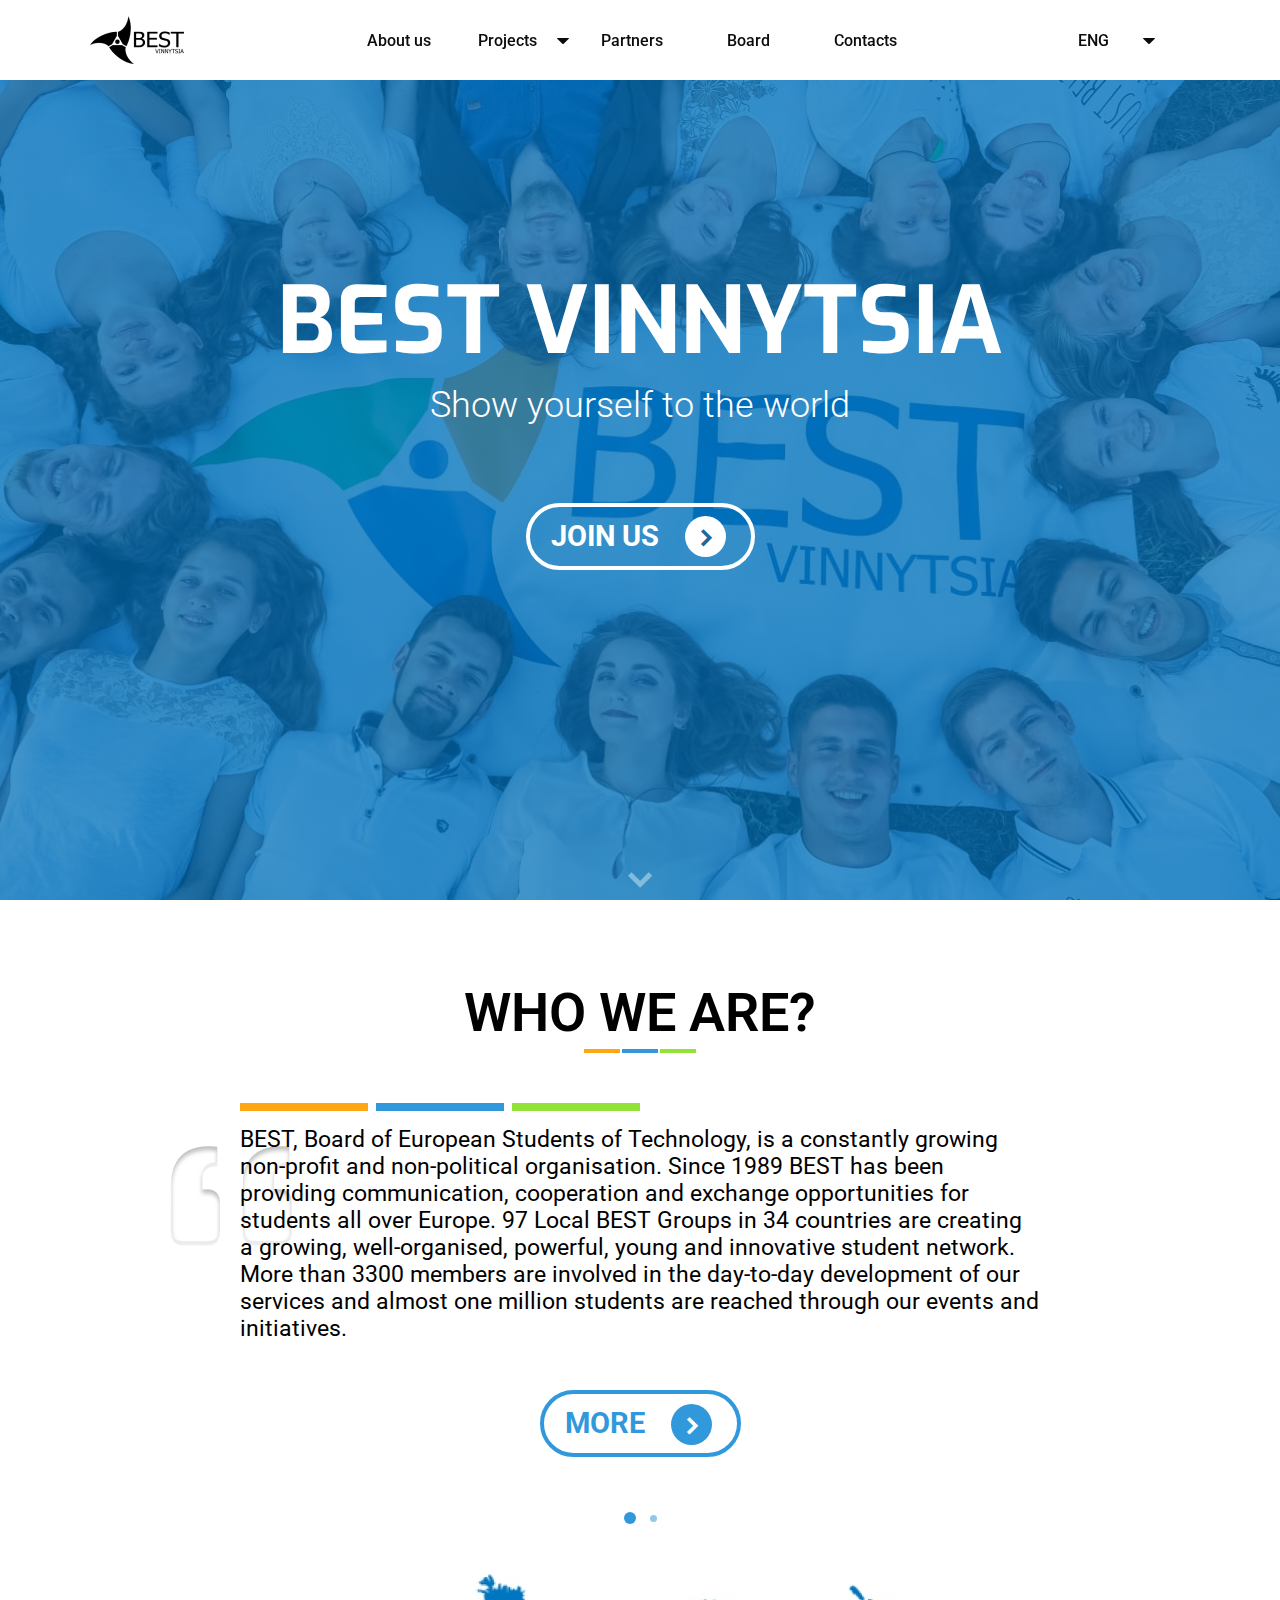
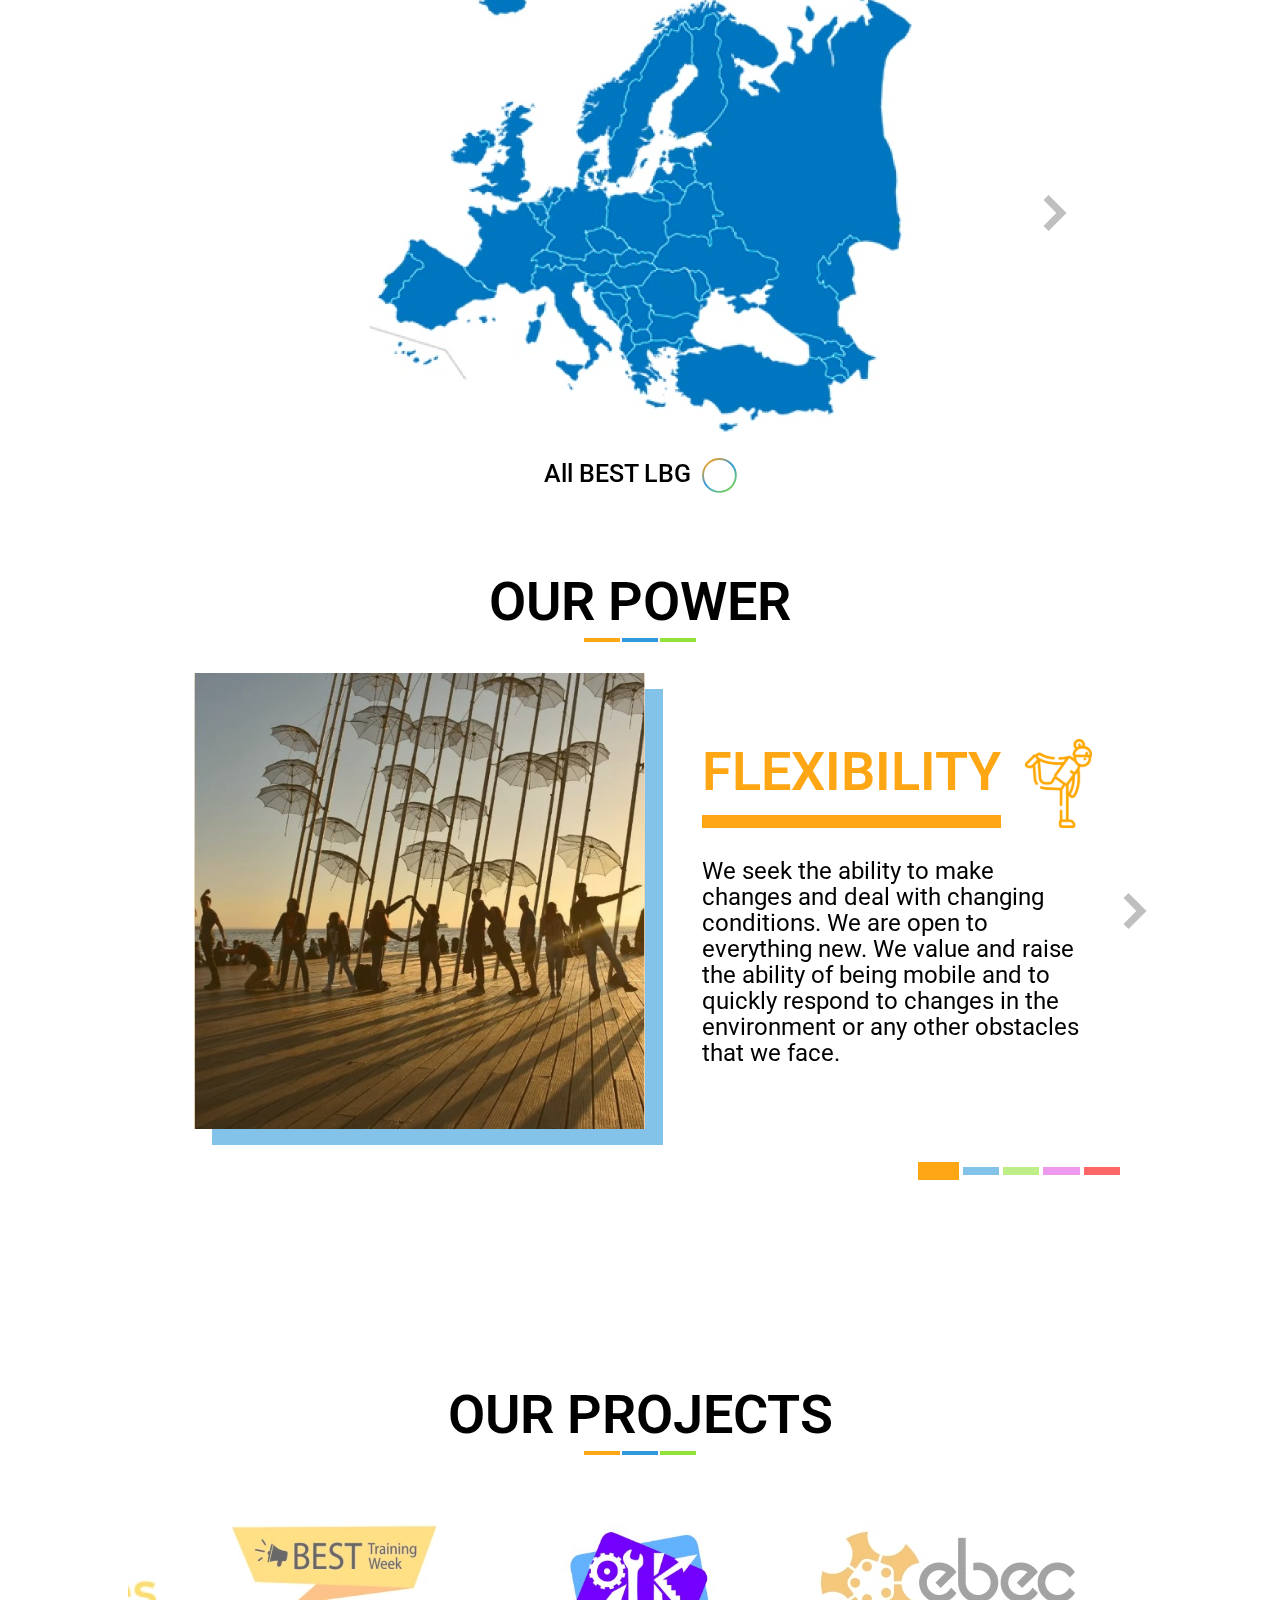
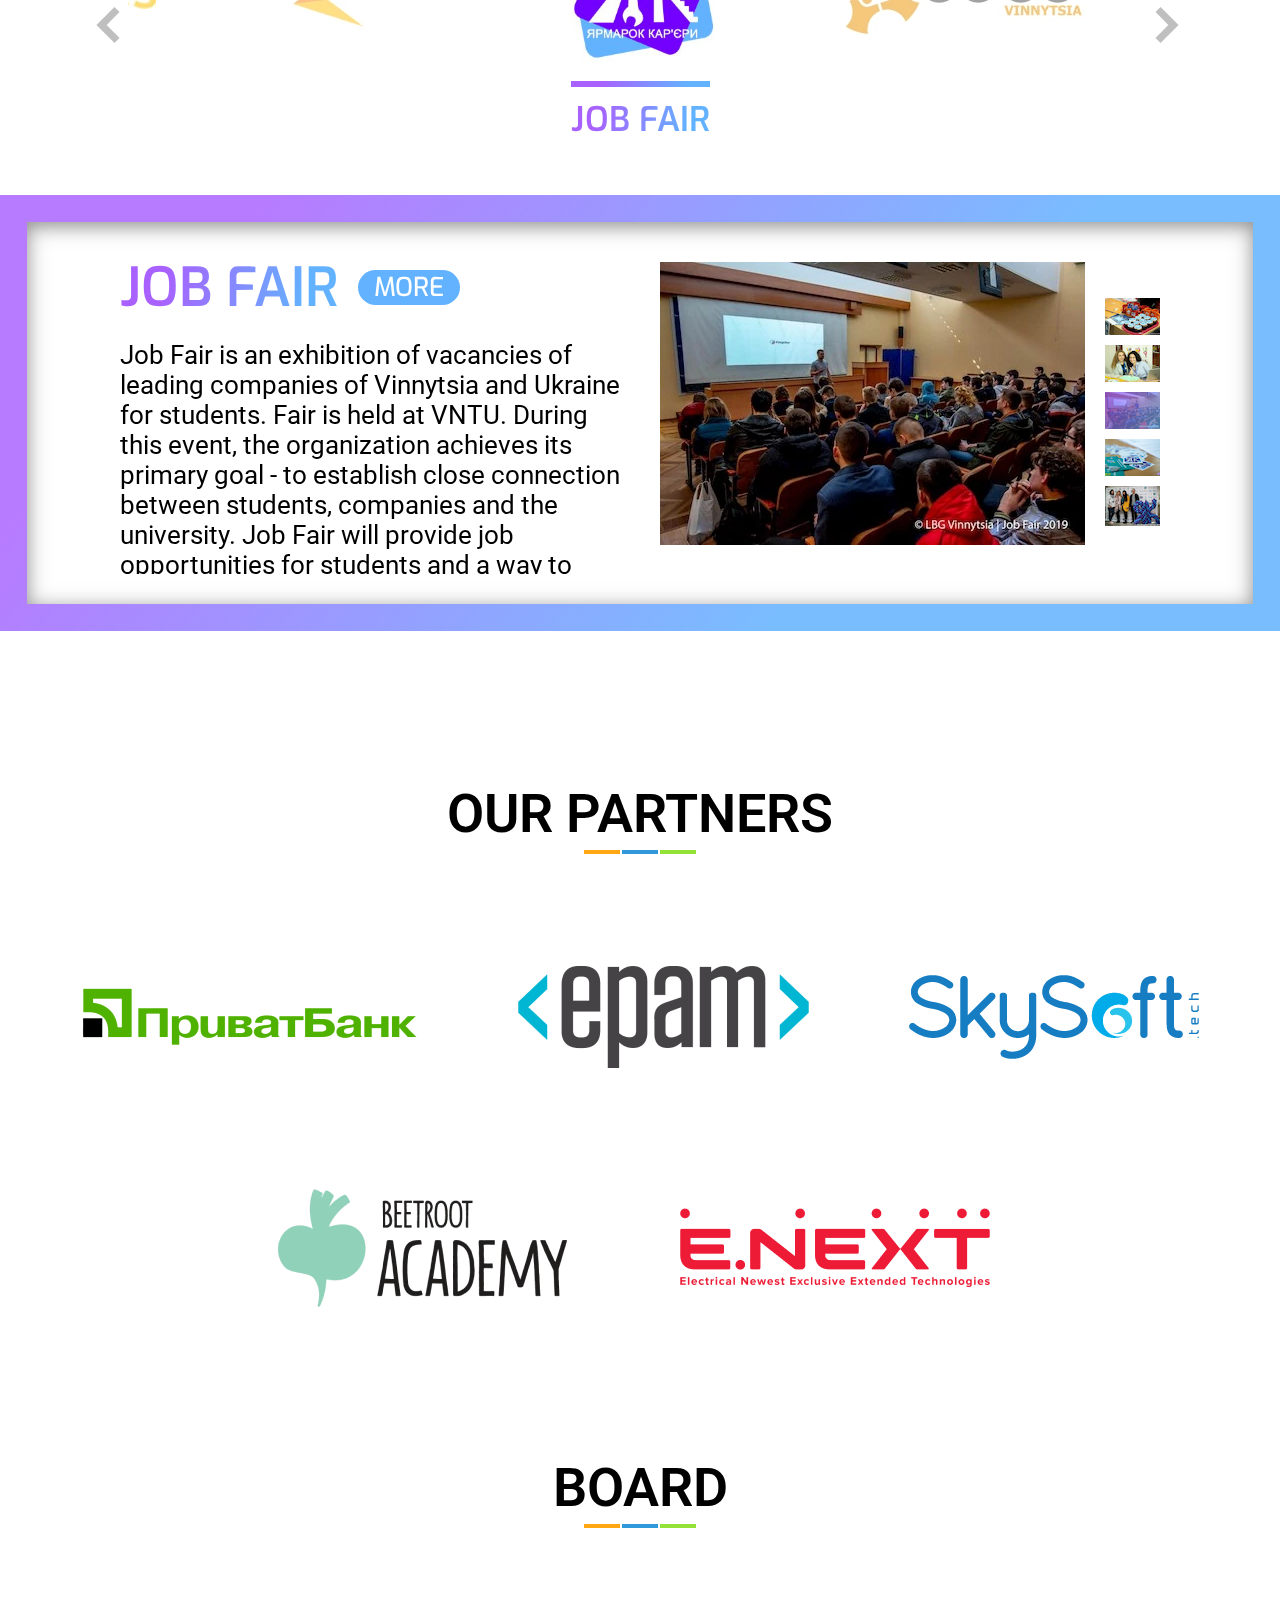
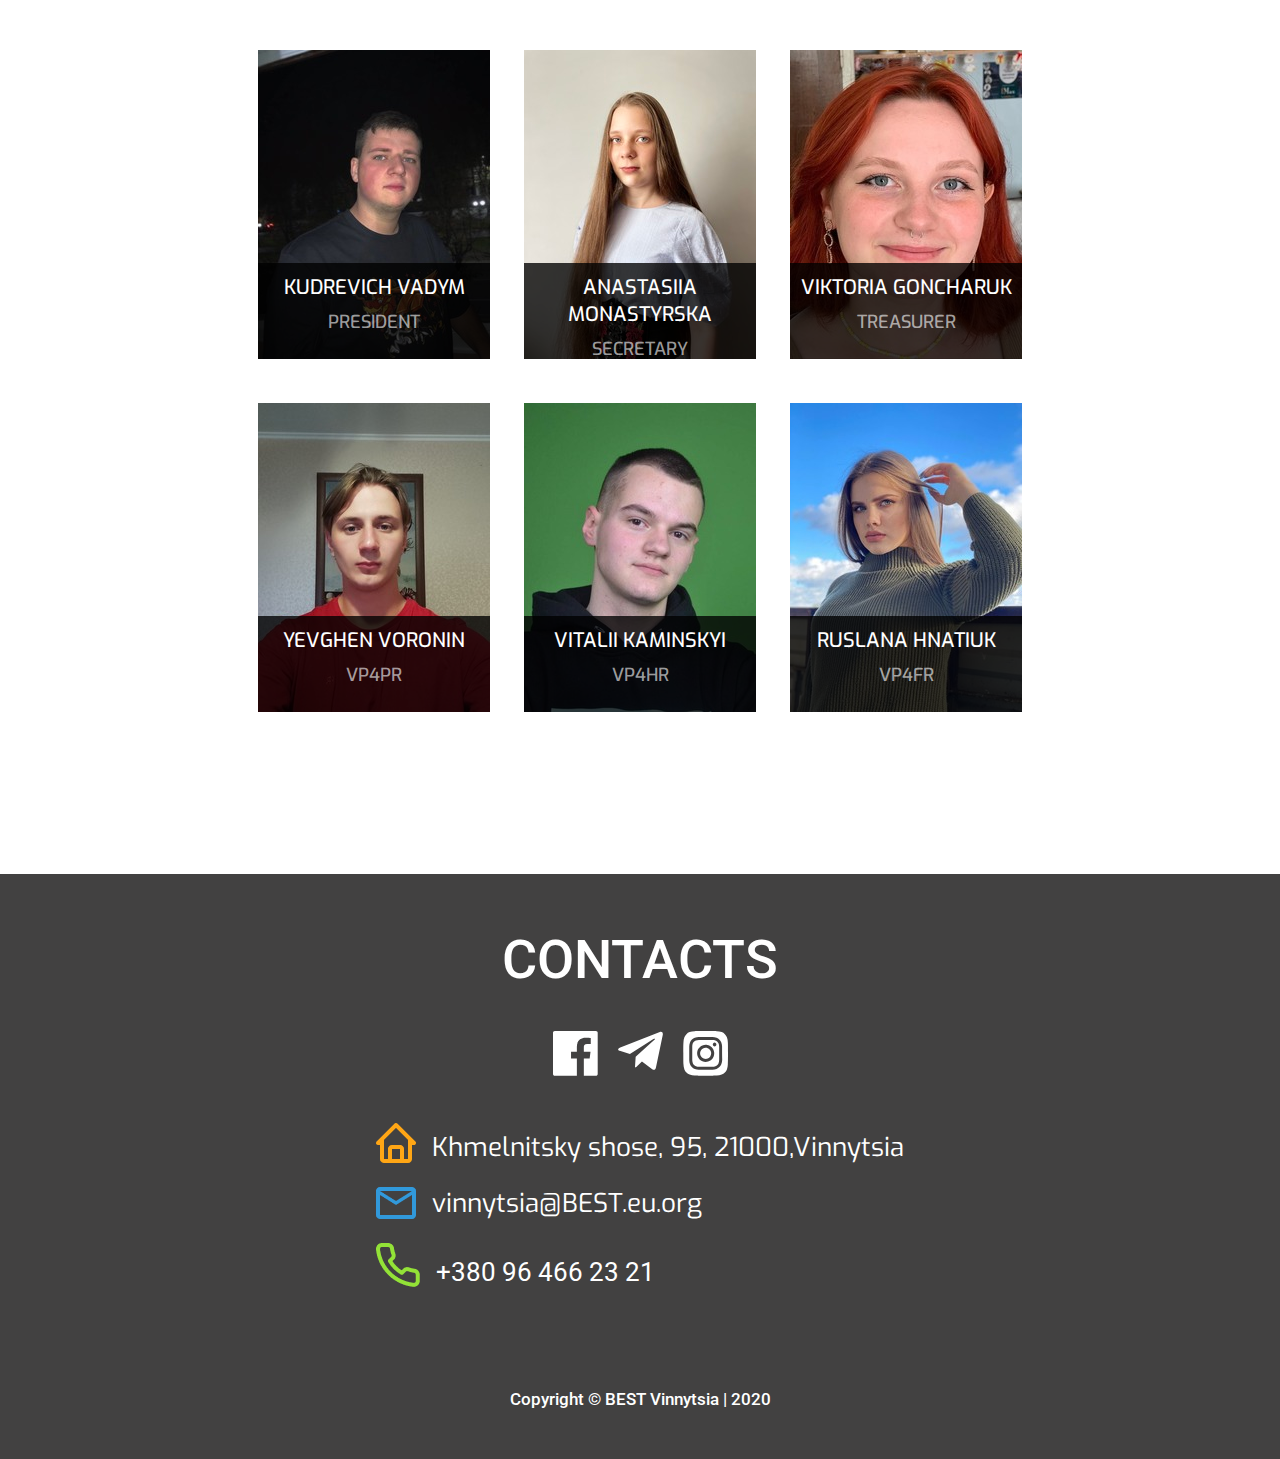
<file: index.html>
<!DOCTYPE html>
<html lang="en">
<head>
    <!-- Global site tag (gtag.js) - Google Analytics -->
    <script async src="https://www.googletagmanager.com/gtag/js?id=UA-169200606-1"></script>
    <script>
        window.dataLayer = window.dataLayer || [];

        function gtag() {
            dataLayer.push(arguments);
        }

        gtag('js', new Date());

        gtag('config', 'UA-169200606-1');
    </script>

    <meta charset="UTF-8">
    <title>Local Group BEST Vinnytsia</title>
    <meta name="viewport" content="width=device-width,minimum-scale=1,initial-scale=1">
    <link rel="shortcut icon" type="img/png" href="img/favicon.png">
    <link rel="stylesheet"
          href="https://fonts.googleapis.com/css?family=Exo:400,500|Roboto:300,400,500,700&display=swap">
    <link rel="stylesheet" href="icofont/icofont.min.css">
    <link rel="stylesheet" href="./style/zero.css">
    <link rel="stylesheet" href="style/sliders.css">
    <link rel="stylesheet" href="style/style.css">
    <link rel="stylesheet" href="style/adaptive.css">
    <!--    <meta name="description" content="Описание страницы сайта." />-->
    <meta name="google-site-verification" content="AdBxOo7-puYu2CfsikaD0Ww2wcF_Z2gr5C5wDrL-Y14"/>
    <meta name="viewport" content="width=device-width, initial-scale=1.0">
    <meta name="description" content="BEST Vinnytsia — the local group of international constantly growing non-profit non-political volunteer organization BEST (Board of European Students of Technology)" />
    <meta name="robots" content="index, follow">
    <meta name="keywords" content="BEST Vinnytsia, BEST Вінниця, студентська організація, ВНТУ">
</head>
<body>
<header class="header">
    <div class="container">
        <div class="header__top">
            <div class="logo">
                <a href="/">
                    <img class="logo-img" src="img/best-logo-bw.png" alt="BEST Vinnytsia logo"></a></div>
            <ul class="menu ">
                <!--                <li class="menu__item test"><a class="menu__link" href="#">Home</a></li>-->
                <li class="menu__item"><a class="menu__link" href="#aboutUs">About us</a></li>
                <li class="menu__item hover-dd">
                    <a class="menu__link " href="#projects">Projects</a>
                    <span class="mobile-dd hidden dd-btnDvn1 ">&#xea67;</span>
                    <span class="mobile-dd_active hidden dd-btnTop1">&#xea6a;</span>
                    <ul class="dd-menu projects close">
                        <li class="dd-menu__bridge"></li>
                        <li class="dd-menu__item"><a class="dd-menu__link" target="_blank"
                                                     href="sites/ebec">EBEC</a></li> <!--http://ebecvinnytsia.dx.am/-->
                        <li class="dd-menu__item"><a class="dd-menu__link" target="_blank" href="./sites/jobfair">JOB FAIR</a></li>
                        <li class="dd-menu__item"><a class="dd-menu__link" target="_blank"
                                                     href="sites/it-revolution">IT-REVOLUTION</a> <!--https://lessgrits.github.io/it-revolution/-->
                        </li>
                        <li class="dd-menu__item"><a class="dd-menu__link" target="_blank"
                                                     href="./sites/sc2020">BEST COURSES</a></li>  <!--https://lessgrits.github.io/sc2020/-->
                        <li class="dd-menu__item"><a class="dd-menu__link" target="_blank" href="#">BTW</a></li> <!--треба сайт-->
                    </ul>
                </li>
                <li class="menu__item"><a class="menu__link" href="#partners">Partners</a></li>
                <li class="menu__item"><a class="menu__link" href="#board">Board</a></li>
                <li class="menu__item"><a class="menu__link" href="#contacts">Contacts</a></li>
                <li class=" menu__btn">
                    <a class="menu__link" id="menu-icon" href="javascript:void(0)">
                        <div id="nav-icon1">
                            <span></span>
                            <span></span>
                            <span></span>
                        </div>
                    </a>
                </li>
                <li class="menu__item change-lang hover-dd">
                    <p class="lang menu__link ">eng
                        <span class="mobile-dd hidden dd-btnDvn2 ">&#xea67;</span>
                        <span class="mobile-dd_active hidden dd-btnTop2">&#xea6a;</span></p>

                    <ul class="dd-menu close languages">
                        <li class="dd-menu__bridge"></li>
                        <!--                        <li class="dd-menu__item"><a href="#" class="dd-menu__link">ENGLISH</a></li>-->
                        <!--                        <li class="dd-menu__item"><a href="ukr.html" class="dd-menu__link">УКРАЇНСЬКА</a></li>-->
                    </ul>
                </li>
            </ul>
        </div>
        <div class="header-body">
            <div class="header-overlay"></div>
            <h1 class="header-body__title">BEST Vinnytsia</h1>
            <p class="header-body__sub-title">Show yourself to the world</p>
            <a href="https://forms.gle/z7jNuXdatAYKn1cX7" target="_blank" class="main-btn">Join us</a>
            <div class="header-body__arrow"><a href="#aboutUs"><i class="icofont-simple-down"></i></a></div>
        </div>
    </div>
</header>
<main class="main">
    <div class="container">
        <section class="about-us" id="aboutUs">
            <div class="section-top">
                <p class="section-header">WHO WE ARE?</p>
                <div class="section-before">
                    <div class="section-before__orange"></div>
                    <div class="section-before__blue"></div>
                    <div class="section-before__green"></div>
                </div>
            </div>
            <div class="section-body">
                <div class="section-description">
                    <div class="section-before">
                        <div class="section-before__orange"></div>
                        <div class="section-before__blue"></div>
                        <div class="section-before__green"></div>
                    </div>
                    <p class="section-text">
                        BEST, Board of European Students of Technology, is a constantly growing non-profit and
                        non-political organisation. Since 1989 BEST has been providing communication, cooperation and
                        exchange opportunities for students all over Europe.
                        97 Local BEST Groups in 34 countries are creating a growing, well-organised, powerful, young and
                        innovative student network. More than 3300 members are involved in the day-to-day development of
                        our services and almost one million students are reached through our events and initiatives.
                    </p>
                    <a href="https://www.best.eu.org/index.jsp" target="_blank" class="main-btn">more</a>
                </div>
                <div class="two-slide-slider">
                    <div class="two-slide-slider__slide map-slide">
                        <div class="checkbox">
                            <input type="checkbox" id="all">
                            <label class="all" for="all">All BEST LBG</label>
                            <input type="checkbox" id="vinny">
                            <label class="vinny hidden" for="vinny">Vinnie LBG</label>
                        </div>
                        <img src="img/map1.jpg" alt="map BEST LBG" id="map" class="two-slide-slider__empty-map">
                    </div>
                    <div class="two-slide-slider__slide">
                        <div class="data-list">
                            <div class="data-list__item">
                                <div class="data-list__photo-overlay">
                                    <img src="img/about-us-icon1.svg" alt="countries icon" class="data-list__icon">
                                </div>
                                <p class="data-list__value">34 <br> Countries</p>
                            </div>
                            <div class="data-list__item">
                                <div class="data-list__photo-overlay">
                                    <img src="img/about-us-icon2.svg" alt="members icon" class="data-list__icon">
                                </div>
                                <p class="data-list__value">3,300 + <br> Active Members</p>
                            </div>
                            <div class="data-list__item">
                                <div class="data-list__photo-overlay">
                                    <img src="img/about-us-icon3.svg" alt="local groups icon" class="data-list__icon">
                                </div>
                                <p class="data-list__value">97 <br> Local Groups</p>
                            </div>
                        </div>
                    </div>
                </div>
            </div>
        </section>
        <section class="our-power">
            <div class="section-top">
                <p class="section-header">our power</p>
                <div class="section-before">
                    <div class="section-before__orange"></div>
                    <div class="section-before__blue"></div>
                    <div class="section-before__green"></div>
                </div>
            </div>
            <div class="section-body">
                <div class="power-slider">
                    <div class="power-slide">
                        <div class="power-slide__photo">
                            <picture>
                                <source type="image/webp" srcset="img/power1.webp">
                                <source type="image/jpg" srcset="img/power1.jpg">
                                <img src="img/power1.jpg" alt="flexibility photo">
                            </picture>
                            <div class="img-overlay"></div>
                        </div>
                        <div class="power-slide__content">
                            <p class="power-slide__title ">FLEXIBILITY</p>
                            <p class="power-slide__text "> We seek the ability to make changes and deal with changing
                                conditions.
                                We are open to everything new. We value and raise the ability of being mobile and to
                                quickly respond to changes in the environment or any other obstacles that we face.</p>
                        </div>
                    </div>
                    <div class="power-slide">
                        <div class="power-slide__photo">
                            <picture>
                                <source type="image/webp" srcset="img/power2.webp">
                                <source type="image/jpg" srcset="img/power2.jpg">
                                <img src="img/power2.jpg" alt="FRIENDSHIP photo">
                            </picture>
                            <div class="img-overlay"></div>
                        </div>
                        <div class="power-slide__content">
                            <p class="power-slide__title ">FRIENDSHIP </p>
                            <p class="power-slide__text ">We build good relationships in which people help, support and
                                care for one another.
                                We value good personal relations and teamwork. We focus on each person involved in our
                                activities and in this way we create synergy.</p>
                        </div>
                    </div>
                    <div class="power-slide">
                        <div class="power-slide__photo">
                            <picture>
                                <source type="image/webp" srcset="img/power3.webp">
                                <source type="image/jpg" srcset="img/power3.jpg">
                                <img src="img/power3.jpg" alt="FUN photo">
                            </picture>
                            <div class="img-overlay"></div>
                        </div>
                        <div class="power-slide__content">
                            <p class="power-slide__title ">FUN</p>
                            <p class="power-slide__text "> We enjoy everything we do.
                                We value positive emotions of the people involved in our actions. We strive to make our
                                activities enjoyable to everybody who is connected to them. We act with passion and
                                strive to share this passion with people around us.</p>
                        </div>
                    </div>
                    <div class="power-slide">
                        <div class="power-slide__photo">
                            <picture>
                                <source type="image/webp" srcset="img/power4.webp">
                                <source type="image/jpg" srcset="img/power4.jpg">
                                <img src="img/power4.jpg" alt="IMPROVEMENT photo">
                            </picture>
                            <div class="img-overlay"></div>
                        </div>
                        <div class="power-slide__content">
                            <p class="power-slide__title ">IMPROVEMENT </p>
                            <p class="power-slide__text ">We strive to continuously improve the standards in everything
                                we do.
                                We use all our creativity to enhance the way we work. This is to guarantee constant
                                development of our actions.</p>
                        </div>
                    </div>
                    <div class="power-slide">
                        <div class="power-slide__photo">
                            <picture>
                                <source type="image/webp" srcset="img/power5.webp">
                                <source type="image/jpg" srcset="img/power5.jpg">
                                <img src="img/power5.jpg" alt="LEARNING photo">
                            </picture>
                            <div class="img-overlay"></div>
                        </div>
                        <div class="power-slide__content">
                            <p class="power-slide__title ">LEARNING</p>
                            <p class="power-slide__text ">We gain skills and understanding through experience.
                                We value everything we learn through the experience of being involved in our activities
                                and we strive to learn as much as possible from every aspect of our work. We value
                                personal development and strive for an open learning community, where we have the
                                freedom to share and develop ideas.</p>
                        </div>
                    </div>
                </div>
            </div>
        </section>
        <section id="projects" class="projects">
            <div class="section-top">
                <p class="section-header">our projects</p>
                <div class="section-before">
                    <div class="section-before__orange"></div>
                    <div class="section-before__blue"></div>
                    <div class="section-before__green"></div>
                </div>
            </div>
            <div class="projects-logo-slider">
                <div class="project-logo-item jf">
                    <img src="img/project-logo2.jpg" alt="JOB FAIR logo " class="project-logo">
                    <h2 class="project-name">JOB FAIR </h2>
                </div>
                <div class="project-logo-item ebec">
                    <picture>
                        <source type="image/webp" srcset="img/project-logo1.webp">
                        <source type="image/jpg" srcset="img/project-logo1.jpg">
                        <img src="img/project-logo1.jpg" alt="EBEC logo" class="project-logo">
                    </picture>
                    <h2 class="project-name">EBEC VINNYTSIA</h2>
                </div>
                <div class="project-logo-item ir">
                    <picture>
                        <source type="image/webp" srcset="img/project-logo3.webp">
                        <source type="image/jpg" srcset="img/project-logo3.jpg">
                        <img src="img/project-logo3.jpg" alt="IT-REVOLUTION logo" class="project-logo">
                    </picture>
                    <h2 class="project-name">IT-REVOLUTION</h2>
                </div>
                <div class="project-logo-item sc">
                    <img src="img/project-logo4.jpg" alt="BEST COURSES logo" class="project-logo">
                    <h2 class="project-name">BEST COURSES </h2>
                </div>
                <div class="project-logo-item btw">
                    <picture>
                        <source type="image/webp" srcset="img/project-logo5.webp">
                        <source type="image/jpg" srcset="img/project-logo5.jpg">
                        <img src="img/project-logo5.jpg" alt="BEST TRAINING WEEK logo" class="project-logo">
                    </picture>
                    <h2 class="project-name">BEST TRAINING <br> WEEK</h2>
                </div>
            </div>
            <div class="current-projects-slider">
                <div class="current-project jf">
                    <div class="current-project__content">
                        <div class="project-data">
                            <div class="project-data__top">
                                <h3 class="project-title">JOB FAIR</h3>
                                <a href="#" target="_blank" class="project-btn">MORE</a>
                            </div>
                            <p class="project-data__text">
                                Job Fair is an exhibition of vacancies of leading companies of Vinnytsia and Ukraine for
                                students. Fair is held at VNTU. During this event, the organization achieves its primary
                                goal - to establish close connection between students, companies and the university. Job
                                Fair will provide job opportunities for students and a way to find young professionals
                                for companies.
                            </p>
                        </div>
                        <div class="project-photo-slider">
                            <div class="project-main-photo">
                                <div class="project-main-photo__item">
                                    <picture>
                                        <source type="image/webp" srcset="img/projects/jf1.webp">
                                        <source type="image/jpg" srcset="img/projects/jf1.jpg">
                                        <img src="img/projects/jf1.jpg" alt="JOB FAIR photo 1">
                                    </picture>
                                </div>
                                <div class="project-main-photo__item">
                                    <picture>
                                        <source type="image/webp" srcset="img/projects/jf2.webp">
                                        <source type="image/jpg" srcset="img/projects/jf2.jpg">
                                        <img src="img/projects/jf2.jpg" alt="JOB FAIR photo 2 ">
                                    </picture>
                                </div>
                                <div class="project-main-photo__item">
                                    <picture>
                                        <source type="image/webp" srcset="img/projects/jf3.webp">
                                        <source type="image/jpg" srcset="img/projects/jf3.jpg">
                                        <img src="img/projects/jf3.jpg" alt="JOB FAIR photo 3">
                                    </picture>
                                </div>
                                <div class="project-main-photo__item">
                                    <picture>
                                        <source type="image/webp" srcset="img/projects/jf4.webp">
                                        <source type="image/jpg" srcset="img/projects/jf4.jpg">
                                        <img src="img/projects/jf4.jpg" alt="JOB FAIR photo 4">
                                    </picture>
                                </div>
                                <div class="project-main-photo__item">
                                    <picture>
                                        <source type="image/webp" srcset="img/projects/jf5.webp">
                                        <source type="image/jpg" srcset="img/projects/jf5.jpg">
                                        <img src="img/projects/jf5.jpg" alt="JOB FAIR photo 5">
                                    </picture>
                                </div>
                                <div class="project-main-photo__item">
                                    <picture>
                                        <source type="image/webp" srcset="img/projects/jf6.webp">
                                        <source type="image/jpg" srcset="img/projects/jf6.jpg">
                                        <img src="img/projects/jf6.jpg" alt="JOB FAIR photo 6">
                                    </picture>
                                </div>
                            </div>
                            <div class="project-photo-nav">
                                <div class="project-photo-nav__item">
                                    <img src="img/projects/small/jf1.jpg" alt="JOB FAIR small photo 1">
                                    <div class="overlay-photo"></div>
                                </div>
                                <div class="project-photo-nav__item">
                                    <img src="img/projects/small/jf2.jpg" alt="JOB FAIR small photo 2">

                                    <div class="overlay-photo"></div>
                                </div>
                                <div class="project-photo-nav__item">
                                    <img src="img/projects/small/jf3.jpg" alt="JOB FAIR small photo 3">
                                    <div class="overlay-photo"></div>
                                </div>
                                <div class="project-photo-nav__item">
                                    <img src="img/projects/small/jf4.jpg" alt="JOB FAIR small photo 4">

                                    <div class="overlay-photo"></div>
                                </div>
                                <div class="project-photo-nav__item">
                                    <img src="img/projects/small/jf5.jpg" alt="JOB FAIR small photo 5">

                                    <div class="overlay-photo"></div>
                                </div>
                                <div class="project-photo-nav__item">
                                    <img src="img/projects/small/jf6.jpg" alt="JOB FAIR small photo 6">

                                    <div class="overlay-photo"></div>
                                </div>
                            </div>
                        </div>
                    </div>
                </div>
                <div class="current-project ebec">
                    <div class="current-project__content">
                        <div class="project-data">
                            <div class="project-data__top">
                                <h3 class="project-title">EBEC</h3>
                                <a href="http://ebecvinnytsia.dx.am/" target="_blank" class="project-btn">MORE</a>
                            </div>
                            <p class="project-data__text">
                                EBEC (European BEST Engineering Competition) is a competition between students of
                                European technical universities. The main purpose of the competition is to promote
                                engineering thought by creating favorable conditions for it to appear and develop. That
                                is why competitive atmosphere for participants' ideas is created. In such way efficient
                                and creative solutions of problems are born. In addition, the organization provides
                                students with the opportunity to develop and implement their ideas through collaboration
                                with companies and communication with the European educational community.</p>
                        </div>
                        <div class="project-photo-slider">
                            <div class="project-main-photo">
                                <div class="project-main-photo__item">
                                    <picture>
                                        <source type="image/webp" srcset="img/projects/ebec1.webp">
                                        <source type="image/jpg" srcset="img/projects/ebec1.jpg">
                                        <img src="img/projects/ebec1.jpg" alt="EBEC photo 1">
                                    </picture>
                                </div>
                                <div class="project-main-photo__item">
                                    <picture>
                                        <source type="image/webp" srcset="img/projects/ebec2.webp">
                                        <source type="image/jpg" srcset="img/projects/ebec2.jpg">
                                        <img src="img/projects/ebec2.jpg" alt="EBEC photo 2">
                                    </picture>
                                </div>
                                <div class="project-main-photo__item">
                                    <picture>
                                        <source type="image/webp" srcset="img/projects/ebec3.webp">
                                        <source type="image/jpg" srcset="img/projects/ebec3.jpg">
                                        <img src="img/projects/ebec3.jpg" alt="EBEC photo 3">
                                    </picture>
                                </div>
                                <div class="project-main-photo__item">
                                    <picture>
                                        <source type="image/webp" srcset="img/projects/ebec4.webp">
                                        <source type="image/jpg" srcset="img/projects/ebec4.jpg">
                                        <img src="img/projects/ebec4.jpg" alt="EBEC photo 4">
                                    </picture>
                                </div>
                                <div class="project-main-photo__item">
                                    <picture>
                                        <source type="image/webp" srcset="img/projects/ebec5.webp">
                                        <source type="image/jpg" srcset="img/projects/ebec5.jpg">
                                        <img src="img/projects/ebec5.jpg" alt="EBEC photo 5">
                                    </picture>
                                </div>
                                <div class="project-main-photo__item">
                                    <picture>
                                        <source type="image/webp" srcset="img/projects/ebec6.webp">
                                        <source type="image/jpg" srcset="img/projects/ebec6.jpg">
                                        <img src="img/projects/ebec6.jpg" alt="EBEC photo 6">
                                    </picture>
                                </div>
                            </div>
                            <div class="project-photo-nav">
                                <div class="project-photo-nav__item">
                                    <img data-lazy="img/projects/small/ebec1.jpg" alt="EBEC small photo 1">
                                    <div class="overlay-photo"></div>
                                </div>
                                <div class="project-photo-nav__item">
                                    <img data-lazy="img/projects/small/ebec2.jpg" alt="EBEC small photo 2">
                                    <div class="overlay-photo"></div>
                                </div>
                                <div class="project-photo-nav__item">
                                    <img data-lazy="img/projects/small/ebec3.jpg" alt="EBEC small photo 3">
                                    <div class="overlay-photo"></div>
                                </div>
                                <div class="project-photo-nav__item">
                                    <img data-lazy="img/projects/small/ebec4.jpg" alt="EBEC small photo 4">
                                    <div class="overlay-photo"></div>
                                </div>
                                <div class="project-photo-nav__item">
                                    <img data-lazy="img/projects/small/ebec5.jpg" alt="EBEC small photo 5">
                                    <div class="overlay-photo"></div>
                                </div>
                                <div class="project-photo-nav__item">
                                    <img data-lazy="img/projects/small/ebec6.jpg" alt="EBEC small photo 6">
                                    <div class="overlay-photo"></div>
                                </div>
                            </div>
                        </div>
                    </div>
                </div>
                <div class="current-project ir">
                    <div class="current-project__content">
                        <div class="project-data">
                            <div class="project-data__top">
                                <h3 class="project-title">IT-REVOLUTION</h3>
                                <a href="https://lessgrits.github.io/it-revolution/" target="_blank"
                                   class="project-btn">MORE</a>
                            </div>
                            <p class="project-data__text">
                                IT-Revolution is a free programming competition in a format of hackathon. The
                                competitions of this format are intended to unveil the skills of students, as well as to
                                show their potential not only to themselves, but also to the partners of the event -
                                leading IT companies, which are interested in employment of students, who will be able
                                to show themselves and their abilities. Participants also receive delicious lunches,
                                prizes and interesting lectures from companies.
                            </p>
                        </div>
                        <div class="project-photo-slider">
                            <div class="project-main-photo">
                                <div class="project-main-photo__item">
                                    <picture>
                                        <source type="image/webp" srcset="img/projects/ir1.webp">
                                        <source type="image/jpg" srcset="img/projects/ir1.jpg">
                                        <img src="img/projects/ir1.jpg" alt="IT-REVOLUTION photo 1">
                                    </picture>
                                </div>
                                <div class="project-main-photo__item">
                                    <picture>
                                        <source type="image/webp" srcset="img/projects/ir2.webp">
                                        <source type="image/jpg" srcset="img/projects/ir2.jpg">
                                        <img src="img/projects/ir2.jpg" alt="IT-REVOLUTION photo 2">
                                    </picture>
                                </div>
                                <div class="project-main-photo__item">
                                    <picture>
                                        <source type="image/webp" srcset="img/projects/ir3.webp">
                                        <source type="image/jpg" srcset="img/projects/ir3.jpg">
                                        <img src="img/projects/ir3.jpg" alt="IT-REVOLUTION photo 3">
                                    </picture>
                                </div>
                                <div class="project-main-photo__item">
                                    <picture>
                                        <source type="image/webp" srcset="img/projects/ir4.webp">
                                        <source type="image/jpg" srcset="img/projects/ir4.jpg">
                                        <img src="img/projects/ir4.jpg" alt="IT-REVOLUTION photo 4">
                                    </picture>
                                </div>
                                <div class="project-main-photo__item">
                                    <picture>
                                        <source type="image/webp" srcset="img/projects/ir5.webp">
                                        <source type="image/jpg" srcset="img/projects/ir5.jpg">
                                        <img src="img/projects/ir5.jpg" alt="IT-REVOLUTION photo 5">
                                    </picture>
                                </div>
                                <div class="project-main-photo__item">
                                    <picture>
                                        <source type="image/webp" srcset="img/projects/ir6.webp">
                                        <source type="image/jpg" srcset="img/projects/ir6.jpg">
                                        <img src="img/projects/ir6.jpg" alt="IT-REVOLUTION photo 6">
                                    </picture>
                                </div>
                            </div>
                            <div class="project-photo-nav">
                                <div class="project-photo-nav__item">
                                    <img data-lazy="img/projects/small/ir1.jpg" alt="IT-REVOLUTION small photo 1">
                                    <div class="overlay-photo"></div>
                                </div>
                                <div class="project-photo-nav__item">
                                    <img data-lazy="img/projects/small/ir2.jpg" alt="IT-REVOLUTION small photo 2">
                                    <div class="overlay-photo"></div>
                                </div>
                                <div class="project-photo-nav__item">
                                    <img data-lazy="img/projects/small/ir3.jpg" alt="IT-REVOLUTION small photo 3">
                                    <div class="overlay-photo"></div>
                                </div>
                                <div class="project-photo-nav__item">
                                    <img data-lazy="img/projects/small/ir4.jpg" alt="IT-REVOLUTION small photo 4">

                                    <div class="overlay-photo"></div>
                                </div>
                                <div class="project-photo-nav__item">
                                    <img data-lazy="img/projects/small/ir5.jpg" alt="IT-REVOLUTION small photo 5">
                                    <div class="overlay-photo"></div>
                                </div>
                                <div class="project-photo-nav__item">
                                    <img data-lazy="img/projects/small/ir6.jpg" alt="IT-REVOLUTION small photo 6">
                                    <div class="overlay-photo"></div>
                                </div>
                            </div>
                        </div>
                    </div>
                </div>
                <div class="current-project sc">
                    <div class="current-project__content">
                        <div class="project-data">
                            <div class="project-data__top">
                                <h3 class="project-title">BEST COURSES</h3>
                                <a href="https://lessgrits.github.io/sc2020/" target="_blank"
                                   class="project-btn">MORE</a>
                            </div>
                            <p class="project-data__text">
                                A BEST Course is an optimised event and should fulfill these general criteria: provide
                                new knowledge or skills for participants, being taught by professional people.Throughout
                                the whole year BEST organises different activities where students of technology from
                                member universities get the chance to complement their fields of study, discuss
                                educational matters, learn and take their first steps into an international career,
                                increase their international experience, set up contacts, improve their English level
                                and have fun. Each BEST event is attended by 20-30 engineering and technology students
                                like you, who have something in common: they want to live a unique experience, different
                                from day-to-day school life!
                            </p>
                        </div>
                        <div class="project-photo-slider">
                            <div class="project-main-photo">
                                <div class="project-main-photo__item">
                                    <picture>
                                        <source type="image/webp" srcset="img/projects/sc1.webp">
                                        <source type="image/jpg" srcset="img/projects/sc1.jpg">
                                        <img src="img/projects/sc1.jpg" alt="BEST COURSES photo 1">
                                    </picture>
                                </div>
                                <div class="project-main-photo__item">
                                    <picture>
                                        <source type="image/webp" srcset="img/projects/sc2.webp">
                                        <source type="image/jpg" srcset="img/projects/sc2.jpg">
                                        <img src="img/projects/sc2.jpg" alt="BEST COURSES photo 2">
                                    </picture>
                                </div>
                                <div class="project-main-photo__item">
                                    <picture>
                                        <source type="image/webp" srcset="img/projects/sc3.webp">
                                        <source type="image/jpg" srcset="img/projects/sc3.jpg">
                                        <img src="img/projects/sc3.jpg" alt="BEST COURSES photo 3">
                                    </picture>
                                </div>
                                <div class="project-main-photo__item">
                                    <picture>
                                        <source type="image/webp" srcset="img/projects/sc4.webp">
                                        <source type="image/jpg" srcset="img/projects/sc4.jpg">
                                        <img src="img/projects/sc4.jpg" alt="BEST COURSES photo 4">
                                    </picture>
                                </div>
                                <div class="project-main-photo__item">
                                    <picture>
                                        <source type="image/webp" srcset="img/projects/sc5.webp">
                                        <source type="image/jpg" srcset="img/projects/sc5.jpg">
                                        <img src="img/projects/sc5.jpg" alt="BEST COURSES photo 5">
                                    </picture>
                                </div>
                                <div class="project-main-photo__item">
                                    <picture>
                                        <source type="image/webp" srcset="img/projects/sc6.webp">
                                        <source type="image/jpg" srcset="img/projects/sc6.jpg">
                                        <img src="img/projects/sc6.jpg" alt="BEST COURSES photo 6">
                                    </picture>
                                </div>
                            </div>
                            <div class="project-photo-nav">
                                <div class="project-photo-nav__item">
                                    <img data-lazy="img/projects/small/sc1.jpg" alt="BEST COURSES small photo 1">
                                    <div class="overlay-photo"></div>
                                </div>
                                <div class="project-photo-nav__item">
                                    <img data-lazy="img/projects/small/sc2.jpg" alt="BEST COURSES small photo 2">
                                    <div class="overlay-photo"></div>
                                </div>
                                <div class="project-photo-nav__item">
                                    <img data-lazy="img/projects/small/sc3.jpg" alt="BEST COURSES small photo 3">
                                    <div class="overlay-photo"></div>
                                </div>
                                <div class="project-photo-nav__item">
                                    <img data-lazy="img/projects/small/sc4.jpg" alt="BEST COURSES small photo 4">
                                    <div class="overlay-photo"></div>
                                </div>
                                <div class="project-photo-nav__item">
                                    <img data-lazy="img/projects/small/sc5.jpg" alt="BEST COURSES small photo 5">
                                    <div class="overlay-photo"></div>
                                </div>
                                <div class="project-photo-nav__item">
                                    <img data-lazy="img/projects/small/sc6.jpg" alt="BEST COURSES small photo 6">
                                    <div class="overlay-photo"></div>
                                </div>
                            </div>
                        </div>
                    </div>
                </div>
                <div class="current-project btw">
                    <div class="current-project__content">
                        <div class="project-data">
                            <div class="project-data__top">
                                <h3 class="project-title">BEST TRAINING <br> WEEK</h3>
                                <a href="#" class="project-btn">MORE</a>
                            </div>
                            <p class="project-data__text">
                                BEST Training Week is an educational and training event that gives the opportunity to
                                experience a modern style of learning based on human experience. In addition to
                                receiving new information, participants can develop new skills by putting it into
                                practice.
                            </p>
                        </div>
                        <div class="project-photo-slider">
                            <div class="project-main-photo">
                                <div class="project-main-photo__item">
                                    <picture>
                                        <source type="image/webp" srcset="img/projects/btw1.webp">
                                        <source type="image/jpg" srcset="img/projects/btw1.jpg">
                                        <img src="img/projects/btw1.jpg" alt="BEST TRAINING WEEK photo 1">
                                    </picture>
                                </div>
                                <div class="project-main-photo__item">
                                    <picture>
                                        <source type="image/webp" srcset="img/projects/btw2.webp">
                                        <source type="image/jpg" srcset="img/projects/btw2.jpg">
                                        <img src="img/projects/btw2.jpg" alt="BEST TRAINING WEEK photo 2">
                                    </picture>
                                </div>
                                <div class="project-main-photo__item">
                                    <picture>
                                        <source type="image/webp" srcset="img/projects/btw3.webp">
                                        <source type="image/jpg" srcset="img/projects/btw3.jpg">
                                        <img src="img/projects/btw3.jpg" alt="BEST TRAINING WEEK photo 3">
                                    </picture>
                                </div>
                                <div class="project-main-photo__item">
                                    <picture>
                                        <source type="image/webp" srcset="img/projects/btw4.webp">
                                        <source type="image/jpg" srcset="img/projects/btw4.jpg">
                                        <img src="img/projects/btw4.jpg" alt="BEST TRAINING WEEK photo 4">
                                    </picture>
                                </div>
                                <div class="project-main-photo__item">
                                    <picture>
                                        <source type="image/webp" srcset="img/projects/btw5.webp">
                                        <source type="image/jpg" srcset="img/projects/btw5.jpg">
                                        <img src="img/projects/btw5.jpg" alt="BEST TRAINING WEEK photo 5">
                                    </picture>
                                </div>
                                <div class="project-main-photo__item">
                                    <picture>
                                        <source type="image/webp" srcset="img/projects/btw6.webp">
                                        <source type="image/jpg" srcset="img/projects/btw6.jpg">
                                        <img src="img/projects/btw6.jpg" alt="BEST TRAINING WEEK photo 6">
                                    </picture>
                                </div>
                            </div>
                            <div class="project-photo-nav">
                                <div class="project-photo-nav__item">
                                    <img data-lazy="img/projects/small/btw1.jpg" alt="BEST TRAINING WEEK small photo 1">
                                    <div class="overlay-photo"></div>
                                </div>
                                <div class="project-photo-nav__item">
                                    <img data-lazy="img/projects/small/btw2.jpg" alt="BEST TRAINING WEEK small photo 2">
                                    <div class="overlay-photo"></div>
                                </div>
                                <div class="project-photo-nav__item">
                                    <img data-lazy="img/projects/small/btw3.jpg" alt="BEST TRAINING WEEK small photo 3">
                                    <div class="overlay-photo"></div>
                                </div>
                                <div class="project-photo-nav__item">
                                    <img data-lazy="img/projects/small/btw4.jpg" alt="BEST TRAINING WEEK small photo 4">
                                    <div class="overlay-photo"></div>
                                </div>
                                <div class="project-photo-nav__item">
                                    <img data-lazy="img/projects/small/btw5.jpg" alt="BEST TRAINING WEEK small photo 5">
                                    <div class="overlay-photo"></div>
                                </div>
                                <div class="project-photo-nav__item">
                                    <img data-lazy="img/projects/small/btw6.jpg" alt="BEST TRAINING WEEK small photo 6">
                                    <div class="overlay-photo"></div>
                                </div>
                            </div>
                        </div>
                    </div>
                </div>
            </div>
        </section>
        <section id="partners" class="partners">
            <div class="section-top">
                <p class="section-header">OUR PARTNERS</p>
                <div class="section-before">
                    <div class="section-before__orange"></div>
                    <div class="section-before__blue"></div>
                    <div class="section-before__green"></div>
                </div>
            </div>
            <div class="section-body">
                <div class="partners-list">
                    <div class="partner-item">
                        <a target="_blank" href="https://privatbank.ua/"><img src="img/partner1.png"
                                                                              alt="privatbank partner"></a>
                    </div>
                    <div class="partner-item">
                        <a target="_blank" href="https://www.epam-group.ru/"><img src="img/partner2.png"
                                                                                  alt="epam partner"></a>
                    </div>
                    <div class="partner-item">
                        <a target="_blank" href="http://www.skysoft.tech/"> <img src="img/partner3.png"
                                                                                 alt="skysoft partner"></a>
                    </div>
                    <div class="partner-item">
                        <a target="_blank" href="https://beetroot.academy/">
                            <picture>
                                <source type="image/webp" srcset="img/partner4.webp">
                                <source type="image/png" srcset="img/partner4.png">
                                <img src="img/partner4.png" alt="beetroot partner">
                            </picture>
                        </a>
                    </div>
                    <div class="partner-item">
                        <a target="_blank" href="https://www.enext.ua/uk/"> <img src="img/partner5.png"
                                                                                 alt="enext partner"></a>
                    </div>
                </div>
            </div>
        </section>
        <section id="board" class="board">
            <div class="section-top">
                <p class="section-header">board</p>
                <div class="section-before">
                    <div class="section-before__orange"></div>
                    <div class="section-before__blue"></div>
                    <div class="section-before__green"></div>
                </div>
                <div class="section-body">
                    <div class="board-item">
                        <picture>
                            <img src="img/newboard1.jpg" alt="Kudrevich Vadym President">
                        </picture>
                        <div class="board-description">
                            <h4 class="board__name">Kudrevich Vadym</h4>
                            <h5 class="board__role">President</h5>
                            <a href="mailto:vadym.kudrevych@BEST-eu.org" target="_blank" class="board__mail">vadym.kudrevych@BEST-eu.org</a>
                        </div>
                    </div>
                    <div class="board-item">
                        <picture>
                            <img src="img/newboard2.jpg" alt="Anastasiia Monastyrska Secretary">
                        </picture>
                        <div class="board-description">
                            <h4 class="board__name">Anastasiia Monastyrska</h4>
                            <h5 class="board__role">Secretary</h5>
                            <a target="_blank" href="mailto:anastasiia.monastyrska@BEST-eu.org" class="board__mail">anastasiia.monastyrska@BEST-eu.org</a>
                        </div>
                    </div>
                    <div class="board-item">
                        <picture>
                            <img src="img/newboard3.jpg" alt="Viktoria Goncharuk Treasurer">
                        </picture>
                        <div class="board-description">
                            <h4 class="board__name">Viktoria Goncharuk</h4>
                            <h5 class="board__role">Treasurer</h5>
                            <a target="_blank" href="mailto:viktoria.goncharuk@BEST-eu.org" class="board__mail">viktoria.goncharuk@BEST-eu.org</a>
                        </div>
                    </div>
                    <div class="board-item">
                        <picture>
                            <img src="img/newboard4.jpg" alt="Yevghen Voronin VP4PR">
                        </picture>
                        <div class="board-description">
                            <h4 class="board__name">Yevghen Voronin</h4>
                            <h5 class="board__role">VP4PR</h5>
                            <a target="_blank" href="mailto:yevghen.voronin@BEST-eu.org" class="board__mail">yevghen.voronin@BEST-eu.org</a>
                        </div>
                    </div>
                    <div class="board-item">
                        <picture>
                            <img src="img/newboard5.jpg" alt="Vitalii Kaminskyi VP4HR">
                        </picture>
                        <div class="board-description">
                            <h4 class="board__name">Vitalii Kaminskyi</h4>
                             <h5 class="board__role">VP4HR</p>
                            <a target="_blank" href="mailto:vitalii.kaminskyi@BEST-eu.org" class="board__mail">vitalii.kaminskyi@BEST-eu.org</a>
                         </div>
                     </div>
                    <div class="board-item">
                        <img src="img/newboard6.jpg" alt="Ruslana Hnatiuk VP4FR">
                        <div class="board-description">
                            <h4 class="board__name">Ruslana Hnatiuk</h4>
                            <h5 class="board__role">VP4FR</h5>
                            <a target="_blank" href="mailto:ruslana.hnatiuk@BEST-eu.org" class="board__mail">ruslana.hnatiuk@BEST-eu.org</a>
                        </div>
                    </div>
                </div>
            </div>
        </section>
    </div>
</main>
<footer class="footer" id="contacts">
    <div class="section-top">
        <p class="section-header">CONTACTS</p>
        <div class="footer-social-icons">
            <a class="soc-icon" target="_blank" href="https://www.facebook.com/BestVinnytsia/">
                <svg width="45" height="45" viewBox="0 0 45 45" fill="none" xmlns="http://www.w3.org/2000/svg">
                    <path d="M42.9091 0H1.78788C0.798958 0 0 0.798958 0 1.78788V42.9091C0 43.898 0.798958 44.697 1.78788 44.697H42.9091C43.898 44.697 44.697 43.898 44.697 42.9091V1.78788C44.697 0.798958 43.898 0 42.9091 0ZM37.7466 13.0459H34.1764C31.3773 13.0459 30.8353 14.3757 30.8353 16.3312V20.6388H37.5175L36.6459 27.3825H30.8353V44.697H23.8682V27.3881H18.0408V20.6388H23.8682V15.6663C23.8682 9.89479 27.3937 6.74924 32.545 6.74924C35.0145 6.74924 37.132 6.93362 37.7522 7.01742V13.0459H37.7466Z"
                          fill="white"/>
                </svg>
            </a>
            <a class="soc-icon" target="_blank" href="https://t.me/best_vinnytsia/">
                <svg width="45" height="39" viewBox="0 0 45 39" fill="none" xmlns="http://www.w3.org/2000/svg">
                    <path d="M41.8314 1.06742L2.23844 16.4952C-0.463615 17.5919 -0.447983 19.115 1.74269 19.7942L11.9078 22.9985L35.4268 8.00394C36.5389 7.32021 37.555 7.68803 36.7198 8.43719L17.6647 25.8146H17.6602L17.6647 25.8168L16.9635 36.4044C17.9907 36.4044 18.4441 35.9283 19.0202 35.3664L23.9576 30.5149L34.2276 38.1803C36.1213 39.2341 37.4813 38.6925 37.9525 36.4089L44.6942 4.30326C45.3842 1.50744 43.6379 0.241538 41.8314 1.06742Z"
                          fill="white"/>
                </svg>
            </a>
            <a class="soc-icon" target="_blank" href="https://www.instagram.com/best_vinnytsia/">
                <svg width="45" height="45" viewBox="0 0 45 45" fill="none" xmlns="http://www.w3.org/2000/svg">
                    <path d="M22.6515 16.8061C21.5553 16.8061 20.4837 17.1311 19.5723 17.7401C18.6608 18.3491 17.9504 19.2147 17.5309 20.2275C17.1114 21.2402 17.0017 22.3546 17.2155 23.4298C17.4294 24.5049 17.9573 25.4924 18.7324 26.2676C19.5075 27.0427 20.4951 27.5706 21.5702 27.7844C22.6453 27.9983 23.7597 27.8885 24.7725 27.469C25.7852 27.0495 26.6508 26.3391 27.2598 25.4277C27.8688 24.5162 28.1939 23.4447 28.1939 22.3485C28.1939 21.6206 28.0505 20.8999 27.772 20.2275C27.4935 19.5551 27.0852 18.9441 26.5705 18.4294C26.0559 17.9147 25.4449 17.5065 24.7725 17.228C24.1 16.9494 23.3793 16.8061 22.6515 16.8061ZM44.8435 11.3307C44.8318 9.60484 44.514 7.89476 43.9049 6.27992C43.4563 5.09827 42.7622 4.02517 41.8685 3.13144C40.9748 2.2377 39.9017 1.54365 38.72 1.09508C37.1052 0.485999 35.3951 0.168197 33.6693 0.156439C30.7863 -1.49858e-07 29.9371 0 22.6515 0C15.3659 0 14.5166 -1.49858e-07 11.6337 0.156439C9.90782 0.168197 8.19774 0.485999 6.5829 1.09508C5.40125 1.54365 4.32815 2.2377 3.43442 3.13144C2.54068 4.02517 1.84663 5.09827 1.39805 6.27992C0.788977 7.89476 0.471175 9.60484 0.459418 11.3307C0.302978 14.2136 0.302979 15.0629 0.302979 22.3485C0.302979 29.6341 0.302978 30.4833 0.459418 33.3663C0.483474 35.0982 0.800845 36.8135 1.39805 38.4394C1.84464 39.6156 2.53811 40.6825 3.43177 41.5682C4.32167 42.4673 5.39707 43.1613 6.5829 43.6019C8.19774 44.211 9.90782 44.5288 11.6337 44.5405C14.5166 44.697 15.3659 44.697 22.6515 44.697C29.9371 44.697 30.7863 44.697 33.6693 44.5405C35.3951 44.5288 37.1052 44.211 38.72 43.6019C39.9059 43.1613 40.9813 42.4673 41.8712 41.5682C42.7648 40.6825 43.4583 39.6156 43.9049 38.4394C44.5134 36.8166 44.8311 35.0993 44.8435 33.3663C45 30.4833 44.9999 29.6341 44.9999 22.3485C44.9999 15.0629 45 14.2136 44.8435 11.3307ZM39.167 29.2095C39.0953 30.5886 38.8009 31.9471 38.2954 33.2322C37.8615 34.3042 37.2166 35.2781 36.3988 36.0958C35.581 36.9136 34.6072 37.5586 33.5352 37.9924C32.2379 38.4698 30.8718 38.7339 29.4901 38.7746H15.8128C14.4311 38.7339 13.0651 38.4698 11.7678 37.9924C10.6595 37.5806 9.65867 36.9236 8.8401 36.0705C8.03034 35.2687 7.40498 34.3002 7.00752 33.2322C6.52828 31.9362 6.27138 30.5686 6.24768 29.1871V22.3485V15.5098C6.27138 14.1283 6.52828 12.7607 7.00752 11.4648C7.41936 10.3565 8.07639 9.35569 8.92949 8.53712C9.73478 7.73173 10.7023 7.10703 11.7678 6.70455C13.0651 6.22719 14.4311 5.96304 15.8128 5.92235H29.4901C30.8718 5.96304 32.2379 6.22719 33.5352 6.70455C34.6434 7.11639 35.6443 7.77342 36.4628 8.62652C37.2726 9.42826 37.8979 10.3968 38.2954 11.4648C38.7728 12.7621 39.0369 14.1281 39.0776 15.5098V22.3485C39.0776 26.9523 39.234 27.4216 39.167 29.1871V29.2095ZM35.5912 12.5822C35.3251 11.8603 34.9056 11.2047 34.3616 10.6607C33.8176 10.1167 33.162 9.69715 32.4401 9.43106C31.4489 9.08747 30.4049 8.92105 29.356 8.93939H15.9469C14.8927 8.9497 13.8485 9.14642 12.8628 9.52046C12.152 9.77446 11.5034 10.1769 10.96 10.7009C10.4167 11.2249 9.99118 11.8586 9.71169 12.5598C9.38714 13.5552 9.22858 14.5971 9.24237 15.6439V29.053C9.26453 30.1061 9.46087 31.1482 9.82343 32.1371C10.0895 32.859 10.5091 33.5146 11.0531 34.0586C11.5971 34.6026 12.2527 35.0222 12.9746 35.2883C13.9281 35.6389 14.9315 35.8351 15.9469 35.8693H29.356C30.4103 35.859 31.4544 35.6623 32.4401 35.2883C33.162 35.0222 33.8176 34.6026 34.3616 34.0586C34.9056 33.5146 35.3251 32.859 35.5912 32.1371C35.9653 31.1514 36.162 30.1073 36.1723 29.053V22.3485V15.6439C36.1729 14.5886 35.9759 13.5426 35.5912 12.5598V12.5822ZM22.6515 30.8856C21.5314 30.8856 20.4223 30.6646 19.3878 30.2353C18.3533 29.806 17.4137 29.1768 16.6227 28.3838C15.8317 27.5908 15.205 26.6495 14.7784 25.6138C14.3518 24.5782 14.1337 23.4685 14.1367 22.3485C14.1367 20.6591 14.638 19.0076 15.577 17.6032C16.5161 16.1988 17.8507 15.1046 19.412 14.4591C20.9732 13.8136 22.6909 13.6459 24.3476 13.9771C26.0042 14.3083 27.5253 15.1236 28.7184 16.3198C29.9114 17.5159 30.7227 19.0392 31.0496 20.6967C31.3765 22.3542 31.2042 24.0715 30.5547 25.631C29.9051 27.1906 28.8074 28.5223 27.4005 29.4577C25.9936 30.3931 24.3409 30.89 22.6515 30.8856ZM31.5909 15.4875C31.0968 15.4352 30.6396 15.2019 30.3073 14.8326C29.9751 14.4633 29.7912 13.9841 29.7912 13.4873C29.7912 12.9905 29.9751 12.5113 30.3073 12.142C30.6396 11.7727 31.0968 11.5394 31.5909 11.4871C32.0849 11.5394 32.5421 11.7727 32.8744 12.142C33.2066 12.5113 33.3905 12.9905 33.3905 13.4873C33.3905 13.9841 33.2066 14.4633 32.8744 14.8326C32.5421 15.2019 32.0849 15.4352 31.5909 15.4875Z"
                          fill="white"/>
                </svg>
            </a>
        </div>
    </div>
    <div class="footer-data">
        <div class="footer-data__line">
            <img src="img/footer-icon1.png" alt="adress icon" class="footer-data-icon">
            <h6 class="footer-data__text">Khmelnitsky shose, 95, 21000,Vinnytsia</h6>
        </div>
        <div class="footer-data__line">
            <img src="img/footer-icon2.png" alt="mail icon" class="footer-data-icon">
            <a target="_blank" href="mailto:vinnytsia@BEST.eu.org" class="footer-data__text">
                <h6>vinnytsia@BEST.eu.org</h6></a>
        </div>
        <div class="footer-data__line">
            <img src="img/footer-icon3.png" alt="phone icon" class="footer-data-icon">
            <a href="tel:+380964662321" class="footer-data__text">+380 96 466 23 21</a>
        </div>
    </div>
    <p class="footer-copywriter-line">
        Copyright © BEST Vinnytsia | 2020
    </p>

</footer>


<a href="#" class="arrow hidden">
    <div class="colors">
        <div class=" line"></div>
        <div class=" line"></div>
        <div class=" line"></div>
    </div>
    <svg xmlns="http://www.w3.org/2000/svg" width="50" height="46" viewBox="0 0 50 46" fill="none">
        <path d="M49.4565 40.9191H0.543478C0.244565 40.9191 0 41.1598 0 41.4539V45.4652C0 45.7593 0.244565 46 0.543478 46H49.4565C49.7554 46 50 45.7593 50 45.4652V41.4539C50 41.1598 49.7554 40.9191 49.4565 40.9191ZM16.5082 10.5475H21.5285V33.1641C21.5285 33.4582 21.7731 33.6989 22.072 33.6989H26.1481C26.447 33.6989 26.6916 33.4582 26.6916 33.1641V10.5475H31.7255C32.1807 10.5475 32.4321 10.0327 32.1535 9.68506L24.5448 0.205207C24.494 0.141283 24.429 0.0895848 24.3549 0.054031C24.2807 0.0184772 24.1993 0 24.1168 0C24.0344 0 23.953 0.0184772 23.8788 0.054031C23.8047 0.0895848 23.7397 0.141283 23.6889 0.205207L16.0802 9.67838C15.8016 10.0327 16.053 10.5475 16.5082 10.5475Z"
              fill="#3199DB"/>
    </svg>
</a>


<script src="https://code.jquery.com/jquery-3.4.1.min.js"></script>
<script src="scripts/slick/slick.min.js"></script>
<script src="scripts/script.js"></script>
</body>
</html>
</file>
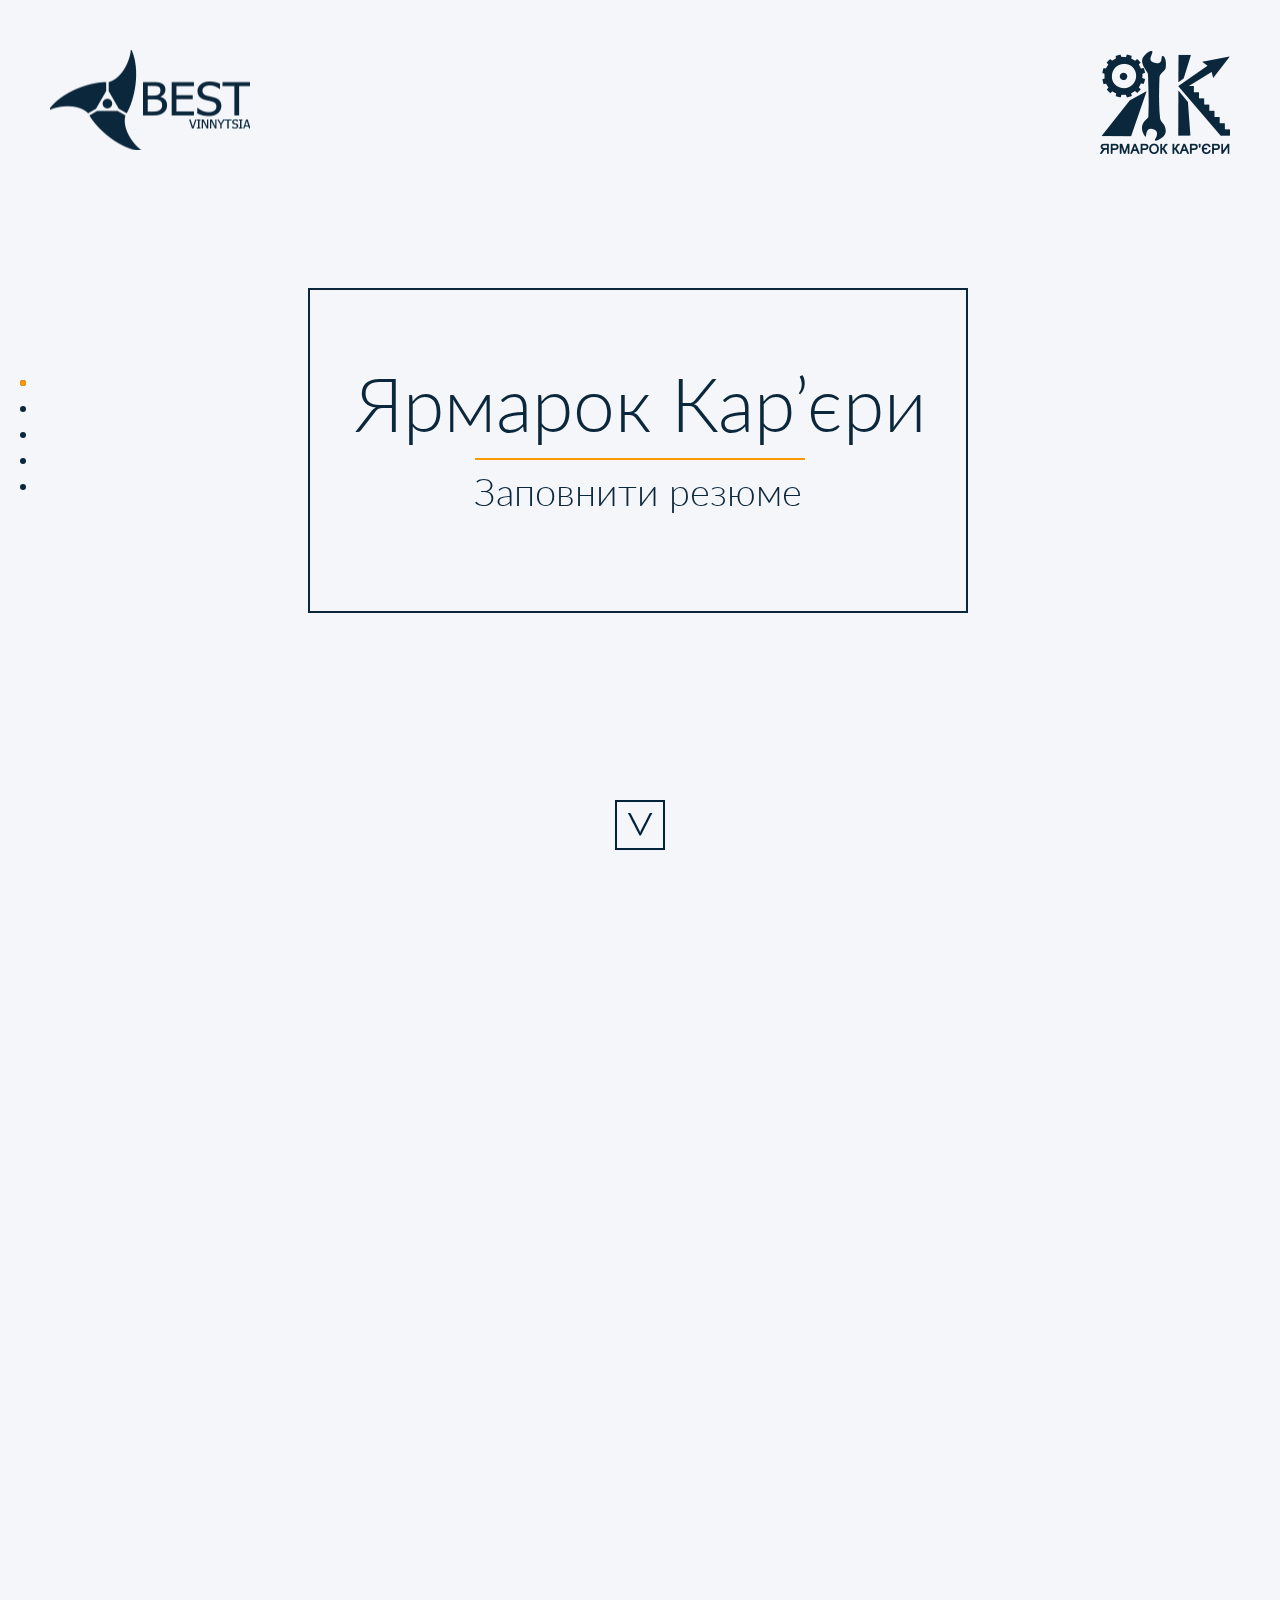
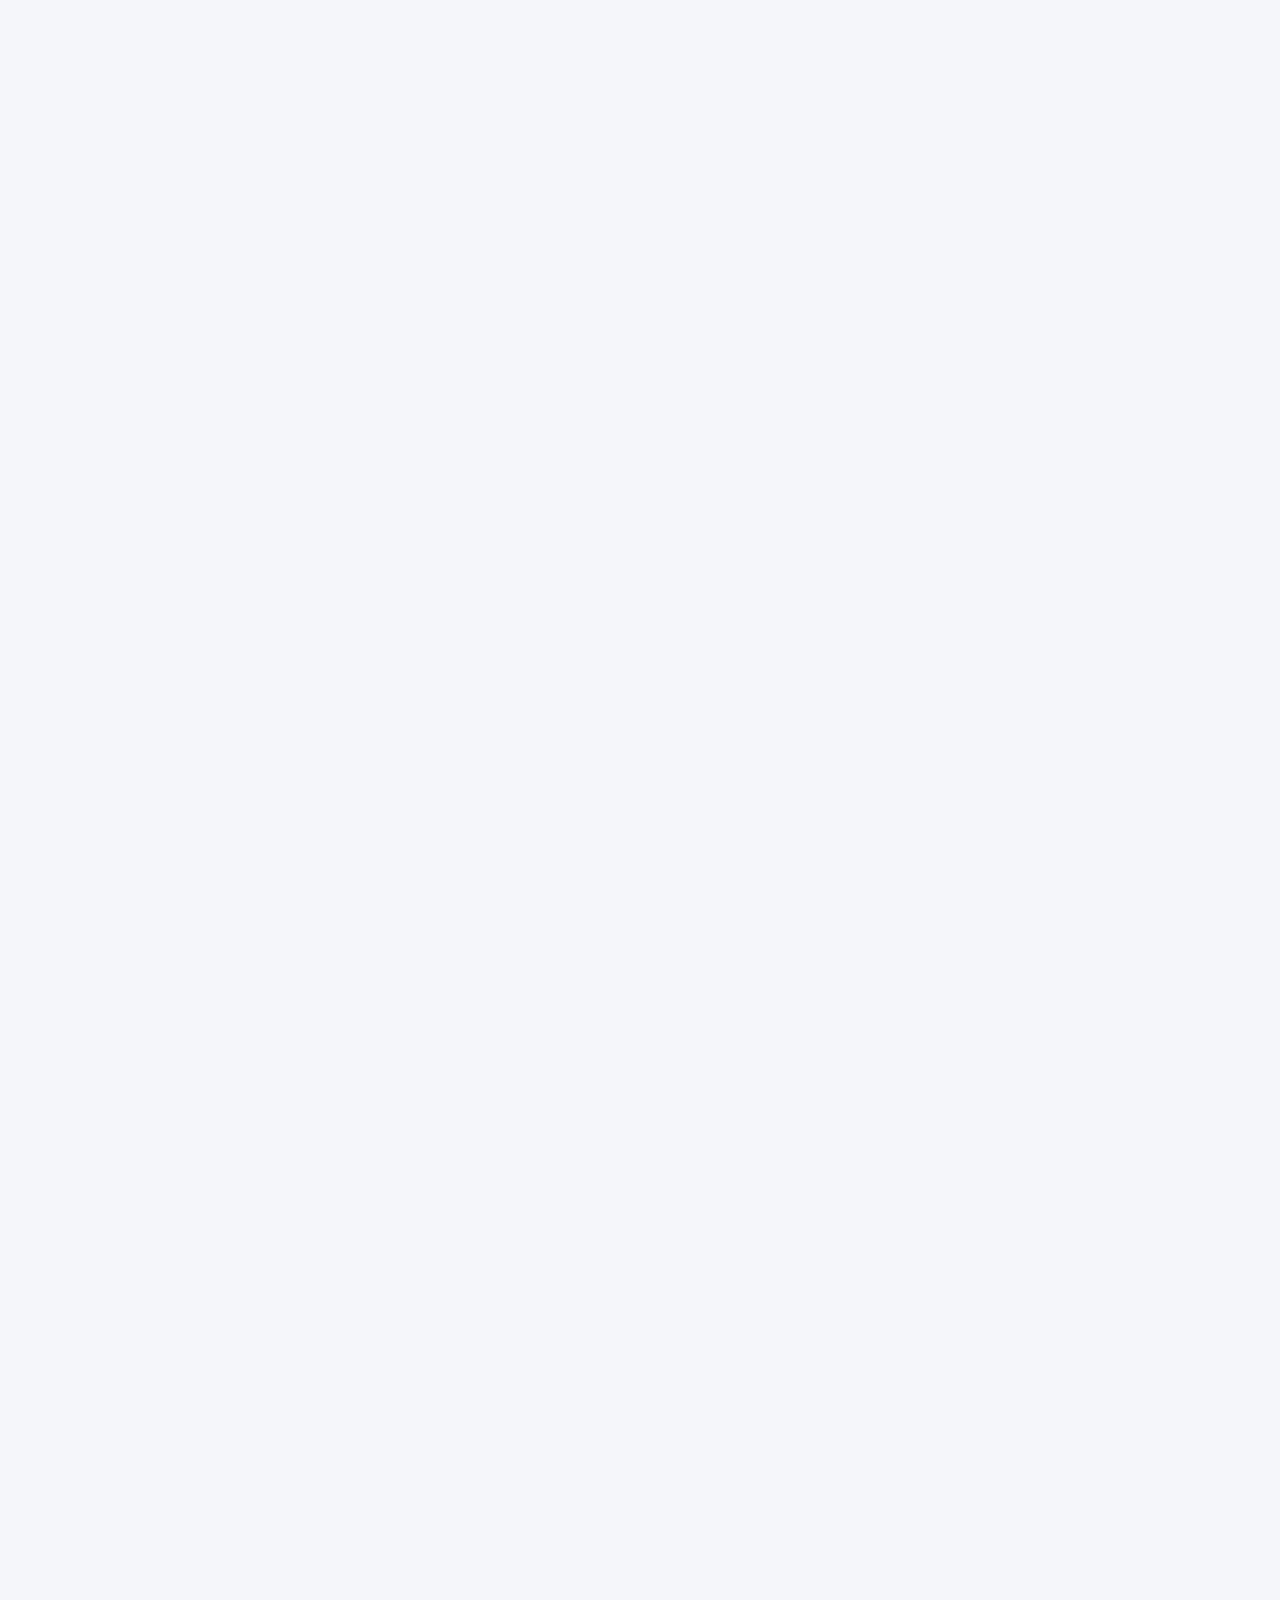
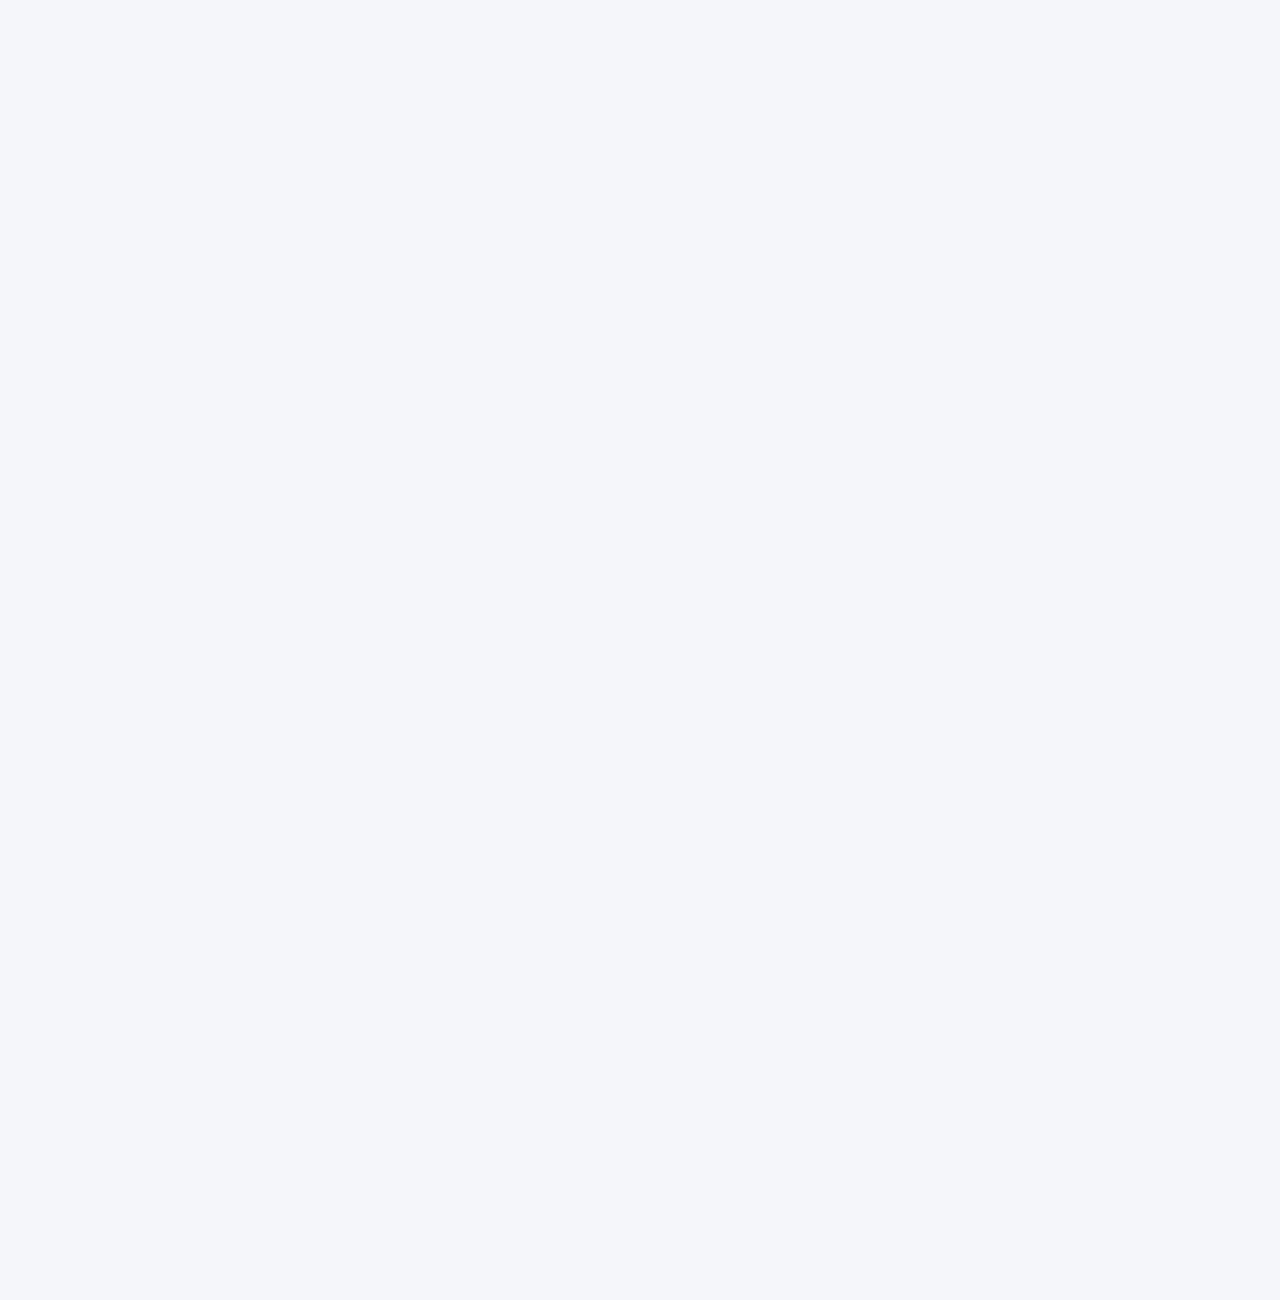
<file: sites/jobfair/index.html>
<!DOCTYPE html>
<html>
<head>
	<title>[BEST]JF'18</title>
	<meta charset="utf-8">
	<link rel="stylesheet" type="text/css" href="css/style.css">
	<link rel="stylesheet" type="text/css" href="css/onepage-scroll.css">
</head>
<body>
	<div class="main">
		<section class="first-section">
			<header class="wrapper">
				<a href="https://www.facebook.com/BestVinnytsia/">
					<div class="best-logo"></div>
				</a>
				<a href="https://www.facebook.com/BestVinnytsia/">
					<div class="jf-logo"></div>
				</a>
			</header>
			<div class="first-section-content-block">
				<div class="first-section-content-block-title">Ярмарок Кар’єри</div>
				<div class="first-section-content-block-subtitle"><a href="https://docs.google.com/forms/d/e/1FAIpQLSfF_XSvppRwYmnAKPbyef_ALDodArO80KPZzMcbSKXJKvubng/viewform">Заповнити резюме</a></div>
			</div>
			<div class="helper"></div>
			<div class="slide-button" id="slide-button-1"></div>
		</section>
		<!-- first-section	END -->
		<section class="second-section">
			<div class="second-section-content-block">
				<div class="second-section-content-block-title">Про Ярмарок Кар’єри</div>	
				<div class="second-section-content-block-text">
					<p>
						Ярмарок Кар’єри – це виставка вакансій провідних компаній Вінниці та України для студентів та випускників, що вже вшосте буде проведена в стінах Вінницького національного технічного університету. Метою проекту є надання студентам можливості для працевлаштування, а компаніям - для пошуку молодих спеціалістів.
					</p>
					<p>
						ЯК для студентів – це виняткова можливість поспілкуватись безпосередньо з потенційним роботодавцем та влаштуватись на роботу чи стажування в перспективній компанії.
					</p>
					<p>
						ЯК для компаній – це унікальна нагода для пошуку молодих та ініціативних працівників, висококваліфікованих співробітників, а також найкращий спосіб представити компанію для студентів у той момент, коли вони планують свою майбутню кар’єру.
					</p>
				</div>
			</div>
			<div class="helper"></div>
			<div class="slide-button" id="slide-button-2"></div>
		</section>
		<section class="third-section">
			<div class="third-section-content-block">
				<div class="third-section-content-block-title">Ярмарок Кар’єри 2018</div>
				<div class="third-section-content-block-text">
					<p>
						Цьогорічний Ярмарок Кар’єри буде проводитись <span>17 квітня в Вінницькому національному технічному університеті</span>, де всі бажаючі зможуть зустрітись із представниками компаній. Крім того, кожен матиме змогу відвідати цікаві тренінги та дізнатись більше про діяльність BESTу.
					</p>
				</div>
				<iframe src="https://www.google.com/maps/embed?pb=!1m18!1m12!1m3!1d2605.2475847701207!2d28.409108315464714!3d49.23379497932603!2m3!1f0!2f0!3f0!3m2!1i1024!2i768!4f13.1!3m3!1m2!1s0x472d5c594d04ac1f%3A0xa3a58accd05123e8!2z0KXQvNC10LvRjNC90LjRhtGM0LrQtSDRiC4sIDk1LCDQktGW0L3QvdC40YbRjywg0JLRltC90L3QuNGG0YzQutCwINC-0LHQu9Cw0YHRgtGMLCDQo9C60YDQsNC40L3QsA!5e0!3m2!1sru!2sua!4v1459622107944" frameborder="0" style="border:0" allowfullscreen></iframe>
			</div>
			
			<div class="helper"></div>
			<div class="slide-button" id="slide-button-3"></div>
		</section>
		<section class="fourth-section">
			<div class="fourth-section-content-block">
				<div class="fourth-section-content-block-title">Організатори</div>
				<div class="fourth-section-content-block-text">
					<p>
						BEST (Board of European Student of Technology) – це міжнародна студентська організація, що процвітає в провідних технічних університетах по всій Європі з 1989 року.
					</p>
					<p>
						Ми політично нейтральні та не переслідуємо жодних комерційних цілей.
					</p>
					<p>
						Метою нашого існування є надання студентам можливості отримання додаткової освіти, розвивати професійні якості, розширювати світогляд.
					</p>
					<p>
						Ми це мережа з 94 осередків в 32 країнах Європи. Це понад 25 років досвіду, близько 3300 активних членів, більше 1000 компаній партнерів.
					</p>
					<p>
						Наші проекти направлені на розвиток студентів саме технічних спеціальностей, що нам вдається робити дуже успішно, адже ми самі навчаємося у технічних університетах та знаємо, що потрібно студентам.
					</p>
				</div>
			</div>
			<div class="helper"></div>
			<div class="slide-button" id="slide-button-4"></div>
		</section>
		<section class="fifth-section">
			<div class="fifth-section-content-block">
				<div class="fifth-section-content-block-title">Контакти</div>
				<div class="contacts">
					<div class="case">
						<div class="user-image"></div>
						<div class="user-name">Богдан<br>Доманський</div>
						<div class="user-title">Відповідальний за<br> людські ресурси</div>
						<div class="user-mail">E-Mail: bogdan.domanskiy<br>@BEST.eu.org</div>
					</div>
					<div class="case">
						<div class="user-image"></div>
						<div class="user-name">Яна<br>Горовенко</div>
						<div class="user-title">Головний організатор</div>
						<div class="user-mail">E-Mail: yana.gorovenko<br>@BEST.eu.org</div>
					</div>
					<div class="case">
						<div class="user-image"></div>
						<div class="user-name">Ольга<br>Гнатюк</div>
						<div class="user-title">Відповідальний за корпоративні зв’язки</div>
						<div class="user-mail">E-Mail: olha.hnatiuk<br>@BEST.eu.org</div>
					</div>
				</div>
				
			</div>
			<div class="helper"></div>
			<div class="social-networks">
					<a href="https://vk.com/jobfair_vinnytsia">
						<div class="social-networks-vk">
							VK
						</div>
					</a>
					<a href="https://www.facebook.com/BestVinnytsia/">
						<div class="social-networks-fb">
							FB 
						</div>
					</a>
					<a href="https://web.telegram.org/#/im?p=@best_vinnytsia">
						<div class="social-networks-te">
							TE 
						</div>
					</a>
			</div>

										
			
			</div>
		</section>
	</div>
	<script src="https://ajax.googleapis.com/ajax/libs/jquery/2.2.2/jquery.min.js"></script>
	<script src="js/jquery.onepage-scroll.js" type="text/javascript"></script>
	<script type="text/javascript">
		$(".main").onepage_scroll({});
	</script>
</body>
</html>
</file>
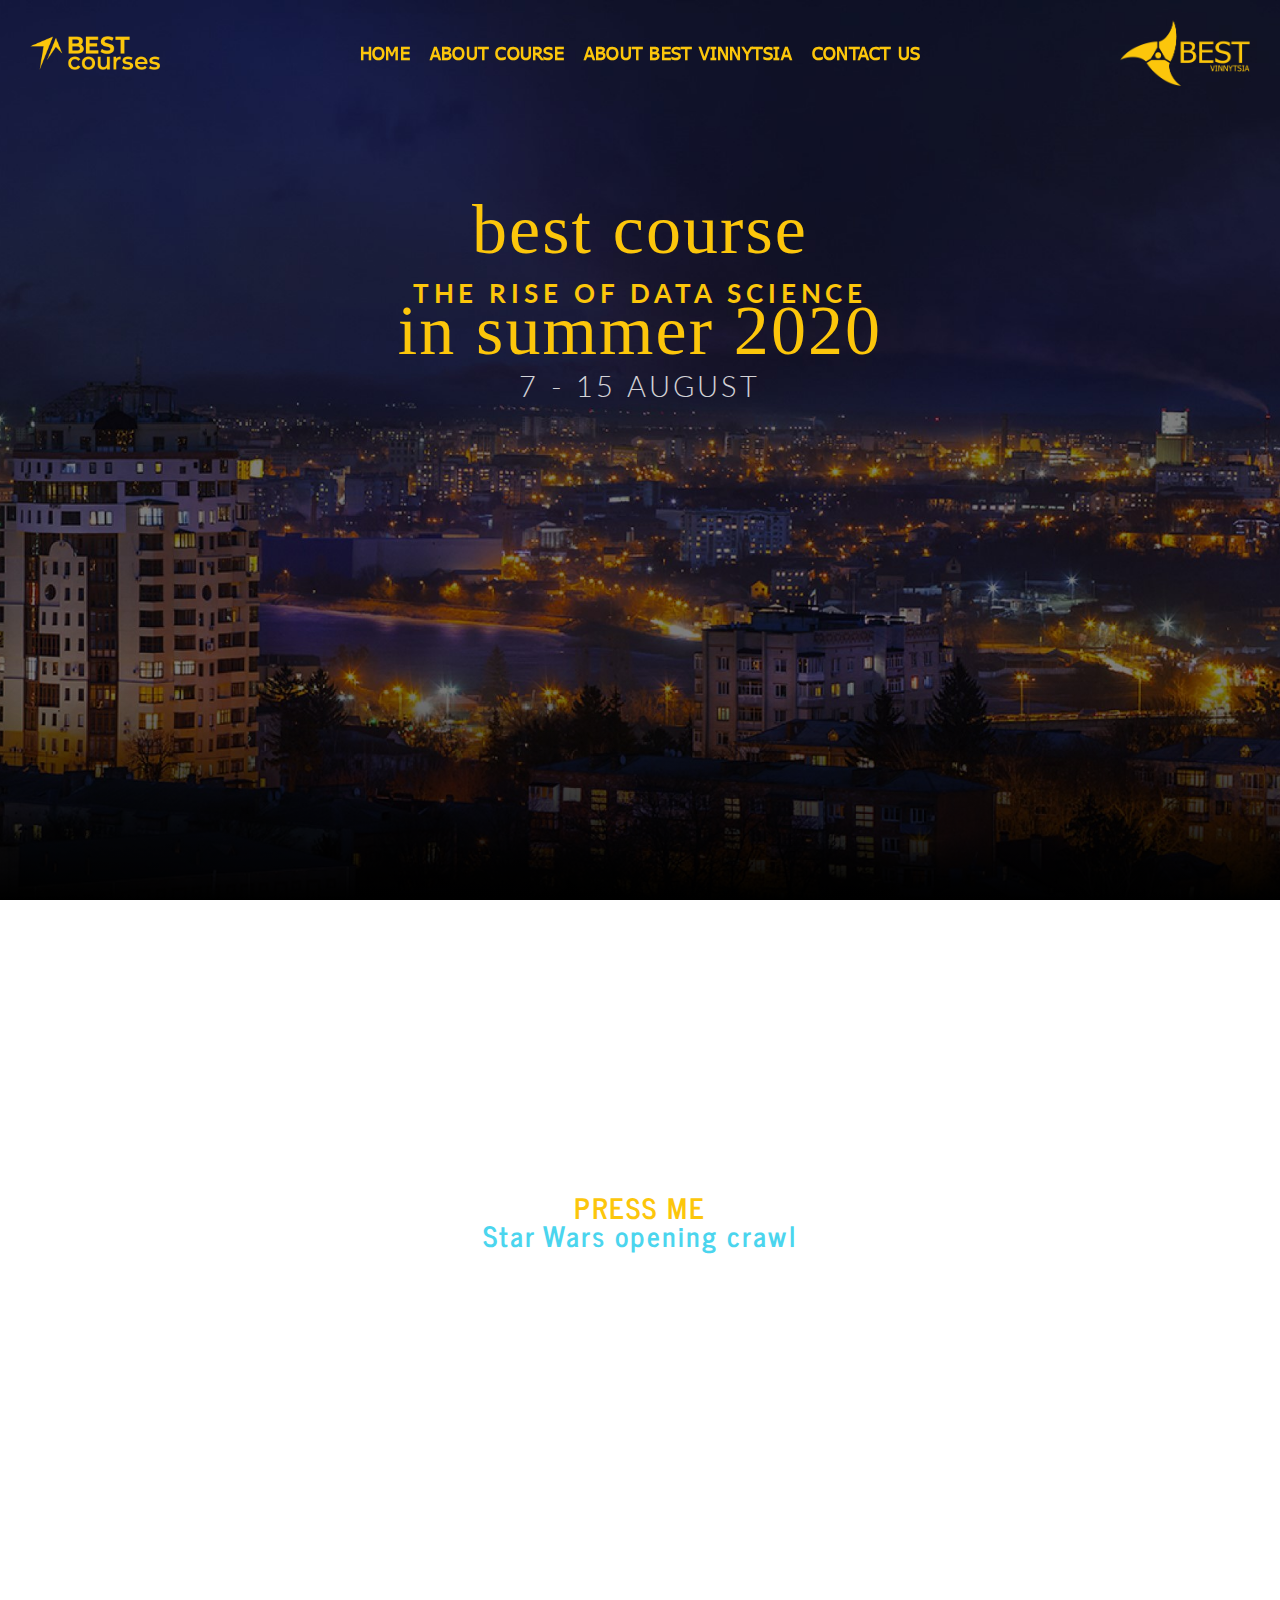
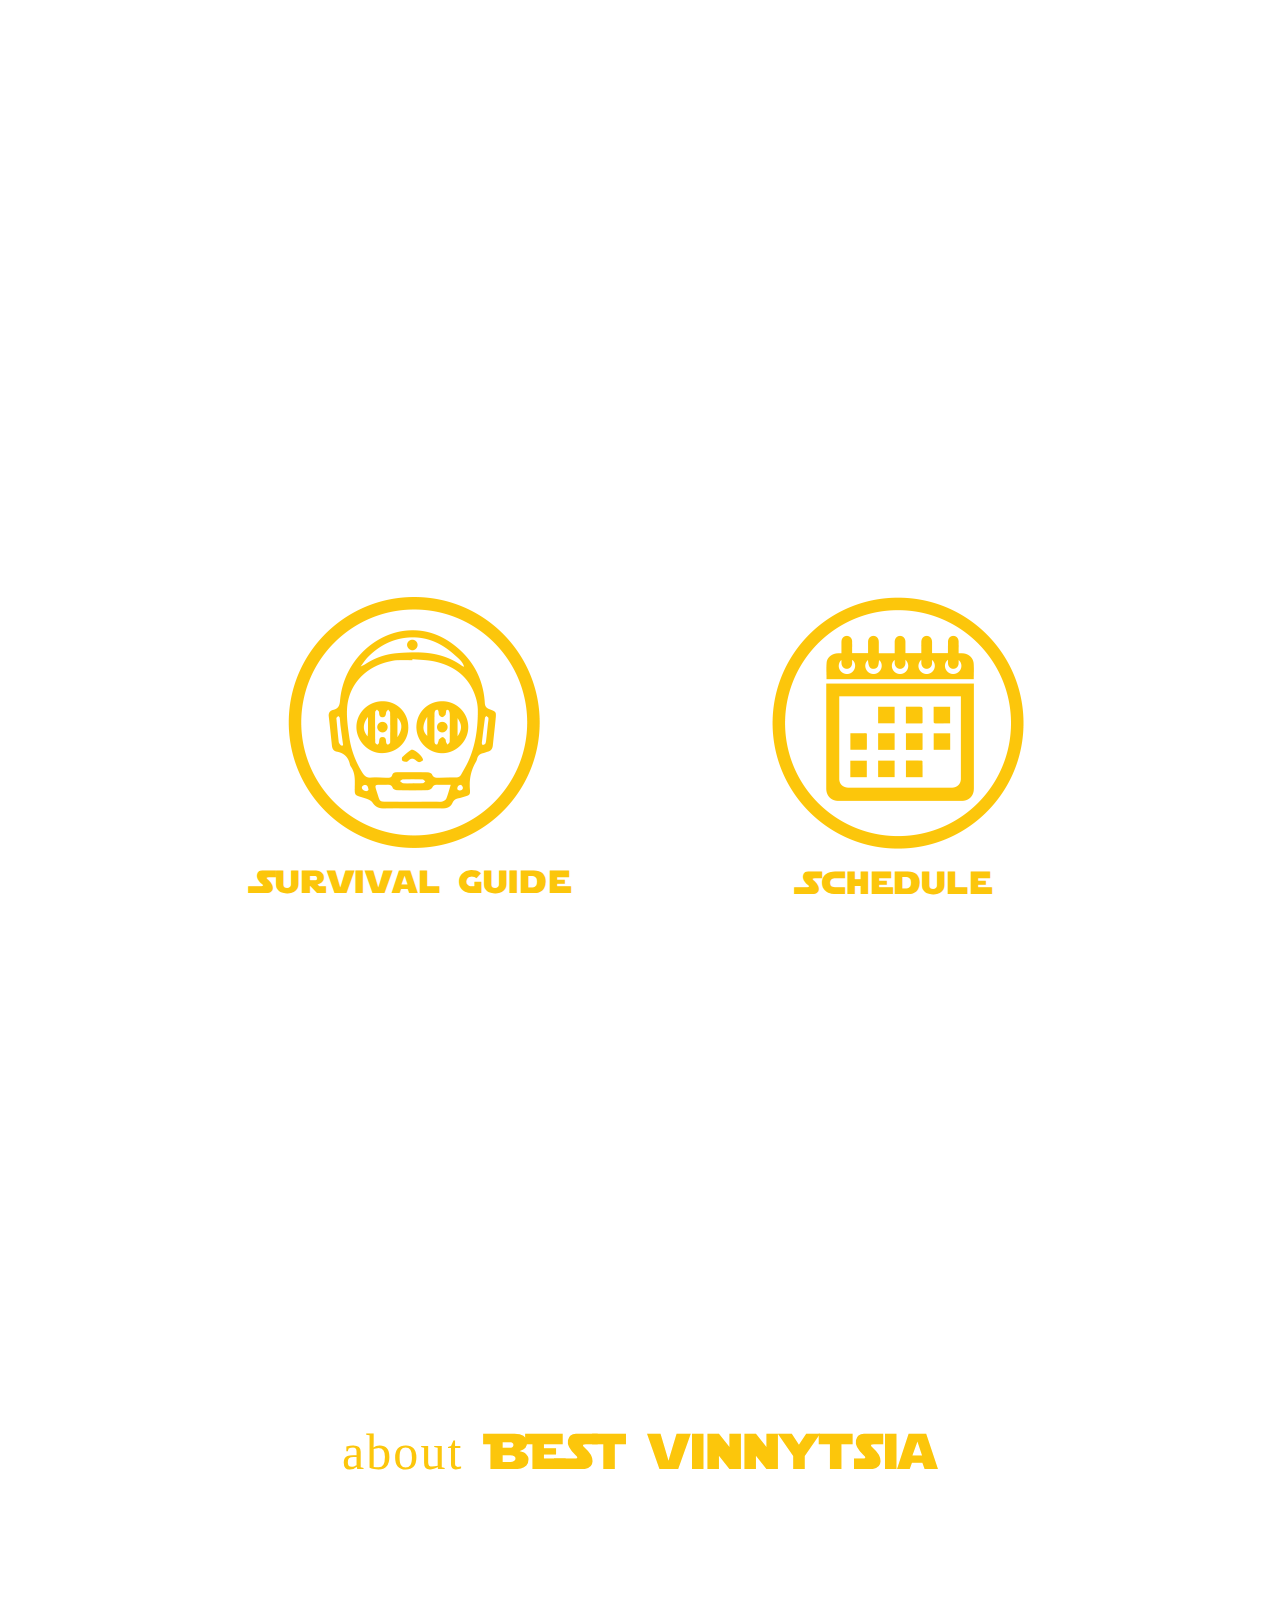
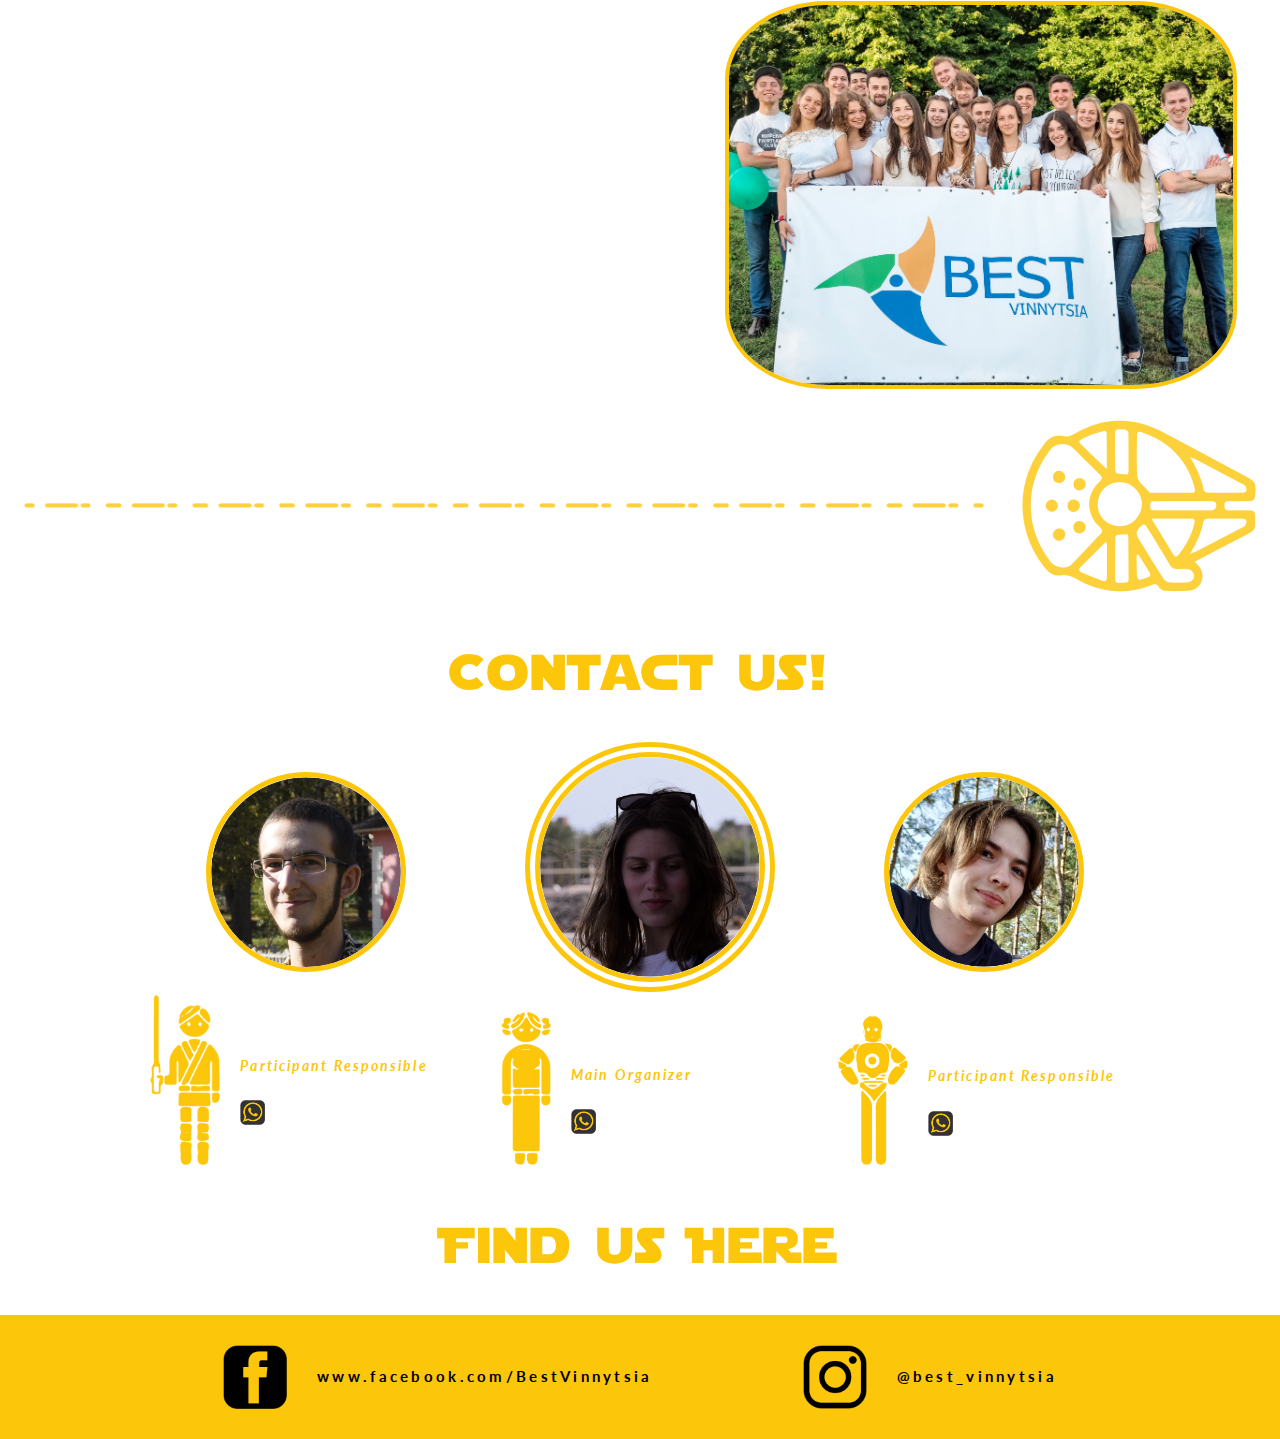
<file: sites/sc2020/index.html>
<!doctype html>
<html lang="en">
<head>
    <meta charset="UTF-8">
    <meta name="viewport"
          content="width=device-width,  user-scalable=no, initial-scale=1.0, maximum-scale=1.0, minimum-scale=1.0">
    <meta http-equiv="X-UA-Compatible" content="ie=edge">
    <title>SC20</title>
    <link rel="stylesheet" href="https://cdnjs.cloudflare.com/ajax/libs/font-awesome/5.11.2/css/all.css">
    <link href="https://fonts.googleapis.com/css?family=Lato:300,400,700&display=swap" rel="stylesheet">
    <link rel="stylesheet" href="style/starwarsintro.css">
    <link rel="stylesheet" href="style/zero.css">
    <link rel="stylesheet" href="style/style.css">
    <link rel="icon" type="image/png" sizes="16x16" href="img/fav.png">
</head>
<body>
<header class="header" id="header">
    <div class="container">
        <div class="header__top ">
            <div class="logo">
                <img src="img/sc_logo.png" alt="">
            </div>
            <nav class="menu">
                <ul class="menu__items close">
                    <li class="menu__item_icon">
                        <a href="javascript:void(0)" id="menu-icon">
                            <i class="fa fa-bars"></i>
                        </a>
                    </li>
                    <li class="menu__item "><a href="#header">HOME</a></li>
                    <li class="menu__item "><a href="#aboutCourse">ABOUT COURSE</a></li>
                    <li class="menu__item "><a href="#aboutBest">ABOUT BEST VINNYTSIA</a></li>
                    <li class="menu__item "><a href="#contactUs">CONTACT US</a></li>

                </ul>
            </nav>
            <div>
                <img src="img/logo-header.png" alt="">
            </div>
        </div>
        <div class="header-title">
            <h2 class="header-title__around">best course</h2>
            <p class="header-title__name">THE RISE OF DATA SCIENCE</p>
            <h2 class="header-title__around down">in summer 2020</h2>
            <p class="header-title__date">7 - 15 AUGUST</p>
        </div>
    </div>
</header>
<main class="main">
    <div class="container">
        <section class="animate-section" id="aboutCourse">
            <article class="starwars">
                <audio preload="auto">
                    <source src="https://s.cdpn.io/1202/Star_Wars_original_opening_crawl_1977.ogg" type="audio/ogg"/>
                    <source src="https://s.cdpn.io/1202/Star_Wars_original_opening_crawl_1977.mp3" type="audio/mpeg"/>
                </audio>
                <section class="start">
                    <p>
                        PRESS ME <br> <span>Star Wars opening crawl</span>
                        <br>

                    </p>
                </section>
                <div class="animation">
                    <section class="intro">
                        A long time ago, in a galaxy far,<br> far away....
                    </section>
                    <section class="titles">
                        <div contenteditable="true" spellcheck="false">
                            <p class="center-title">Episode IX </p>
                            <p class="center-title">THE RISE OF DATA SCIENCE</p>
                            <br>
                            <br>
                            <p>In our rapidly progressing world we need to catch up with technologies quickly. There is a lovely galaxy called BEST Vinnytsia, which has great power in Data Science and wants to share it with 22 happy students from all over Europe.</p>
                            <p>Are you the one that course team needs for learning Data Science? Are you up for this challenge? Do you want to spend a week with people from all over the Universe?  Well, actually only from all over the Europe, but whose also as enthusiastic, funny and crazy as you are?</p>
                            <p>Our team is sure that Vinnytsia will be a perfect summer place for you. Where new friends, new cultures and knowledge are waiting for you. We need YOU to discover Data Science with us. We know you are the one!</p>
                        </div>
                    </section>

                    <section class="logo">
                        <svg version="1.0" id="Layer_1" xmlns="http://www.w3.org/2000/svg"
                             xmlns:xlink="http://www.w3.org/1999/xlink" x="0px" y="0px"
                             width="693.615px" height="419.375px" viewBox="0 0 693.615 419.375"
                             enable-background="new 0 0 693.615 419.375"
                             xml:space="preserve">
<g id="Layer_2">
	<g>
		<path fill="#FFE81F" d="M148.718,221.207l8.67,25.461c4.691,13.768,8.879,24.779,9.425,24.779c0.009,0,0.017-0.004,0.024-0.01
			c0.6-0.53,17.57-49.811,17.57-49.811h32.89l-39.68,115.619h-22.86c0,0-24.4-70.471-24.3-70.739l-25.47,69.851h-22.63
			l-39.18-115.15l32.73,0.021c0,0,17.929,50.821,18.168,50.821c0.001,0,0.001-0.001,0.002-0.002l17.89-50.841H148.718 M32.003,213.2
			l3.601,10.584l39.18,115.149l1.845,5.424h5.729h22.63h5.598l1.918-5.26l17.685-48.5c1.524,4.434,3.171,9.213,4.818,13.988
			c6.089,17.655,12.191,35.277,12.191,35.277l1.864,5.383h5.696h22.86h5.712l1.854-5.403l39.68-115.618l3.637-10.598h-11.204h-32.89
			h-5.706l-1.858,5.396c-2.974,8.635-6.921,20.031-10.296,29.676c-0.509-1.463-1.039-3.001-1.587-4.611l-8.669-25.46l-1.846-5.421
			h-5.727h-36.75h-5.666l-1.881,5.345l-10.453,29.706c-3.453-9.706-7.456-21.017-10.516-29.691l-1.882-5.334l-5.657-0.004
			l-32.73-0.021L32.003,213.2L32.003,213.2z"/>
	</g>
    <g>
		<path fill="#FFE81F" d="M655.258,220.758l-0.075,30.305c0,0-32.643-0.109-49.239-0.109c-5.521,0-9.266,0.013-9.444,0.045
			c-2.86,0.521-4.681,6.602-3.87,9.271c0.399,1.35,3.391,5.76,6.63,9.81c3.229,4.051,8.54,10.681,11.78,14.729
			c8.319,10.381,9.46,12.43,10.229,18.391c1.25,9.681-3.329,20.16-11.829,27.07c-8.518,6.93-8.145,6.979-71.383,6.979
			c-0.916,0-1.835,0-2.777,0c-38.46-0.01-58.8-0.329-61.761-0.989c-5.26-1.19-13.64-8.03-35.79-29.28
			c-7.967-7.636-15.309-14.322-15.686-14.324c-0.01,0-0.015,0.006-0.015,0.016l-0.261,44.579l-35.899-0.159l-0.221-114.98h45.271
			h34.79c24.13,0.871,40.46,24.91,37.21,40.24c-0.74,3.479-2.62,8.521-4.181,11.2c-3.21,5.5-11.38,12.56-18.011,15.591
			c-2.449,1.108-4.449,2.398-4.449,2.858c0,1.71,8.061,9.649,11.08,10.91c2.579,1.079,10.09,1.319,43.21,1.319
			c3.882,0,7.408,0.002,10.608,0.002c33.293,0,31.618-0.24,34.19-5.741c1.801-3.83,0.431-6.12-12.239-20.39
			c-16.051-15.971-14.37-23.621-14.48-29.271c-0.229-6.77,5.102-28.069,32.812-28.069L655.258,220.758 M440.188,273.878
			c15.37,0,18.49-0.239,21.761-1.66c11.04-4.8,11.63-18.979,1.04-25.271c-2.319-1.381-5.3-1.609-21.96-1.7l-19.279-0.101
			c0.159,0.15-0.061,27.57-0.061,27.57S426.518,273.878,440.188,273.878 M663.277,212.758h-8.021h-73.8
			c-16.032,0-25.515,6.328-30.646,11.637c-8.347,8.633-10.313,19.504-10.162,24.629c0.008,0.427,0.003,0.865-0.002,1.322
			c-0.073,8.329,1.154,17.758,16.659,33.246c3.065,3.452,8.193,9.239,10.131,12.115c-4.238,0.521-14.98,0.521-26.262,0.521h-4.792
			l-5.816-0.002c-19.904,0-36.688-0.057-40.128-0.736c-0.481-0.314-1.156-0.854-1.898-1.498c6.877-4.235,13.83-10.799,17.104-16.412
			c1.987-3.413,4.178-9.243,5.098-13.568c2.04-9.625-1.325-21.236-9.001-31.068c-8.956-11.471-21.985-18.334-35.746-18.83
			l-0.145-0.006h-0.145h-34.79h-45.271h-8.016l0.016,8.017l0.221,114.979l0.016,7.949l7.949,0.035l35.899,0.159l7.988,0.035
			l0.047-7.988l0.155-26.706c0.733,0.696,1.491,1.419,2.269,2.165c24.227,23.24,32.359,29.679,39.562,31.308
			c1.979,0.441,5.253,1.172,63.523,1.188h2.779c31.546,0,47.38,0,56.799-0.91c10.789-1.043,14.259-3.49,19.461-7.725l0.173-0.141
			c10.685-8.687,16.323-21.83,14.715-34.3c-1.048-8.11-3.194-11.479-11.922-22.368l-2.594-3.24
			c-3.04-3.799-6.713-8.387-9.175-11.475c-1.986-2.484-3.546-4.689-4.487-6.133c1.236-0.003,2.841-0.005,4.918-0.005
			c16.395,0,48.887,0.108,49.213,0.11l8.008,0.026l0.02-8.008l0.075-30.306L663.277,212.758L663.277,212.758z M429.739,265.586
			c0.013-2.021,0.025-4.287,0.038-6.557c0.01-2,0.019-4.004,0.022-5.84l11.187,0.058c6.429,0.035,16.103,0.088,17.989,0.623
			c2.407,1.461,3.75,3.72,3.604,6.06c-0.08,1.264-0.682,3.588-3.821,4.951c-1.75,0.76-4.54,0.997-18.57,0.997
			C435.738,265.878,432.305,265.749,429.739,265.586L429.739,265.586z"/>
	</g>
    <g>
		<path fill="#FFE81F" d="M312.908,220.287l40.29,115.92l-32.83,0.15l-5.45-17.41l-58.7-0.471l-5.18,17.431l-32.5-0.341
			l39.78-115.229L312.908,220.287 M286.507,237.283c-0.083,0.333-5.144,14.219-10.222,28.104c-5.12,14-10.257,28-10.328,28.109
			c0,0.001-0.001,0.001,0,0.001l0,0c0,0,0,0,0-0.001c0.136-0.04,18.316-0.08,29.968-0.08c5.453,0,9.475,0.009,9.55,0.029
			c0.001,0.004,0.001,0.005,0.001,0.005s0-0.001,0-0.003c0,0,0,0-0.001-0.002C305.271,292.916,286.566,237.959,286.507,237.283
			c0.001-0.004,0.001-0.006,0.001-0.006l0,0C286.507,237.277,286.507,237.279,286.507,237.283 M318.595,212.282l-5.693,0.005
			l-54.59,0.051l-5.696,0.005l-1.859,5.386l-39.78,115.229l-3.623,10.494l11.102,0.115l32.5,0.341l6.033,0.063l1.719-5.782
			l3.466-11.662l46.854,0.375l3.708,11.848l1.765,5.638l5.907-0.026l32.829-0.15l11.195-0.052l-3.676-10.574l-40.29-115.92
			L318.595,212.282L318.595,212.282z M277.472,285.424c1.515-4.129,3.556-9.71,6.327-17.289c0.869-2.376,1.664-4.551,2.393-6.545
			c0.663,1.956,1.385,4.084,2.169,6.398c0.646,1.906,3.485,10.27,5.92,17.428C287.041,285.416,281.591,285.417,277.472,285.424
			L277.472,285.424z"/>
	</g>
    <g>
		<path fill="#FFE81F" d="M326.488,81.928v28.6h-57.28v87.47h-34.15v-87.54l-66.86,0.19c-8.06,0-9.14,6.42-9.14,8.88
			c0,3.02,1.97,6.04,12.79,19.74c7.02,8.9,13.47,17.78,14.32,19.72c4.64,10.68-1.36,27.32-12.29,34.08
			c-7.79,4.813-6.459,4.931-64.308,4.931c-2.974,0-6.096,0-9.392,0h-62.27v-32.13h97.9l2.89-2.01c1.95-1.36,3.08-3.23,3.51-5.79
			c0.6-3.68,0.29-4.16-11.8-17.78c-14.29-16.1-15.8-19.04-15.06-29.32c0.84-11.73,11.3-28.77,29.58-28.77L326.488,81.928
			 M334.488,73.916l-8.013,0.012l-181.56,0.27c-10.458,0-20.171,4.518-27.342,12.722c-5.814,6.652-9.63,15.429-10.206,23.477
			c-0.973,13.511,2.137,18.393,17.056,35.202c4.33,4.877,8.447,9.516,9.821,11.486c-0.022,0.079-0.042,0.13-0.054,0.159
			c-0.015,0.012-0.038,0.03-0.07,0.052l-0.822,0.572H37.908h-8v8v32.13v8h8h62.27h4.937h4.455c28.522,0,42.6-0.027,50.894-0.635
			c9.49-0.695,12.518-2.323,17.054-5.14l0.566-0.351c14.262-8.821,21.612-29.827,15.422-44.074
			c-1.91-4.358-14.003-19.746-15.376-21.486c-3.796-4.807-10.062-12.74-11.054-15.036c0.024-0.193,0.071-0.393,0.121-0.532
			c0.165-0.042,0.481-0.098,1.001-0.098l58.86-0.167v79.517v8h8h34.15h8v-8v-79.47h49.28h8v-8v-28.6V73.916L334.488,73.916z"/>
	</g>
    <g>
		<path fill="#FFE81F" d="M419.548,82.857l40.18,116.22l-32.77-0.18l-5.32-17.41l-58.439-0.26l-5.221,16.77h-33.369l39.739-115.14
			H419.548 M372.737,156.478l39.801-0.05c0.001,0,0.001,0.001,0.001,0.001c0.136,0-19.342-57.201-19.472-57.241l0,0
			C392.925,99.183,372.288,156.478,372.737,156.478 M425.247,74.857h-5.699h-55.2h-5.701l-1.86,5.39l-39.74,115.141l-3.662,10.61
			h11.225h33.37h5.889l1.75-5.623l3.461-11.121l46.632,0.207l3.599,11.774l1.721,5.629l5.887,0.033l32.77,0.18l11.297,0.062
			l-3.691-10.676l-40.18-116.22L425.247,74.857L425.247,74.857z M383.851,148.464c2.468-7.027,5.904-16.657,9.014-25.312
			c2.948,8.644,6.209,18.245,8.588,25.29L383.851,148.464L383.851,148.464z"/>
	</g>
    <g>
		<path fill="#FFE81F" d="M532.396,82.857c25.921,0,43.91,0.37,47.37,0.97c8,1.39,15.23,5.66,20.65,12.22
			c5.67,6.86,6.97,10.14,7.71,19.54c1.061,13.27-5.25,24.72-17.7,32.15c-3.63,2.17-7.359,4.28-8.29,4.7
			c-1.43,0.65-1.239,1.27,1.32,4.27c1.649,1.93,4.51,4.68,6.35,6.11l3.36,2.61l62.08,0.89l0.609,31.68h-38.061
			c-29.439,0-38.86-0.27-41.62-1.2c-4.13-1.4-14.069-9.82-34.271-29.04l-14.42-13.72l0.152,43.96h-37.043V82.857H532.396
			 M526.938,134.627h19.671c19.141,0,19.739-0.06,22.47-2.11c4.881-3.66,6.609-7.43,6.091-13.22c-0.53-5.97-2.83-9.08-8.601-11.58
			c-3.25-1.42-6.381-1.65-21.721-1.65h-17.91V134.627 M532.396,74.857h-41.8h-8v8v115.14v8h8h37.043h8.028l-0.028-8.028
			l-0.088-25.216l0.84,0.799c24.986,23.773,32.356,29.173,37.218,30.821c3.733,1.259,9.982,1.624,44.188,1.624h38.061h8.154
			l-0.156-8.154l-0.609-31.68l-0.148-7.734l-7.734-0.111l-59.402-0.851l-1.245-0.967c-0.396-0.309-0.876-0.717-1.389-1.179
			c0.446-0.264,0.854-0.507,1.207-0.717c15.003-8.953,22.866-23.407,21.569-39.653c-0.863-10.959-2.82-15.896-9.52-24
			c-6.584-7.969-15.621-13.298-25.447-15.005C575.678,74.999,548.257,74.857,532.396,74.857L532.396,74.857z M534.938,114.067h9.91
			c14.027,0,16.806,0.233,18.518,0.981c3.25,1.408,3.58,2.091,3.835,4.957c0.256,2.848-0.097,3.994-2.922,6.112
			c-0.093,0.069-0.164,0.123-0.223,0.166c-1.865,0.345-8.786,0.345-17.447,0.345h-11.67L534.938,114.067L534.938,114.067z"/>
	</g>
</g>
</svg>
                    </section>
                </div>
            </article>
        </section>
        <section class="course-info">
            <div class="course-info__dates">
                <div class="course-info__data">
                    <a href="https://drive.google.com/file/d/1S1U0XPv0FmS7KiKquTIoHpvZVshcA7qD/view?usp=sharing" target="_blank">
                        <img src="img/survival-gide.png" alt="guide">
                        <h3 class="course-info__title">Survival Guide</h3>
                    </a>
                </div>
                <div class="course-info__data">
                    <a href="https://drive.google.com/file/d/1_3WiyAs-6uAv08cmQg_lc_sPS41p9mlJ/view?usp=sharing" target="_blank">
                        <img src="img/calendar.png" alt="guide">
                        <h3 class="course-info__title">Schedule</h3>
                    </a>
                </div>
            </div>

        </section>
        <section class="main-section" id="aboutBest">
            <h2 class="main-section__header">
                <span class="about">about</span> BEST vinnytsia
            </h2>
            <div class="main-section__body">
                <p class="main-section__text">
                    <span >BEST Vinnytsia joined BEST in 2010 at the base of Vinnytsia National Technical University, since that time we have been providing student development on local and European level. We are to showing students their opportunities and potential, helping become more internationally minded, through a better understanding of European culture and the ability to help and work in the world around them.</span>
                    <br>
                    <br>
                    <span > Members of our local group are very active and open-minded to improvement, we like learning new things and ﬂexible in unexpected situations. We value friendship, as it’s the one of the most important things in BEST working process. And we are trying to stay fun no matter what. We really want to share our spirit with YOU.</span>
                    <br>
                    <br>
                    <span >In nine years BEST Vinnytsia have done 8 seasonal courses and this is Episode IX – The Rise of Data Science.</span>
                </p>
                <img src="img/about-best-img.jpg" class="main-section_img" alt="">
            </div>
        </section>
        <div class="course-info__design-line">
            <img src="img/hr-line.png" alt="" class="line">
            <img src="img/socol.png" alt="" class="ship">
        </div>
        <section class="contact-us" id="contactUs">
            <h2 class="contact-us__title">Contact us!</h2>
            <div class="contact-us__contacts_top">
                <div class="contact">
                    <div class="cover-img">
                        <img class="contact__img" src="img/contact2.png" alt="">
                    </div>
                    <div class="contact__data">
                        <img class="contact-icon2" src="img/contact-icon2.png" alt="">
                        <div class="contact__description">
                            <h3 class="contact__name">Daryna</h3>
                            <p class="contact__role">Main Organizer</p>
                            <p class="contact__mail">dasha.kravchenko@BEST.eu.org</p>
                            <p class="contact__phone">+380 63 278 54 20 </p>
                        </div>
                    </div>
                </div>
            </div>
            <div class="contact-us__contacts">
                <div class="contact">
                    <img class="contact__img_min" src="img/contact1.png" alt="">
                    <div class="contact__data">
                        <img class="contact-icon1" src="img/contact-icon1.png" alt="">
                        <div class="contact__description">
                            <h3 class="contact__name">Artur</h3>
                            <p class="contact__role">Participant Responsible</p>
                            <p class="contact__mail">artur.borusevych@BEST.eu.org</p>
                            <p class="contact__phone">+380 95 875 54 80</p>
                        </div>
                    </div>
                </div>
                <div class="contact">
                    <div class="cover-img">
                        <img class="contact__img" src="img/contact2.png" alt="">
                    </div>
                    <div class="contact__data">
                        <img class="contact-icon2" src="img/contact-icon2.png" alt="">
                        <div class="contact__description">
                            <h3 class="contact__name">Daryna</h3>
                            <p class="contact__role">Main Organizer</p>
                            <p class="contact__mail">dasha.kravchenko@BEST.eu.org</p>
                            <p class="contact__phone">+380 63 278 54 20 </p>
                        </div>
                    </div>
                </div>
                <div class="contact">
                    <img class="contact__img_min" src="img/contact3.png" alt="">
                    <div class="contact__data">
                        <img class="contact-icon3" src="img/contact-icon3.png" alt="">
                        <div class="contact__description">
                            <h3 class="contact__name">Artem</h3>
                            <p class="contact__role">Participant Responsible</p>
                            <p class="contact__mail">artem.kyryliuk@BEST.eu.org</p>
                            <p class="contact__phone">+380 67 875 36 94</p>
                        </div>
                    </div>
                </div>
            </div>
        </section>
        <h2 class="contact-us__title">Find us Here</h2>
    </div>
</main>
<footer class="footer">
    <div class="container">
        <div class="social">
            <a href="https://www.facebook.com/BestVinnytsia" target="_blank">
                <img class="social__img" src="img/facebook-icon.png" alt="facebook">
                <p class="social__text">www.facebook.com/BestVinnytsia</p>
            </a>
        </div>
        <div class="social">
            <a href="https://www.instagram.com/best_vinnytsia/" target="_blank">
                <img class="social__img" src="img/instagram-icon.png" alt="instagram">
                <p class="social__text">@best_vinnytsia </p>
            </a>
        </div>
    </div>
</footer>
<script src="https://ajax.googleapis.com/ajax/libs/jquery/3.4.1/jquery.min.js"></script>
<script src="script.js"></script>
</body>
</html>
</file>
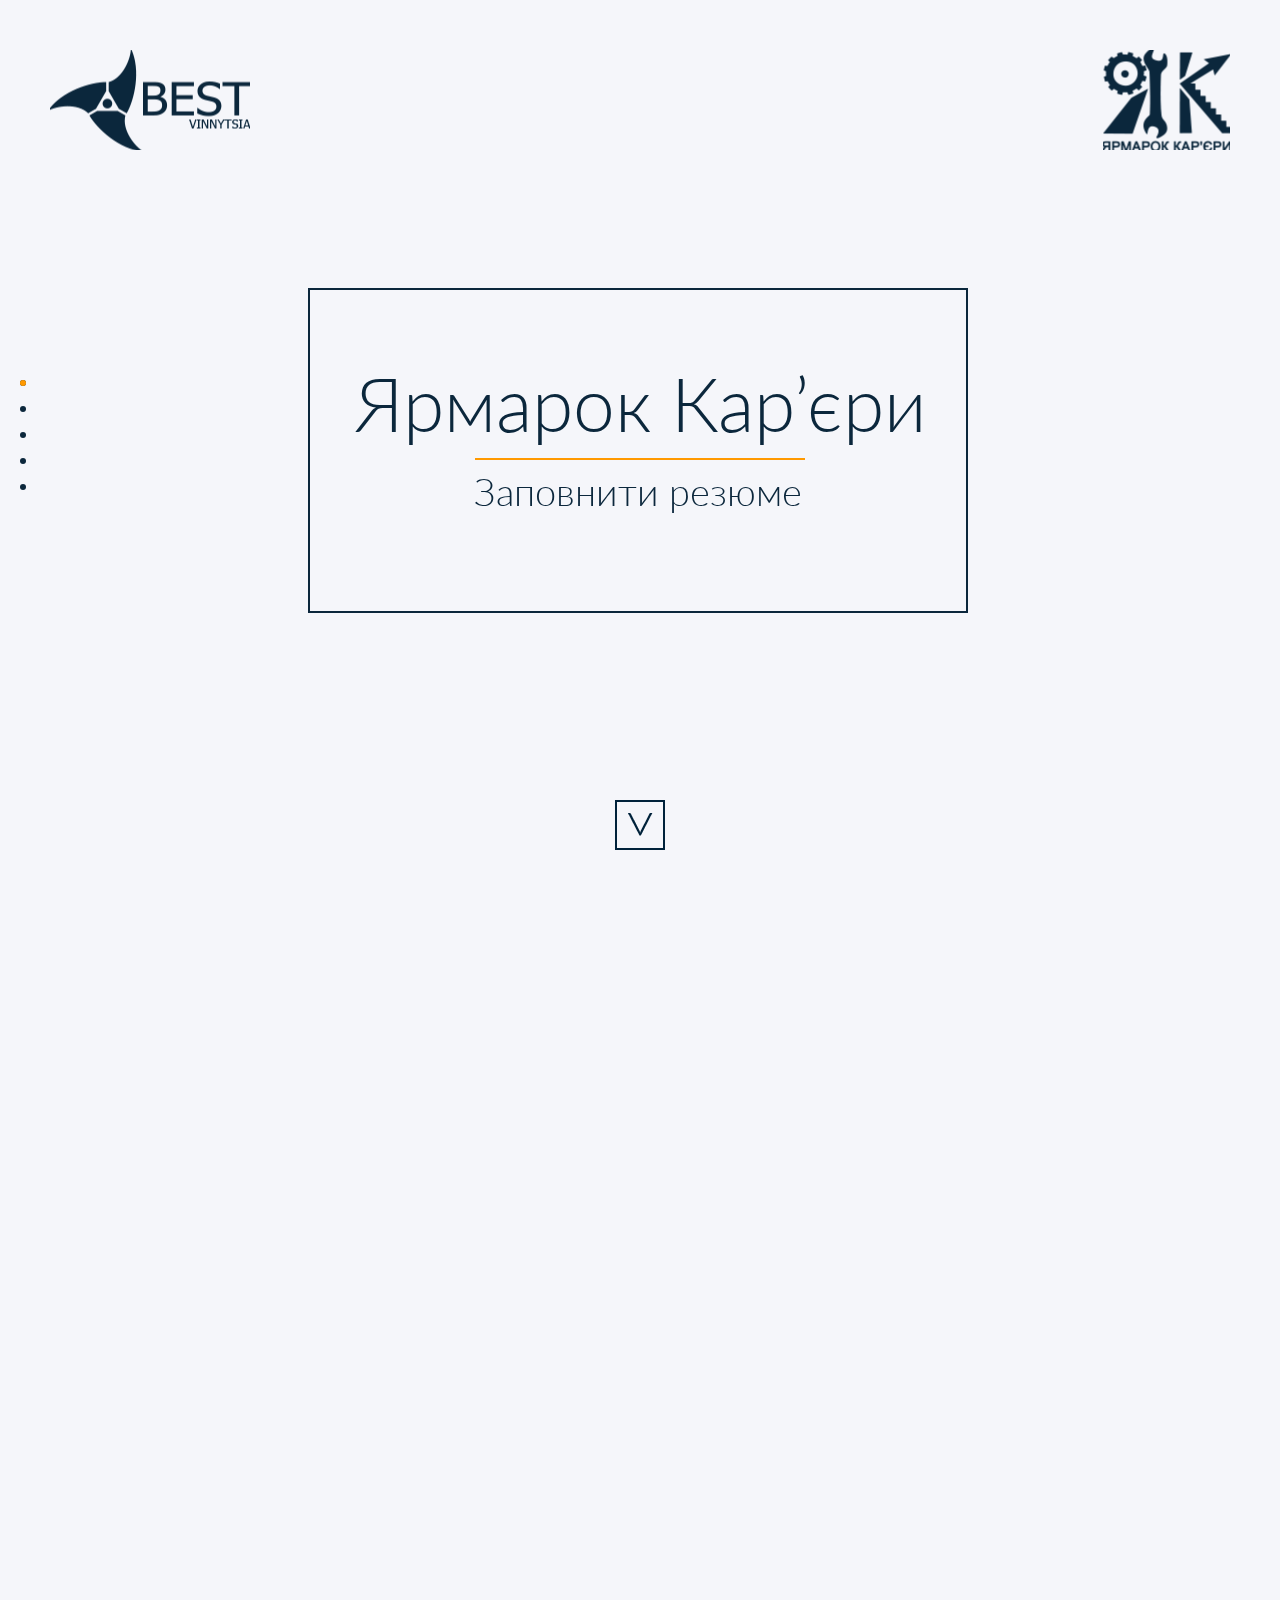
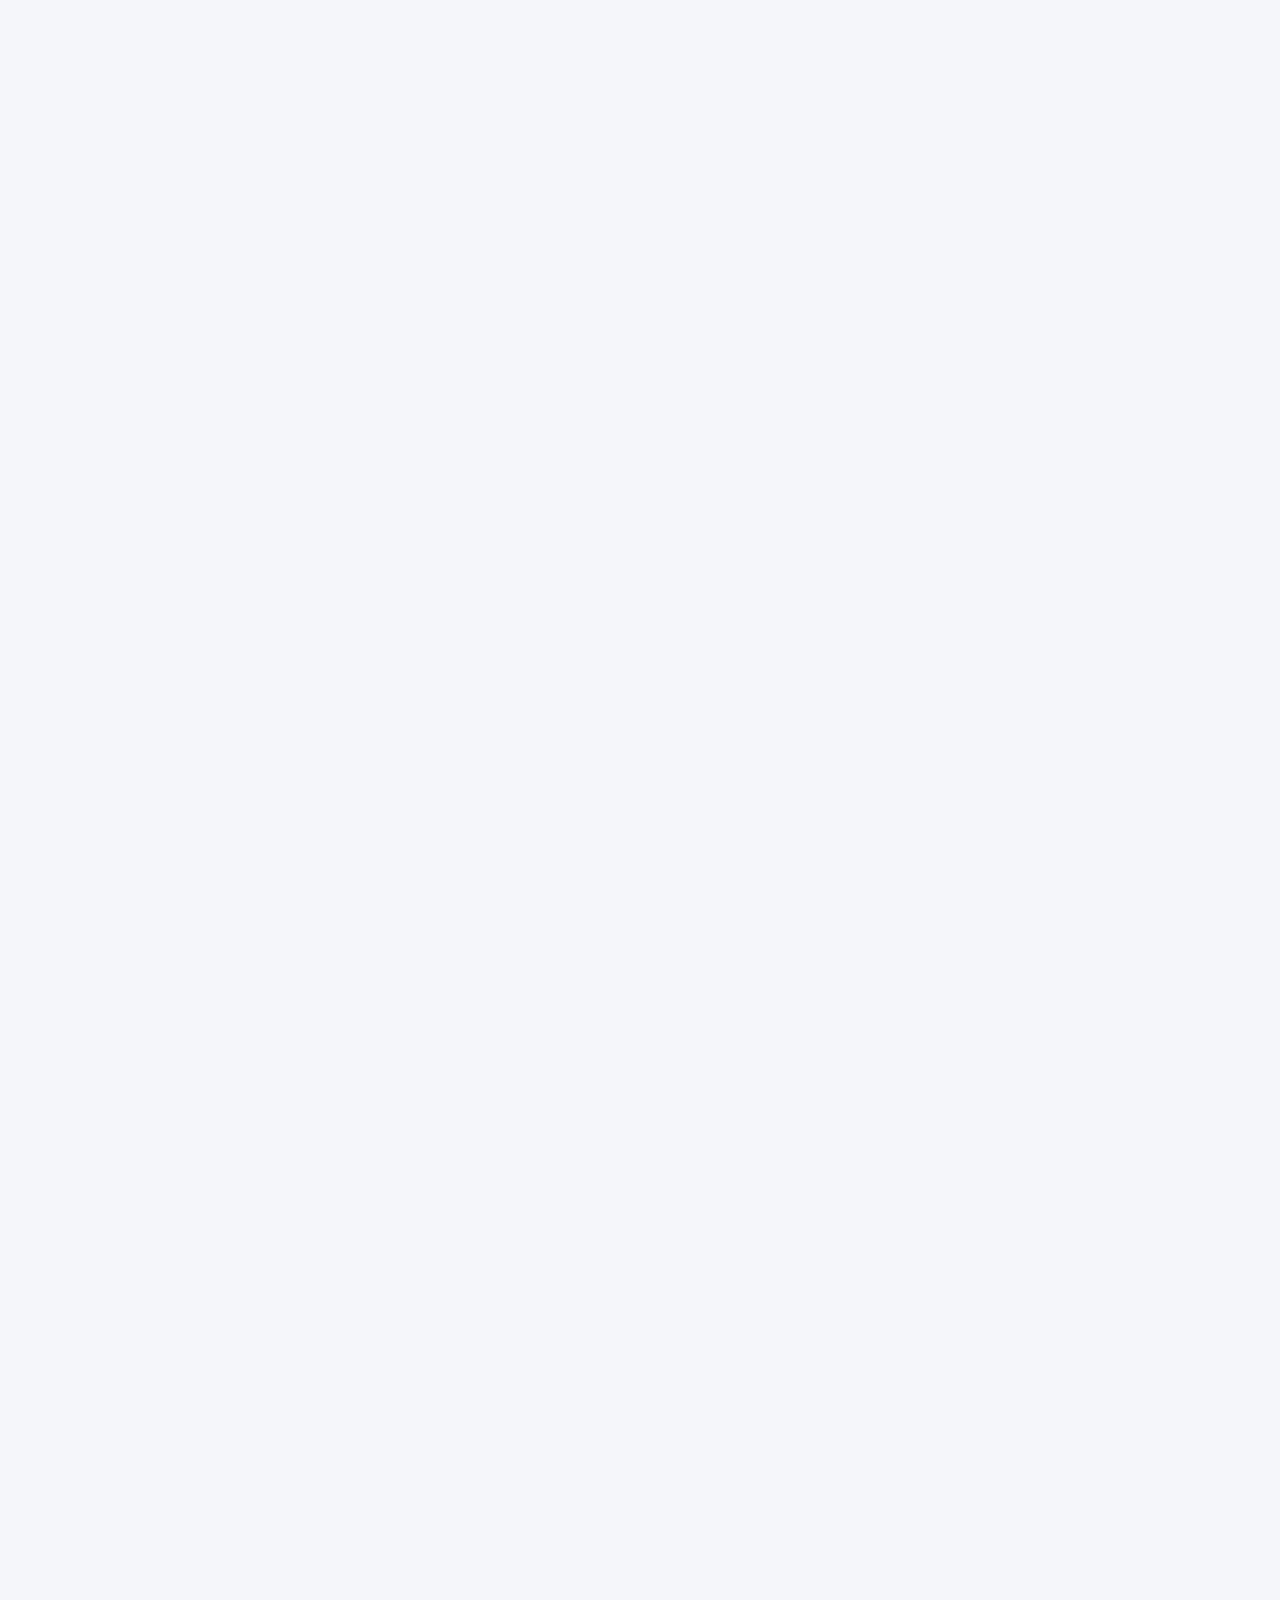
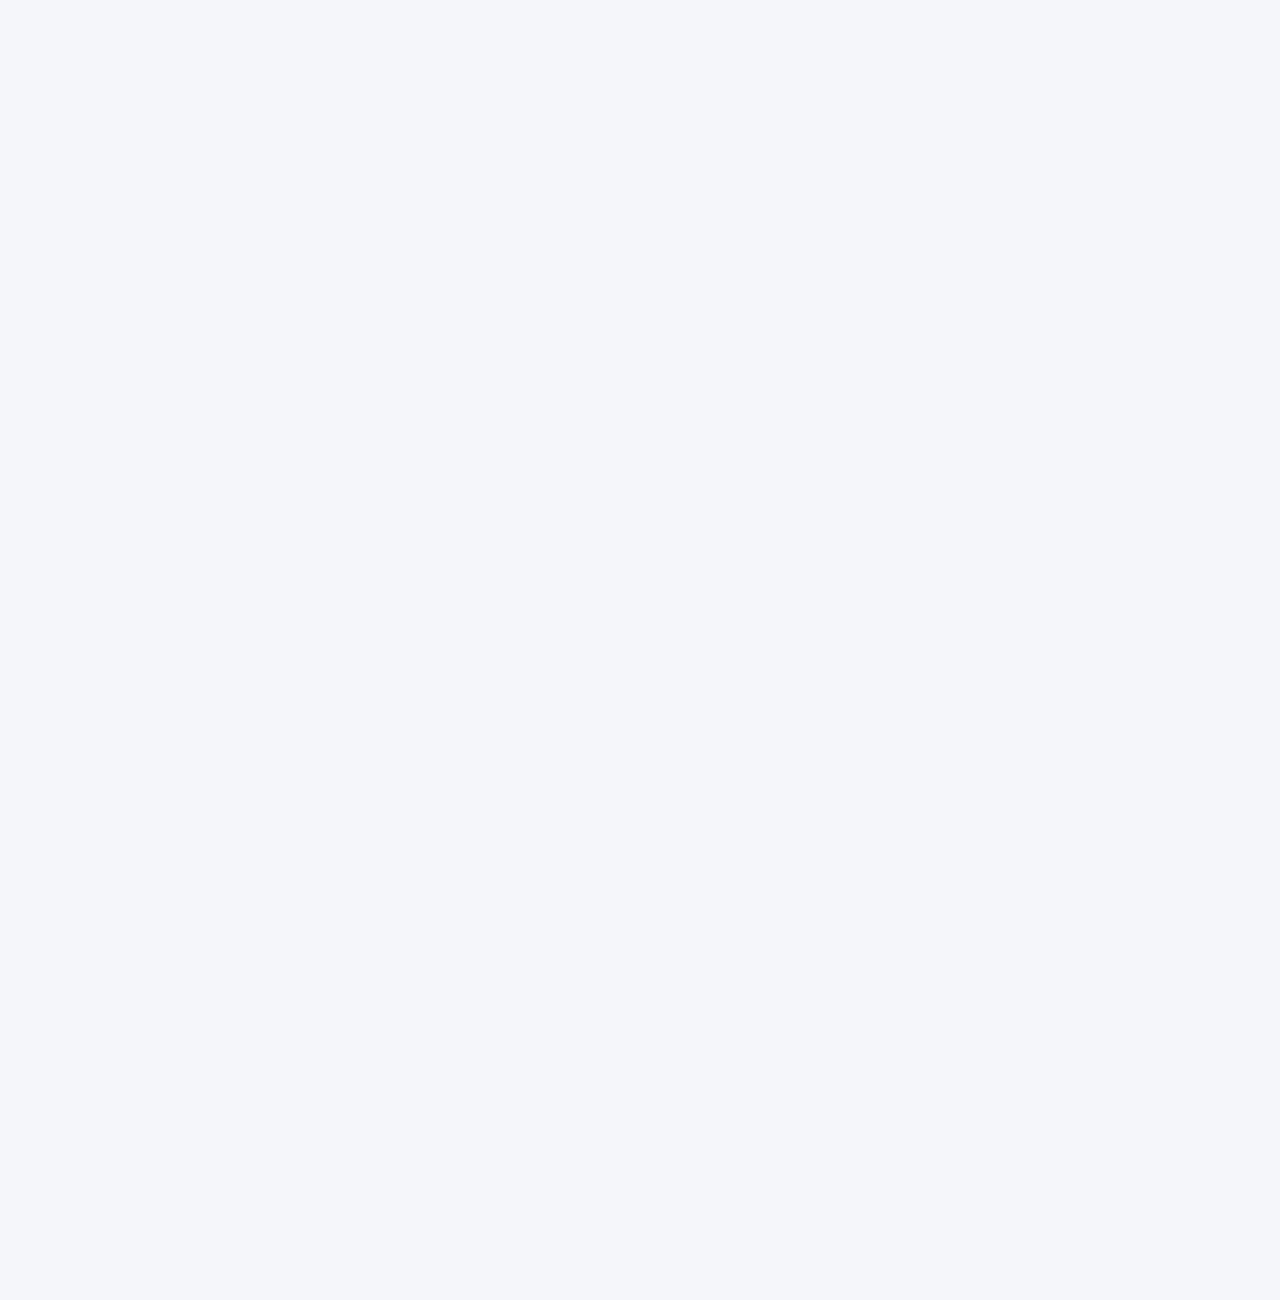
<file: sites/jobfair/JF16/index.html>
<!DOCTYPE html>
<html>
<head>
	<title>[BEST]JF'16</title>
	<meta charset="utf-8">
	<link rel="stylesheet" type="text/css" href="css/style.css">
	<link rel="stylesheet" type="text/css" href="css/onepage-scroll.css">
</head>
<body>
	<div class="main">
		<section class="first-section">
			<header class="wrapper">
				<div class="best-logo"></div>
				<div class="jf-logo"></div>
			</header>
			<div class="first-section-content-block">
				<div class="first-section-content-block-title">Ярмарок Кар’єри</div>
				<div class="first-section-content-block-subtitle"><a href="http://vk.com/away.php?to=http%3A%2F%2Fgoo.gl%2Fforms%2FA9KO8I7XOU">Заповнити резюме</a></div>
			</div>
			<div class="helper"></div>
			<div class="slide-button" id="slide-button-1"></div>
		</section>
		<!-- first-section	END -->
		<section class="second-section">
			<div class="second-section-content-block">
				<div class="second-section-content-block-title">Про Ярмарок Кар’єри</div>	
				<div class="second-section-content-block-text">
					<p>
						Ярмарок Кар’єри – це виставка вакансій провідних компаній Вінниці та України для студентів та випускників, що вже вп’яте буде проведена в стінах Вінницького національного технічного університету. Метою проекту є надання студентам можливості для працевлаштування, а компаніям - для пошуку молодих спеціалістів.
					</p>
					<p>
						ЯК для студентів – це виняткова можливість поспілкуватись безпосередньо з потенційним роботодавцем та влаштуватись на роботу чи стажування в перспективній компанії.
					</p>
					<p>
						ЯК для компаній – це унікальна нагода для пошуку молодих та ініціативних працівників, висококваліфікованих співробітників, а також найкращий спосіб представити компанію для студентів у той момент, коли вони планують свою майбутню кар’єру.
					</p>
				</div>
			</div>
			<div class="helper"></div>
			<div class="slide-button" id="slide-button-2"></div>
		</section>
		<section class="third-section">
			<div class="third-section-content-block">
				<div class="third-section-content-block-title">Ярмарок Кар’єри 2016</div>
				<div class="third-section-content-block-text">
					<p>
						Цьогорічний Ярмарок Кар’єри буде проводитись <span>11 травня в Вінницькому національному технічному університеті</span>, де всі бажаючі зможуть зустрітись із представниками компаній. Крім того, кожен матиме змогу відвідати цікаві тренінги та дізнатись більше про діяльність BESTу.
					</p>
				</div>
				<iframe src="https://www.google.com/maps/embed?pb=!1m18!1m12!1m3!1d2605.2475847701207!2d28.409108315464714!3d49.23379497932603!2m3!1f0!2f0!3f0!3m2!1i1024!2i768!4f13.1!3m3!1m2!1s0x472d5c594d04ac1f%3A0xa3a58accd05123e8!2z0KXQvNC10LvRjNC90LjRhtGM0LrQtSDRiC4sIDk1LCDQktGW0L3QvdC40YbRjywg0JLRltC90L3QuNGG0YzQutCwINC-0LHQu9Cw0YHRgtGMLCDQo9C60YDQsNC40L3QsA!5e0!3m2!1sru!2sua!4v1459622107944" frameborder="0" style="border:0" allowfullscreen></iframe>
			</div>
			
			<div class="helper"></div>
			<div class="slide-button" id="slide-button-3"></div>
		</section>
		<section class="fourth-section">
			<div class="fourth-section-content-block">
				<div class="fourth-section-content-block-title">Організатори</div>
				<div class="fourth-section-content-block-text">
					<p>
						BEST (Board of European Student of Technology) – це міжнародна студентська організація, що процвітає в провідних технічних університетах по всій Європі з 1989 року.
					</p>
					<p>
						Ми політично нейтральні та не переслідуємо жодних комерційних цілей.
					</p>
					<p>
						Метою нашого існування є надання студентам можливості отримання додаткової освіти, розвивати професійні якості, розширювати світогляд.
					</p>
					<p>
						Ми це мережа з 96 осередків в 33 країнах Європи. Це понад 25 років досвіду, близько 3500 активних членів, більше 1000 компаній партнерів.
					</p>
					<p>
						Наші проекти направлені на розвиток студентів саме технічних спеціальностей, що нам вдається робити дуже успішно, адже ми самі навчаємося у технічних університетах та знаємо, що потрібно студентам.
					</p>
				</div>
			</div>
			<div class="helper"></div>
			<div class="slide-button" id="slide-button-4"></div>
		</section>
		<section class="fifth-section">
			<div class="fifth-section-content-block">
				<div class="fifth-section-content-block-title">Контакти</div>
				<div class="contacts">
					<div class="case">
						<div class="user-image"></div>
						<div class="user-name">Каріна<br>Закревська</div>
						<div class="user-title">Відповідальна за<br> людські ресурси</div>
						<div class="user-mail">E-Mail: Karina.Zakrevska<br>@BEST.eu.org</div>
					</div>
					<div class="case">
						<div class="user-image"></div>
						<div class="user-name">Олена<br>Дажура</div>
						<div class="user-title">Головний організатор</div>
						<div class="user-mail">E-Mail: Olena.Dazhura<br>@BEST.eu.org</div>
					</div>
					<div class="case">
						<div class="user-image"></div>
						<div class="user-name">Cтанiслав<br>Ткач</div>
						<div class="user-title">Відповідальний за корпоративні зв’язки</div>
						<div class="user-mail">E-Mail: Stanislav.Tkach<br>@BEST.eu.org</div>
					</div>
				</div>
				
			</div>
			<div class="helper"></div>
			<div class="social-networks">
					<a href="http://vk.com/best_vinnytsia">
						<div class="social-networks-vk">
							VK
						</div>
					</a>
					<a href="https://www.facebook.com/BestVinnytsia/">
						<div class="social-networks-fb">
							FB 
						</div>
					</a>
				</div>
			</div>
		</section>
	</div>
	<script src="https://ajax.googleapis.com/ajax/libs/jquery/2.2.2/jquery.min.js"></script>
	<script src="js/jquery.onepage-scroll.js" type="text/javascript"></script>
	<script type="text/javascript">
		$(".main").onepage_scroll({});
	</script>
</body>
</html>
</file>
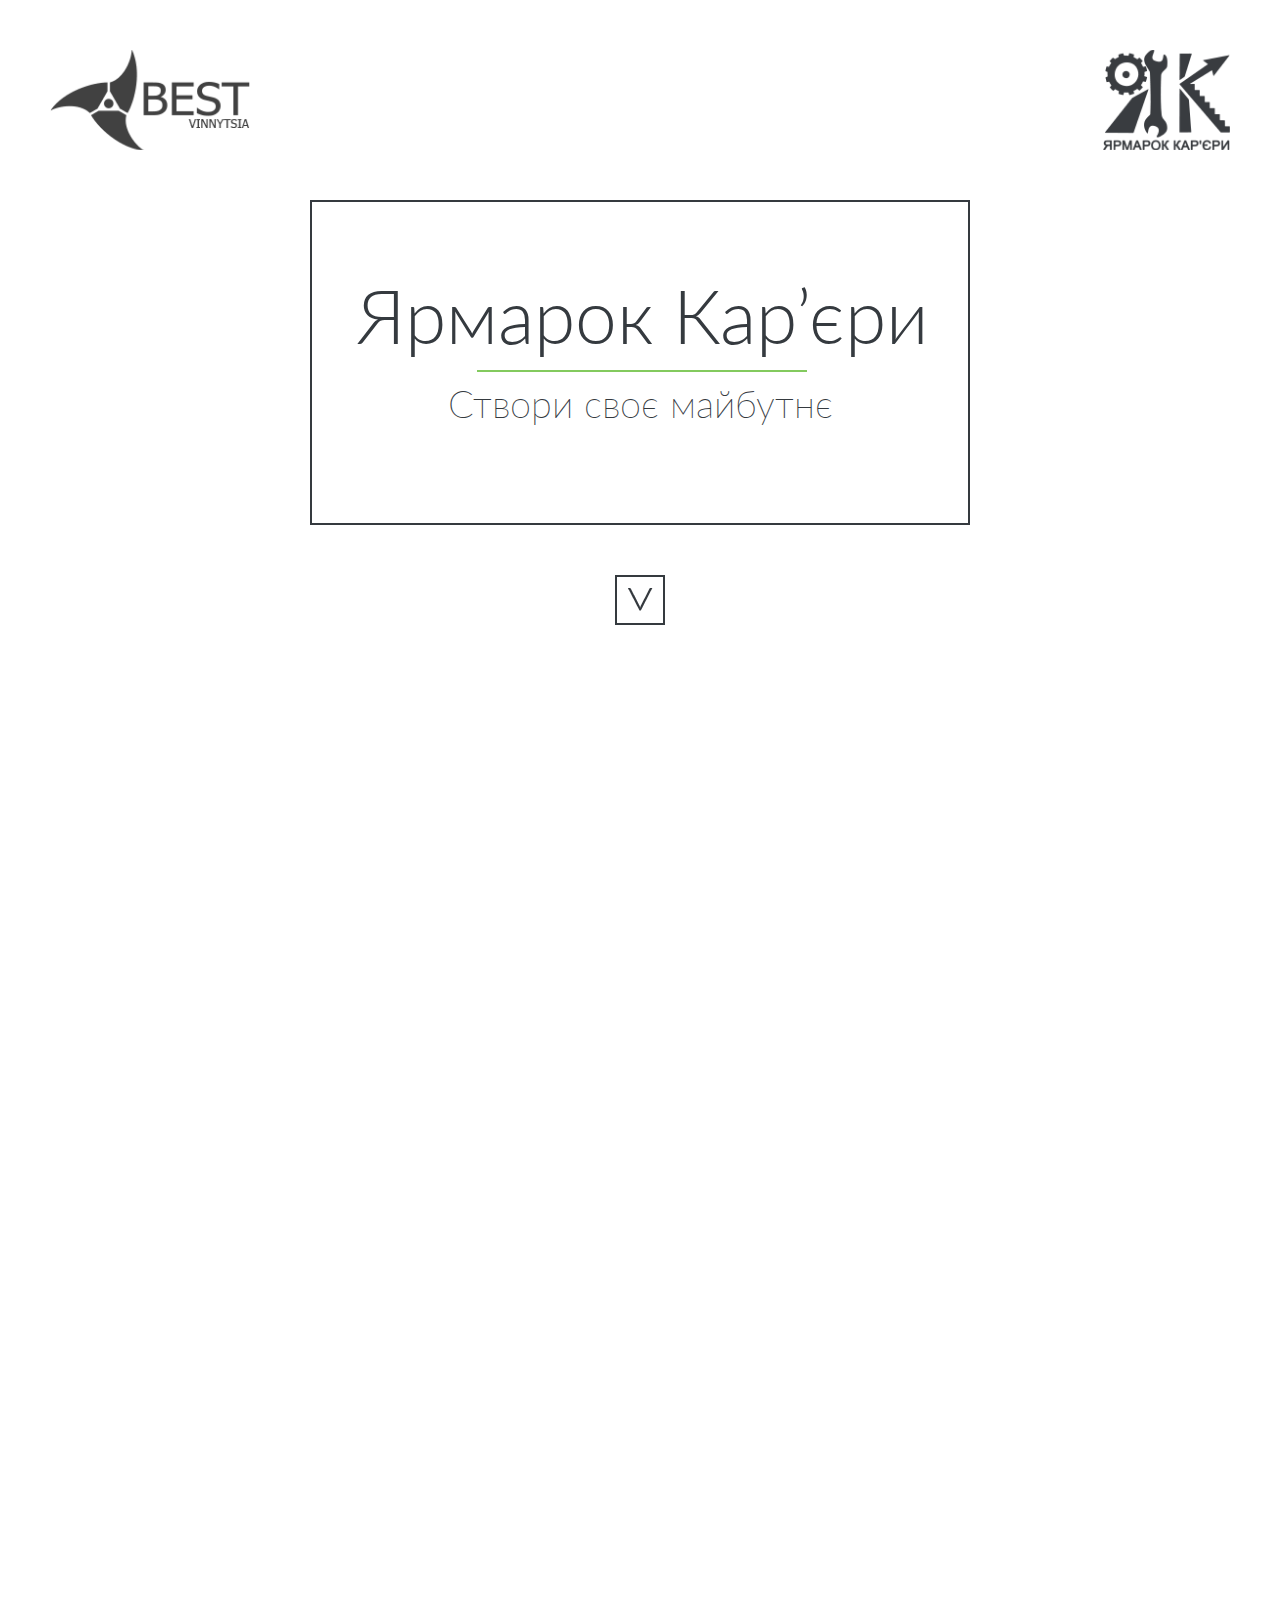
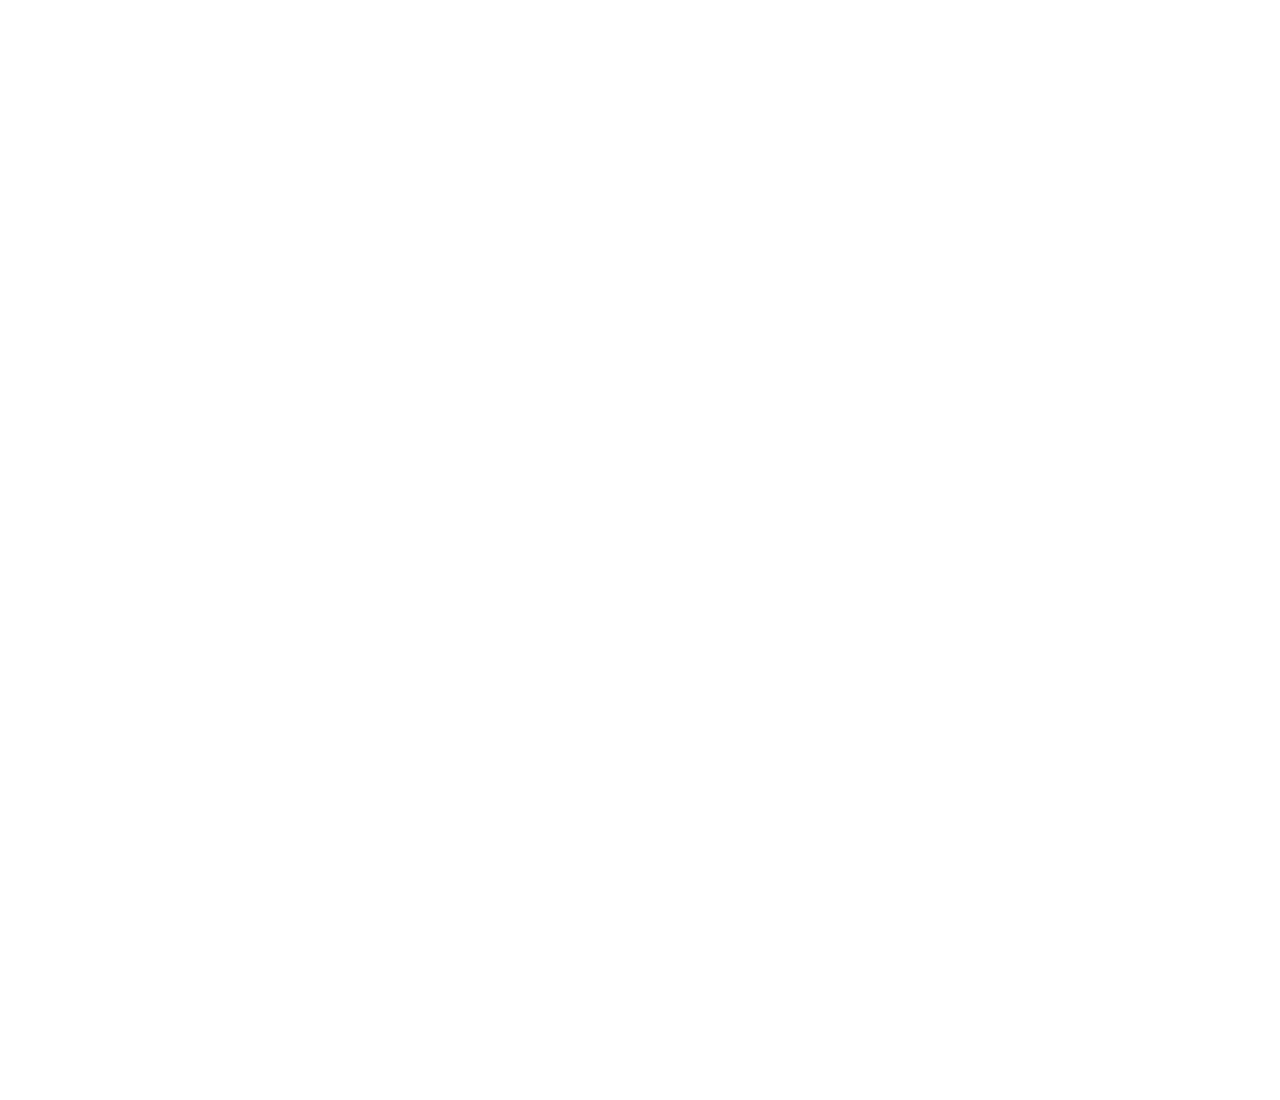
<file: sites/jobfair/old/index.html>
<!DOCTYPE html>
<html>
<head>
	<title>[BEST]JF'16</title>
	<meta charset="utf-8">
	<link rel="stylesheet" type="text/css" href="css/style.css">
</head>
<body>
	<section class="first-section">
		<header class="wrapper">
			<div class="best-logo"></div>
			<div class="jf-logo"></div>
		</header><!-- /header -->
		<div class="first-section-content-block">
			<div class="first-section-content-block-title">Ярмарок Кар’єри</div>
			<div class="first-section-content-block-subtitle">Створи своє майбутнє</div>
		</div>
		<div class="slide-button"></div>
	</section>
	<section class="second-section">
		<div class="title"></div>
		<div class="content"></div>
	</section>
	<section class="third-section">
		<div class="title"></div>
		<div class="content"></div>
	</section>
</body>
</html>
</file>
<file: style/zero.css>
/*Обнуление*/
*{
	padding: 0;
	margin: 0;
	border: 0;
}
*,*:before,*:after{
	-moz-box-sizing: border-box;
	-webkit-box-sizing: border-box;
	box-sizing: border-box;
}
:focus,:active{outline: none;}
a:focus,a:active{outline: none;}

nav,footer,header,aside{display: block;}

html,body{

	width: 100%;
	font-size: 100%;
	line-height: 1;
	font-size: 14px;
	-ms-text-size-adjust: 100%;
	-moz-text-size-adjust: 100%;
	-webkit-text-size-adjust: 100%;
}
input,button,textarea{font-family:inherit;}

input::-ms-clear{display: none;}
button{cursor: pointer;}
button::-moz-focus-inner {padding:0;border:0;}
a, a:visited{text-decoration: none;}
a:hover{text-decoration: none;}
ul li{list-style: none;}
img{vertical-align: top;}

h1,h2,h3,h4,h5,h6{font-size:inherit;font-weight: 400;}
/*--------------------*/
</file>
<file: style/style.css>
p,
span,
a,
label {
  font-family: "Roboto", sans-serif;
}

h1,
h2,
h3,
h4,
h5,
h6,
button {
  font-family: "Exo", sans-serif;
}

* {
  scroll-behavior: smooth;
}

.green {
  color: #93e237;
}

.orange {
  color: #ffa615;
}

.blue {
  color: #3199db;
}

.pink {
  color: #e156e3;
}

.red {
  color: #ff0000;
}

.container {
  max-width: 1740px;
  margin: 0 auto;
}

.hidden {
  opacity: 0;
  -webkit-transition: 0.5s;
  -o-transition: 0.5s;
  transition: 0.5s;
  display: none;
  visibility: hidden;
}

.main-btn {
  display: inline-block;
  position: relative;
  background: initial;
  border: 4px solid #ffffff;
  -webkit-box-sizing: border-box;
  box-sizing: border-box;
  border-radius: 36px;
  color: #fff;
  font-weight: bold;
  font-size: 29px;
  line-height: 39px;
  text-align: center;
  padding: 10px 92px 10px 21px;
  margin: 6% auto 0;
  text-transform: uppercase;
  -webkit-transition: padding 1s;
  -o-transition: padding 1s;
  transition: padding 1s;
}
.main-btn:after {
  content: "\eab8";
  font-family: IcoFont;
  display: block;
  position: absolute;
  right: 25px;
  top: calc(50% - 20px);
  width: 41px;
  height: 41px;
  border-radius: 50%;
  background: #fff;
  color: #1b689b;
  font-weight: normal;
  text-align: center;
  padding-top: 2px;
  padding-left: 2px;
  -webkit-transition: right 1s;
  -o-transition: right 1s;
  transition: right 1s;
}
.main-btn:hover {
  padding: 10px 123px 10px 21px;
  -webkit-transition: padding 1s;
  -o-transition: padding 1s;
  transition: padding 1s;
}

.header .container {
  max-width: 1920px;
}

.header__top {
  display: -webkit-box;
  display: -ms-flexbox;
  display: flex;
  -webkit-box-pack: justify;
  -ms-flex-pack: justify;
  justify-content: space-between;
  -webkit-box-align: center;
  -ms-flex-align: center;
  align-items: center;
  position: fixed;
  padding: 16px 4% 16px 7%;
  z-index: 99999999999;
  width: 100%;
  background: #fff;
  left: 0;
  top: 0;
  height: 80px;
  -webkit-transition: 0.5s;
  -o-transition: 0.5s;
  transition: 0.5s;
}
.header__top .logo-img {
  max-width: 100%;
}
.header__top .dd-menu {
  position: absolute;
  z-index: -1;
  left: 50%;
  -webkit-transform: translateX(-50%);
  -ms-transform: translateX(-50%);
  transform: translateX(-50%);
  width: 150px;
  -webkit-box-shadow: 0 29px 21px rgba(0, 0, 0, 0.25);
  box-shadow: 0 29px 21px rgba(0, 0, 0, 0.25);
  opacity: 0;
  -webkit-transition: 0.5s;
  -o-transition: 0.5s;
  transition: 0.5s;
}
.header__top .dd-menu__bridge {
  background: initial;
}
.header__top .dd-menu__item {
  text-align: center;
  padding: 0;
  background: #ffffff;
  height: 1px;
  -webkit-transition: 0.5s;
  -o-transition: 0.5s;
  transition: 0.5s;
}
.header__top .dd-menu__item:hover {
  background-color: rgba(255, 255, 255, 0.5);
  cursor: pointer;
}
.header__top .dd-menu__item:hover .dd-menu__link {
  color: #1b689b;
}
.header__top .dd-menu__link {
  font-family: "Roboto", sans-serif;
  font-style: normal;
  font-weight: bold;
  font-size: 0;
  color: #000;
}
.header__top .menu {
  margin-right: 80px;
  width: 63%;
  display: -webkit-box;
  display: -ms-flexbox;
  display: flex;
  -webkit-box-pack: justify;
  -ms-flex-pack: justify;
  justify-content: space-between;
  -webkit-box-align: center;
  -ms-flex-align: center;
  align-items: center;
}
.header__top .menu__item {
  text-align: center;
}
.header__top .menu__item .menu__link {
  color: #0b0b0b;
  font-size: 16px;
  line-height: 19px;
  font-weight: 500;
}
.header__top .menu__item .menu__link:hover {
  color: #1b689b;
}
.header__top .menu__item:last-child {
  margin-left: 20%;
}
.header__top .menu .hover-dd {
  position: relative;
}
.header__top .menu .hover-dd .menu__link {
  padding-right: 15px;
}
.header__top .menu .hover-dd .menu__link:after {
  position: absolute;
  content: "\ea67";
  font-family: "IcoFont";
  font-size: 20px;
  cursor: pointer;
  right: -10px;
  top: calc(50% - 8px);
}
.header__top .menu .hover-dd:hover .dd-menu {
  opacity: 1;
  -webkit-transition: 0.5s;
  -o-transition: 0.5s;
  transition: 0.5s;
  z-index: 3;
}
.header__top .menu .hover-dd:hover .dd-menu__bridge {
  height: 29px;
}
.header__top .menu .hover-dd:hover .dd-menu__item {
  padding: 11px 0;
  height: initial;
  -webkit-transition: 0.5s;
  -o-transition: 0.5s;
  transition: 0.5s;
}
.header__top .menu .hover-dd:hover .dd-menu__link {
  font-size: 16px;
  line-height: 19px;
}
.header__top .menu .hover-dd:hover .menu__link:after {
  color: #1b689b;
  content: "\ea6a";
}
.header__top .menu__btn {
  display: none;
}
.header__top .change-lang {
  position: relative;
}
.header__top .change-lang .lang {
  text-transform: uppercase;
}
.header__top .change-lang .lang:after {
  content: "\ea67";
  font-family: "IcoFont";
  font-size: 20px;
  cursor: pointer;
  vertical-align: middle;
}
.header__top .change-lang .lang:hover {
  color: #1b689b;
  cursor: pointer;
}
.header__top .hover-dd:hover .dd-menu {
  opacity: 1;
  -webkit-transition: opacity 1s;
  -o-transition: opacity 1s;
  transition: opacity 1s;
  z-index: 3;
}
.header__top .hover-dd:hover .dd-menu__item {
  display: block;
}
.header__top .hover-dd:hover .lang:after {
  color: #1b689b;
  content: "\ea6a";
}

.header-body {
  margin-top: 80px;
  background-image: url("../img/header-bg.jpg");
  background-size: cover;
  background-position: center;
  height: calc(100vh - 80px);
  width: 100%;
  position: relative;
  z-index: 1;
  display: -webkit-box;
  display: -ms-flexbox;
  display: flex;
  -webkit-box-orient: vertical;
  -webkit-box-direction: normal;
  -ms-flex-direction: column;
  flex-direction: column;
}
.header-body .header-overlay {
  background-image: -webkit-gradient(
    linear,
    left bottom,
    left top,
    from(rgba(0, 113, 185, 0.73)),
    to(rgba(0, 113, 185, 0.73))
  );
  background-image: -webkit-linear-gradient(
    bottom,
    rgba(0, 113, 185, 0.73),
    rgba(0, 113, 185, 0.73)
  );
  background-image: -o-linear-gradient(
    bottom,
    rgba(0, 113, 185, 0.73),
    rgba(0, 113, 185, 0.73)
  );
  background-image: linear-gradient(
    0deg,
    rgba(0, 113, 185, 0.73),
    rgba(0, 113, 185, 0.73)
  );
  position: absolute;
  top: 0;
  left: 0;
  right: 0;
  bottom: 0;
  z-index: -1;
}
.header-body__title {
  padding-top: 20vh;
  font-weight: bold;
  font-size: 93px;
  line-height: 124px;
  text-align: center;
  color: #ffffff;
  text-transform: uppercase;
}
.header-body__sub-title {
  font-weight: 300;
  font-size: 36px;
  line-height: 42px;
  text-align: center;
  color: #ffffff;
}
.header-body__arrow {
  position: absolute;
  cursor: pointer;
  left: calc(50% - 20px);
  bottom: 0;
}
.header-body__arrow i {
  color: #f1f1f1;
  font-size: 40px;
  color: rgba(255, 255, 255, 0.42);
  -webkit-transition: color 1s;
  -o-transition: color 1s;
  transition: color 1s;
}
.header-body__arrow:hover i {
  color: #fff;
  -webkit-transition: color 1s;
  -o-transition: color 1s;
  transition: color 1s;
}

.main section {
  display: -webkit-box;
  display: -ms-flexbox;
  display: flex;
  -webkit-box-orient: vertical;
  -webkit-box-direction: normal;
  -ms-flex-direction: column;
  flex-direction: column;
  -webkit-box-pack: center;
  -ms-flex-pack: center;
  justify-content: center;
}

.main .section-before {
  display: -webkit-box;
  display: -ms-flexbox;
  display: flex;
  -webkit-box-pack: justify;
  -ms-flex-pack: justify;
  justify-content: space-between;
}
.main .section-before__orange {
  background: #ffa615;
  width: 32%;
}
.main .section-before__blue {
  background: #3199db;
  width: 32%;
}
.main .section-before__green {
  width: 32%;
  background: #93e237;
}

.main .section-top .section-header {
  text-align: center;
  font-weight: 600;
  font-size: 54px;
  line-height: 72px;
  padding-top: 47px;
  text-transform: uppercase;
}

.main .section-top .section-before {
  margin: 0 auto;
  max-width: 112px;
  height: 4px;
}

.main .section-body {
  display: -webkit-box;
  display: -ms-flexbox;
  display: flex;
  -webkit-box-align: center;
  -ms-flex-align: center;
  align-items: center;
  min-width: 0;
}
.main .section-body .section-description {
  font-size: 29px;
  line-height: 34px;
  text-align: left;
}
.main .section-body .section-description .section-before {
  width: 50%;
  height: 8px;
  margin-bottom: 15px;
}
.main .section-body .section-description .main-btn {
  border: 4px solid #3199db;
  color: #3199db;
}
.main .section-body .section-description .main-btn:after {
  background: #3199db;
  color: #fff;
}
.main .section-body .two-slide-slider {
  min-width: 0;
  width: 53vw;
  max-width: 630px;
  margin: 0 50px;
}
.main .section-body .two-slide-slider .two-slide-slider__slide {
  text-align: center;
}
.main .section-body .two-slide-slider .two-slide-slider__slide .data-list {
  display: -webkit-box;
  display: -ms-flexbox;
  display: flex;
  -webkit-box-orient: vertical;
  -webkit-box-direction: normal;
  -ms-flex-direction: column;
  flex-direction: column;
  margin: -26px 0;
  -webkit-box-align: center;
  -ms-flex-align: center;
  align-items: center;
  width: 100%;
}
.main
  .section-body
  .two-slide-slider
  .two-slide-slider__slide
  .data-list__item {
  padding: 28px 0;
  display: -webkit-box;
  display: -ms-flexbox;
  display: flex;
  -webkit-box-pack: justify;
  -ms-flex-pack: justify;
  justify-content: space-between;
  -webkit-box-align: center;
  -ms-flex-align: center;
  align-items: center;
  width: 100%;
}
.main
  .section-body
  .two-slide-slider
  .two-slide-slider__slide
  .data-list__item:first-child
  .data-list__value {
  color: #ffa615;
}
.main
  .section-body
  .two-slide-slider
  .two-slide-slider__slide
  .data-list__item:nth-child(2)
  .data-list__value {
  color: #3199db;
}
.main
  .section-body
  .two-slide-slider
  .two-slide-slider__slide
  .data-list__item:last-child
  .data-list__value {
  color: #93e237;
}
.main
  .section-body
  .two-slide-slider
  .two-slide-slider__slide
  .data-list__photo-overlay {
  padding-left: 15%;
}
.main
  .section-body
  .two-slide-slider
  .two-slide-slider__slide
  .data-list__value {
  font-weight: bold;
  font-size: 32px;
  line-height: 37px;
  text-align: center;
  -webkit-box-flex: 1;
  -ms-flex-positive: 1;
  flex-grow: 1;
}
.main
  .section-body
  .two-slide-slider
  .two-slide-slider__slide
  .two-slide-slider__empty-map {
  max-width: 100%;
  -webkit-transition: 0.5s;
  -o-transition: 0.5s;
  transition: 0.5s;
}
.main .section-body .two-slide-slider .slick-dots button {
  font-size: 0;
}

.main .about-us {
  padding-top: 80px;
}
.main .about-us .checkbox {
  display: -webkit-box;
  display: -ms-flexbox;
  display: flex;
  -webkit-box-pack: end;
  -ms-flex-pack: end;
  justify-content: flex-end;
  margin: 0 0 25px;
}
.main .about-us .checkbox input[type="checkbox"] {
  display: none;
}
.main .about-us .checkbox input[type="checkbox"]:checked + label:after {
  background-image: url("../img/checkbox-on.svg");
}
.main .about-us .checkbox .vinny {
  width: 250px;
  -webkit-transition: width 0.5s, font-size 0.5s 0.5s;
  -o-transition: width 0.5s, font-size 0.5s 0.5s;
  transition: width 0.5s, font-size 0.5s 0.5s;
  left: 100px;
}
.main .about-us .checkbox .hidden {
  display: block;
  font-size: 0;
  -webkit-transition: width 1s 0.5s;
  -o-transition: width 1s 0.5s;
  transition: width 1s 0.5s;
  width: 0;
  padding: 0;
}
.main .about-us .checkbox label {
  font-weight: 500;
  font-size: 25px;
  padding-right: 50px;
  cursor: pointer;
  -webkit-transition: 0.5s;
  -o-transition: 0.5s;
  transition: 0.5s;
}
.main .about-us .checkbox label:after {
  content: "";
  display: inline-block;
  vertical-align: middle;
  width: 36px;
  height: 37px;
  text-align: center;
  background-image: url("../img/checkbox-off.svg");
  background-size: 100%;
  background-repeat: no-repeat;
  margin-left: 10px;
}
.main .about-us .section-body {
  padding-top: 50px;
  -webkit-box-pack: center;
  -ms-flex-pack: center;
  justify-content: center;
}
.main .about-us .section-body .section-description {
  max-width: 460px;
  display: -webkit-box;
  display: -ms-flexbox;
  display: flex;
  -webkit-box-orient: vertical;
  -webkit-box-direction: normal;
  -ms-flex-direction: column;
  flex-direction: column;
  padding-top: 50px;
}
.main .about-us .section-body .section-description .section-text {
  position: relative;
  z-index: 1;
  font-size: 23px;
  line-height: 27px;
}
.main .about-us .section-body .section-description .section-text:before {
  z-index: -1;
  content: " ";
  display: block;
  background: url(../img/quotes.png);
  position: absolute;
  top: 20px;
  left: -70px;
  color: #ffffff;
  width: 123px;
  height: 101px;
}

.main .our-power {
  padding-bottom: 112px;
}
.main .our-power .power-slider {
  padding-top: 50px;
  width: 80%;
}
.main .our-power .power-slider .power-slide {
  display: -webkit-box;
  display: -ms-flexbox;
  display: flex;
  -webkit-box-align: center;
  -ms-flex-align: center;
  align-items: center;
  -webkit-box-pack: center;
  -ms-flex-pack: center;
  justify-content: center;
  padding-bottom: 50px;
}
.main .our-power .power-slider .power-slide__photo {
  max-width: 550px;
  width: 47%;
  margin-right: 6%;
  position: relative;
}
.main .our-power .power-slider .power-slide__photo .img-overlay {
  position: absolute;
  left: 0;
  top: 0;
  bottom: 0;
  right: 0;
}
.main .our-power .power-slider .power-slide__photo .img-overlay:after {
  content: "";
  width: 100%;
  height: 100%;
  position: absolute;
  display: block;
  z-index: -1;
  right: -18px;
  bottom: -16px;
}
.main .our-power .power-slider .power-slide__photo img {
  max-width: 100%;
}
.main .our-power .power-slider .power-slide__content {
  max-width: 450px;
  width: 40%;
  display: -webkit-box;
  display: -ms-flexbox;
  display: flex;
  -webkit-box-orient: vertical;
  -webkit-box-direction: normal;
  -ms-flex-direction: column;
  flex-direction: column;
  -webkit-box-align: start;
  -ms-flex-align: start;
  align-items: flex-start;
}
.main .our-power .power-slider .power-slide__content .power-slide__title {
  font-weight: 600;
  font-size: 54px;
  line-height: 72px;
  text-align: left;
  text-transform: uppercase;
  position: relative;
  padding-bottom: 50px;
}
.main
  .our-power
  .power-slider
  .power-slide__content
  .power-slide__title:before {
  content: "";
  width: 100%;
  height: 13px;
  background: inherit;
  position: absolute;
  bottom: 30px;
  left: 0;
}
.main .our-power .power-slider .power-slide__content .power-slide__title:after {
  content: "";
  display: block;
  background-size: cover;
  background-repeat: no-repeat;
  position: absolute;
  left: calc(100% + 24px);
  bottom: 30px;
}
.main .our-power .power-slider .power-slide__content .power-slide__text {
  font-size: 29px;
  line-height: 34px;
}
.main .our-power .power-slider .power-slide:nth-child(1) .img-overlay {
  background: rgba(255, 166, 21, 0.18);
}
.main .our-power .power-slider .power-slide:nth-child(1) .img-overlay:after {
  background: rgba(49, 153, 219, 0.6);
}
.main .our-power .power-slider .power-slide:nth-child(1) .power-slide__title {
  color: #ffa615;
}
.main
  .our-power
  .power-slider
  .power-slide:nth-child(1)
  .power-slide__title:before {
  background: #ffa615;
}
.main
  .our-power
  .power-slider
  .power-slide:nth-child(1)
  .power-slide__title:after {
  background-image: url("../img/power-icon1.svg");
  width: 67px;
  height: 89px;
}
.main .our-power .power-slider .power-slide:nth-child(2) .img-overlay {
  background: rgba(49, 153, 219, 0.18);
}
.main .our-power .power-slider .power-slide:nth-child(2) .img-overlay:after {
  background: rgba(147, 226, 55, 0.6);
}
.main .our-power .power-slider .power-slide:nth-child(2) .power-slide__title {
  color: #3199db;
}
.main
  .our-power
  .power-slider
  .power-slide:nth-child(2)
  .power-slide__title:before {
  background: #3199db;
}
.main
  .our-power
  .power-slider
  .power-slide:nth-child(2)
  .power-slide__title:after {
  background-image: url("../img/power-icon2.svg");
  width: 103px;
  height: 89px;
}
.main .our-power .power-slider .power-slide:nth-child(3) .img-overlay {
  background: rgba(147, 226, 55, 0.18);
}
.main .our-power .power-slider .power-slide:nth-child(3) .img-overlay:after {
  background: rgba(225, 86, 227, 0.6);
}
.main .our-power .power-slider .power-slide:nth-child(3) .power-slide__title {
  color: #93e237;
}
.main
  .our-power
  .power-slider
  .power-slide:nth-child(3)
  .power-slide__title:before {
  background: #93e237;
}
.main
  .our-power
  .power-slider
  .power-slide:nth-child(3)
  .power-slide__title:after {
  background-image: url("../img/power-icon3.svg");
  width: 97px;
  height: 89px;
}
.main .our-power .power-slider .power-slide:nth-child(4) .img-overlay {
  background: rgba(225, 86, 227, 0.18);
}
.main .our-power .power-slider .power-slide:nth-child(4) .img-overlay:after {
  background: rgba(232, 55, 55, 0.6);
}
.main .our-power .power-slider .power-slide:nth-child(4) .power-slide__title {
  color: #e156e3;
}
.main
  .our-power
  .power-slider
  .power-slide:nth-child(4)
  .power-slide__title:before {
  background: #e156e3;
}
.main
  .our-power
  .power-slider
  .power-slide:nth-child(4)
  .power-slide__title:after {
  background-image: url("../img/power-icon4.svg");
  width: 89px;
  height: 89px;
}
.main .our-power .power-slider .power-slide:nth-child(5) .img-overlay {
  background: rgba(232, 55, 55, 0.18);
}
.main .our-power .power-slider .power-slide:nth-child(5) .img-overlay:after {
  background: rgba(255, 166, 21, 0.6);
}
.main .our-power .power-slider .power-slide:nth-child(5) .power-slide__title {
  color: #ff0000;
}
.main
  .our-power
  .power-slider
  .power-slide:nth-child(5)
  .power-slide__title:before {
  background: #ff0000;
}
.main
  .our-power
  .power-slider
  .power-slide:nth-child(5)
  .power-slide__title:after {
  background-image: url("../img/power-icon5.svg");
  width: 101px;
  height: 89px;
}

.main .projects {
  padding-top: 40px;
}
.main .projects .section-top {
  padding-bottom: 100px;
}
.main .projects .projects-logo-slider {
  width: 80%;
}
.main .projects .projects-logo-slider .project-logo-item {
  display: -webkit-box;
  display: -ms-flexbox;
  display: flex;
  -webkit-box-orient: vertical;
  -webkit-box-direction: normal;
  -ms-flex-direction: column;
  flex-direction: column;
  -webkit-box-align: center;
  -ms-flex-align: center;
  align-items: center;
  -webkit-box-pack: space-evenly;
  -ms-flex-pack: space-evenly;
  justify-content: space-evenly;
  -ms-flex-item-align: stretch;
  align-self: stretch;
  width: 33%;
}
.main .projects .projects-logo-slider .project-logo-item .project-logo {
  max-height: 150px;
  opacity: 0.6;
  cursor: pointer;
}
.main .projects .projects-logo-slider .project-logo-item .project-name {
  font-weight: 600;
  font-size: 34px;
  opacity: 0;
  text-align: center;
}
.main .projects .projects-logo-slider .project-logo-item .project-name:before {
  content: "";
  display: block;
  width: 100%;
  height: 6px;
  margin: 10px 0 16px;
}
.main .projects .projects-logo-slider .ebec .project-name {
  color: #ffa615;
  text-transform: uppercase;
}
.main .projects .projects-logo-slider .ebec .project-name:before {
  background: #ffa615;
}
.main .projects .projects-logo-slider .jf .project-name {
  background: -webkit-linear-gradient(
    351.12deg,
    rgba(115, 0, 255, 0.62) 20.89%,
    #63b2ff 84.1%
  );
  background: -o-linear-gradient(
    351.12deg,
    rgba(115, 0, 255, 0.62) 20.89%,
    #63b2ff 84.1%
  );
  background: linear-gradient(
    98.88deg,
    rgba(115, 0, 255, 0.62) 20.89%,
    #63b2ff 84.1%
  );
  -webkit-text-fill-color: transparent;
  -webkit-background-clip: text;
}
.main .projects .projects-logo-slider .jf .project-name:before {
  background: -webkit-linear-gradient(
    351.12deg,
    rgba(115, 0, 255, 0.62) 20.89%,
    #63b2ff 84.1%
  );
  background: -o-linear-gradient(
    351.12deg,
    rgba(115, 0, 255, 0.62) 20.89%,
    #63b2ff 84.1%
  );
  background: linear-gradient(
    98.88deg,
    rgba(115, 0, 255, 0.62) 20.89%,
    #63b2ff 84.1%
  );
}
.main .projects .projects-logo-slider .ir .project-name {
  color: #ff0000;
}
.main .projects .projects-logo-slider .ir .project-name:before {
  background: #ff0000;
}
.main .projects .projects-logo-slider .sc .project-name {
  color: #fcc60b;
}
.main .projects .projects-logo-slider .sc .project-name:before {
  background: #fcc60b;
}
.main .projects .projects-logo-slider .btw .project-name {
  color: #ffca33;
}
.main .projects .projects-logo-slider .btw .project-name:before {
  background: #ffca33;
}
.main .projects .current-projects-slider {
  width: 100%;
  padding-top: 50px;
}
.main .projects .current-projects-slider .current-project {
  padding: 90px 85px 60px;
}
.main .projects .current-projects-slider .current-project__content {
  padding: 29px 0 53px;
  max-width: 1500px;
  display: -webkit-box;
  display: -ms-flexbox;
  display: flex;
  -webkit-box-align: end;
  -ms-flex-align: end;
  align-items: flex-end;
  -webkit-box-pack: justify;
  -ms-flex-pack: justify;
  justify-content: space-between;
  -webkit-box-shadow: inset 0 4px 24px rgba(0, 0, 0, 0.25),
    inset 0 4px 15px rgba(0, 0, 0, 0.25);
  box-shadow: inset 0 4px 24px rgba(0, 0, 0, 0.25),
    inset 0 4px 15px rgba(0, 0, 0, 0.25);
  background: #fff;
  position: relative;
}
.main .projects .current-projects-slider .current-project__content:before {
  position: absolute;
  content: "";
  display: block;
  top: 0;
  left: 0;
  width: 200px;
  height: 236px;
  -webkit-transform: translateY(-40%) translateX(-40%);
  -ms-transform: translateY(-40%) translateX(-40%);
  transform: translateY(-40%) translateX(-40%);
}
.main
  .projects
  .current-projects-slider
  .current-project__content
  .project-data {
  width: 50%;
  max-width: 520px;
}
.main
  .projects
  .current-projects-slider
  .current-project__content
  .project-data__top {
  display: -webkit-box;
  display: -ms-flexbox;
  display: flex;
  -webkit-box-align: center;
  -ms-flex-align: center;
  align-items: center;
}
.main
  .projects
  .current-projects-slider
  .current-project__content
  .project-data__top
  .project-title {
  font-weight: 600;
  font-size: 54px;
  line-height: 72px;
}
.main
  .projects
  .current-projects-slider
  .current-project__content
  .project-data__top
  .project-btn {
  border-radius: 31px;
  text-transform: uppercase;
  font-family: "Exo", sans-serif;
  color: #fff;
  font-weight: 500;
  font-size: 26px;
  line-height: 35px;
  padding: 0 16px;
  margin-left: 20px;
  -webkit-transition: 0.5s;
  -o-transition: 0.5s;
  transition: 0.5s;
}
.main
  .projects
  .current-projects-slider
  .current-project__content
  .project-data__top
  .project-btn:hover {
  background: #000;
  -webkit-transition: 0.5s;
  -o-transition: 0.5s;
  transition: 0.5s;
}
.main
  .projects
  .current-projects-slider
  .current-project__content
  .project-data__text {
  padding-top: 16px;
  font-size: 26px;
  line-height: 30px;
  color: #000000;
  overflow-y: scroll;
  max-height: 250px;
  padding-right: 20px;
}
.main
  .projects
  .current-projects-slider
  .current-project__content
  .project-data__text::-webkit-scrollbar {
  width: 14px;
  border-radius: 24px;
}
.main
  .projects
  .current-projects-slider
  .current-project__content
  .project-data__text::-webkit-scrollbar-thumb {
  border-radius: 24px;
}
.main
  .projects
  .current-projects-slider
  .current-project__content
  .project-photo-slider {
  min-width: 1px;
  width: 50%;
  max-width: 500px;
  display: -webkit-box;
  display: -ms-flexbox;
  display: flex;
  -webkit-box-align: center;
  -ms-flex-align: center;
  align-items: center;
  margin-left: 20px;
}
.main
  .projects
  .current-projects-slider
  .current-project__content
  .project-photo-slider
  .project-main-photo {
  min-width: 1px;
  width: 100%;
  text-align: center;
}
.main
  .projects
  .current-projects-slider
  .current-project__content
  .project-photo-slider
  .project-main-photo__item
  img {
  max-width: 100%;
}
.main
  .projects
  .current-projects-slider
  .current-project__content
  .project-photo-slider
  .project-photo-nav {
  min-width: 1px;
  width: 65px;
  margin-left: 20px;
  display: -webkit-box;
  display: -ms-flexbox;
  display: flex;
  -webkit-box-orient: vertical;
  -webkit-box-direction: normal;
  -ms-flex-direction: column;
  flex-direction: column;
  -webkit-box-pack: center;
  -ms-flex-pack: center;
  justify-content: center;
  cursor: pointer;
}
.main
  .projects
  .current-projects-slider
  .current-project__content
  .project-photo-slider
  .project-photo-nav
  .project-photo-nav__item {
  padding-bottom: 10px;
  position: relative;
}
.main
  .projects
  .current-projects-slider
  .current-project__content
  .project-photo-slider
  .project-photo-nav
  .project-photo-nav__item
  .overlay-photo {
  position: absolute;
  top: 0;
  left: 0;
  right: 0;
  bottom: 10px;
}
.main
  .projects
  .current-projects-slider
  .current-project__content
  .project-photo-slider
  .project-photo-nav
  .project-photo-nav__item
  img {
  max-width: 100%;
}
.main
  .projects
  .current-projects-slider
  .current-project__content
  > .slick-list
  > .slick-track {
  display: -webkit-box;
  display: -ms-flexbox;
  display: flex;
  -webkit-box-pack: center;
  -ms-flex-pack: center;
  justify-content: center;
  -webkit-box-align: center;
  -ms-flex-align: center;
  align-items: center;
}
.main .projects .current-projects-slider .ebec {
  background: #ffa615;
  -webkit-box-shadow: 0 4px 22px rgba(0, 0, 0, 0.25);
  box-shadow: 0 4px 22px rgba(0, 0, 0, 0.25);
}
.main
  .projects
  .current-projects-slider
  .ebec
  .current-project__content:before {
  background: url("../img/project-face1.png");
}
.main
  .projects
  .current-projects-slider
  .ebec
  .current-project__content
  .project-title {
  color: #ffa615;
}
.main
  .projects
  .current-projects-slider
  .ebec
  .current-project__content
  .project-btn {
  background: #ffa615;
}
.main
  .projects
  .current-projects-slider
  .ebec
  .project-data__text::-webkit-scrollbar {
  background: rgba(238, 162, 37, 0.34);
}
.main
  .projects
  .current-projects-slider
  .ebec
  .project-data__text::-webkit-scrollbar-thumb {
  background: #ffa615;
}
.main .projects .current-projects-slider .jf {
  background: -webkit-linear-gradient(
    322.06deg,
    rgba(115, 0, 255, 0.516) 16.66%,
    rgba(99, 178, 255, 0.86) 68.37%
  );
  background: -o-linear-gradient(
    322.06deg,
    rgba(115, 0, 255, 0.516) 16.66%,
    rgba(99, 178, 255, 0.86) 68.37%
  );
  background: linear-gradient(
    127.94deg,
    rgba(115, 0, 255, 0.516) 16.66%,
    rgba(99, 178, 255, 0.86) 68.37%
  );
  -webkit-box-shadow: 0 4px 21px rgba(0, 0, 0, 0.25);
  box-shadow: 0 4px 21px rgba(0, 0, 0, 0.25);
}
.main .projects .current-projects-slider .jf .current-project__content:before {
  background: url("../img/project-face2.png");
}
.main
  .projects
  .current-projects-slider
  .jf
  .current-project__content
  .project-title {
  background: -webkit-linear-gradient(
    351.12deg,
    rgba(115, 0, 255, 0.62) 20.89%,
    #63b2ff 84.1%
  );
  background: -o-linear-gradient(
    351.12deg,
    rgba(115, 0, 255, 0.62) 20.89%,
    #63b2ff 84.1%
  );
  background: linear-gradient(
    98.88deg,
    rgba(115, 0, 255, 0.62) 20.89%,
    #63b2ff 84.1%
  );
  -webkit-text-fill-color: transparent;
  -webkit-background-clip: text;
}
.main
  .projects
  .current-projects-slider
  .jf
  .current-project__content
  .project-btn {
  background: #63b2ff;
}
.main
  .projects
  .current-projects-slider
  .jf
  .project-data__text::-webkit-scrollbar {
  background: rgba(49, 153, 219, 0.38);
}
.main
  .projects
  .current-projects-slider
  .jf
  .project-data__text::-webkit-scrollbar-thumb {
  background: #e156e3;
}
.main .projects .current-projects-slider .ir {
  background: #ff0000;
  -webkit-box-shadow: 0 4px 21px rgba(0, 0, 0, 0.25);
  box-shadow: 0 4px 21px rgba(0, 0, 0, 0.25);
}
.main .projects .current-projects-slider .ir .current-project__content:before {
  background: url("../img/project-face3.png");
}
.main
  .projects
  .current-projects-slider
  .ir
  .current-project__content
  .project-title {
  color: #ff0000;
}
.main
  .projects
  .current-projects-slider
  .ir
  .current-project__content
  .project-btn {
  background: #ff0000;
}
.main
  .projects
  .current-projects-slider
  .ir
  .project-data__text::-webkit-scrollbar {
  background: rgba(255, 0, 0, 0.34);
}
.main
  .projects
  .current-projects-slider
  .ir
  .project-data__text::-webkit-scrollbar-thumb {
  background: #ff0000;
}
.main .projects .current-projects-slider .sc {
  background: rgba(252, 198, 11, 0.84);
  -webkit-box-shadow: 0 4px 21px rgba(0, 0, 0, 0.25);
  box-shadow: 0 4px 21px rgba(0, 0, 0, 0.25);
}
.main .projects .current-projects-slider .sc .current-project__content:before {
  background: url("../img/project-face4.png");
  width: 250px;
  height: 285px;
  -webkit-transform: translateY(-50%) translateX(-40%);
  -ms-transform: translateY(-50%) translateX(-40%);
  transform: translateY(-50%) translateX(-40%);
}
.main
  .projects
  .current-projects-slider
  .sc
  .current-project__content
  .project-title {
  color: #f3c528;
}
.main
  .projects
  .current-projects-slider
  .sc
  .current-project__content
  .project-btn {
  background: #f3c528;
}
.main
  .projects
  .current-projects-slider
  .sc
  .project-data__text::-webkit-scrollbar {
  background: rgba(243, 197, 40, 0.34);
}
.main
  .projects
  .current-projects-slider
  .sc
  .project-data__text::-webkit-scrollbar-thumb {
  background: #f3c528;
}
.main .projects .current-projects-slider .btw {
  background: #ffa615;
  -webkit-box-shadow: 0 4px 21px rgba(0, 0, 0, 0.25);
  box-shadow: 0 4px 21px rgba(0, 0, 0, 0.25);
}
.main .projects .current-projects-slider .btw .current-project__content:before {
  width: 250px;
  height: 285px;
  background: url("../img/project-face5.png");
}
.main
  .projects
  .current-projects-slider
  .btw
  .current-project__content
  .project-data__top {
  -webkit-box-align: start;
  -ms-flex-align: start;
  align-items: flex-start;
}
.main
  .projects
  .current-projects-slider
  .btw
  .current-project__content
  .project-data__top
  .project-title {
  color: #f3c528;
}
.main
  .projects
  .current-projects-slider
  .btw
  .current-project__content
  .project-data__top
  .project-btn {
  margin-top: 20px;
  background: #f3c528;
}
.main
  .projects
  .current-projects-slider
  .btw
  .current-project__content
  .project-data__top
  .project-btn:hover {
  background: #000;
  -webkit-transition: 0.5s;
  -o-transition: 0.5s;
  transition: 0.5s;
}
.main
  .projects
  .current-projects-slider
  .btw
  .current-project__content
  .project-data
  .project-data__text::-webkit-scrollbar {
  background: rgba(243, 197, 40, 0.34);
}
.main
  .projects
  .current-projects-slider
  .btw
  .current-project__content
  .project-data
  .project-data__text::-webkit-scrollbar-thumb {
  background: #f3c528;
}

.main .partners {
  padding-top: 100px;
}
.main .partners-list {
  display: -webkit-box;
  display: -ms-flexbox;
  display: flex;
  -webkit-box-pack: center;
  -ms-flex-pack: center;
  justify-content: center;
  -webkit-box-align: center;
  -ms-flex-align: center;
  align-items: center;
  -ms-flex-wrap: wrap;
  flex-wrap: wrap;
  margin: 0 auto;
  max-width: 1300px;
  padding: 100px 0 150px;
}
.main .partners-list .partner-item {
  /*min-width: 200px;*/
  margin: 50px;
  /*max-width: 350px;*/
}
.main .partners-list .partner-item:hover img {
  -webkit-transform: scale(1.2);
  -ms-transform: scale(1.2);
  transform: scale(1.2);
  -webkit-transition: 0.5s;
  -o-transition: 0.5s;
  transition: 0.5s;
}
.main .partners-list .partner-item img {
  display: block;
  -webkit-transition: 0.5s;
  -o-transition: 0.5s;
  transition: 0.5s;
  width: 100%;
}

.main .board {
  padding-top: 40px;
}
.main .board .section-body {
  display: -webkit-box;
  display: -ms-flexbox;
  display: flex;
  -webkit-box-pack: space-evenly;
  -ms-flex-pack: space-evenly;
  justify-content: space-evenly;
  -webkit-box-align: center;
  -ms-flex-align: center;
  align-items: center;
  -ms-flex-wrap: wrap;
  flex-wrap: wrap;
  width: 65%;
  margin: 0 auto;
  padding: 100px 0 140px;
  max-width: 910px;
}
.main .board-item {
  margin: 22px 0;
  position: relative;
  -webkit-transition: 0.5s;
  -o-transition: 0.5s;
  transition: 0.5s;
}
.main .board-item img {
  min-width: 100%;
}
.main .board-item:hover {
  z-index: 200;
  -webkit-transform: scale(1.2);
  -ms-transform: scale(1.2);
  transform: scale(1.2);
  -webkit-transition: 0.5s;
  -o-transition: 0.5s;
  transition: 0.5s;
}
.main .board-item:hover .board-description {
  height: 41%;
  -webkit-transition: 0.5s;
  -o-transition: 0.5s;
  transition: 0.5s;
}
.main .board-item:hover .board-description .board__mail {
  opacity: 1;
  -webkit-transition: 0.5s;
  -o-transition: 0.5s;
  transition: 0.5s;
}
.main .board-description {
  position: absolute;
  bottom: 0;
  text-align: center;
  width: 100%;
  background: rgba(0, 0, 0, 0.78);
  height: 31%;
  -webkit-transition: 0.5s;
  -o-transition: 0.5s;
  transition: 0.5s;
}
.main .board-description .board__name {
  font-weight: 500;
  font-size: 20px;
  line-height: 27px;
  color: #fff;
  padding: 11px 6px;
  text-transform: uppercase;
}
.main .board-description .board__role {
  font-weight: 500;
  font-size: 18px;
  line-height: 21px;
  color: rgba(255, 255, 255, 0.62);
  text-transform: uppercase;
}
.main .board-description .board__mail {
  text-transform: lowercase;
  padding-top: 5px;
  color: rgba(255, 255, 255, 0.62);
  font-weight: 500;
  font-size: 17px;
  line-height: 23px;
  opacity: 0;
  -webkit-transition: 0.5s;
  -o-transition: 0.5s;
  transition: 0.5s;
}

.footer {
  display: -webkit-box;
  display: -ms-flexbox;
  display: flex;
  -webkit-box-orient: vertical;
  -webkit-box-direction: normal;
  -ms-flex-direction: column;
  flex-direction: column;
  padding: 50px 0;
  background: #424141;
  color: #fff;
}
.footer-data__text {
  color: #fff;
}
.footer .section-top .section-header {
  text-align: center;
  font-weight: 500;
  font-size: 54px;
  line-height: 72px;
  text-transform: uppercase;
}
.footer .section-top .footer-social-icons {
  padding: 35px 0 33px;
  display: -webkit-box;
  display: -ms-flexbox;
  display: flex;
  -webkit-box-pack: center;
  -ms-flex-pack: center;
  justify-content: center;
}
.footer .section-top .footer-social-icons:first-child {
  padding: 10px;
}
.footer .section-top .footer-social-icons .soc-icon {
  display: block;
  margin: 0 10px;
}
.footer .section-top .footer-social-icons .soc-icon:first-child svg path {
  -webkit-transition: 0.5s;
  -o-transition: 0.5s;
  transition: 0.5s;
}
.footer .section-top .footer-social-icons .soc-icon:first-child:hover svg path {
  fill: #ffa615;
  -webkit-transition: 0.5s;
  -o-transition: 0.5s;
  transition: 0.5s;
}
.footer .section-top .footer-social-icons .soc-icon:nth-child(2) svg path {
  -webkit-transition: 0.5s;
  -o-transition: 0.5s;
  transition: 0.5s;
}
.footer
  .section-top
  .footer-social-icons
  .soc-icon:nth-child(2):hover
  svg
  path {
  fill: #3199db;
  -webkit-transition: 0.5s;
  -o-transition: 0.5s;
  transition: 0.5s;
}
.footer .section-top .footer-social-icons .soc-icon:last-child svg path {
  -webkit-transition: 0.5s;
  -o-transition: 0.5s;
  transition: 0.5s;
}
.footer .section-top .footer-social-icons .soc-icon:last-child:hover svg path {
  fill: #93e237;
  -webkit-transition: 0.5s;
  -o-transition: 0.5s;
  transition: 0.5s;
}
.footer-data {
  margin: 0 auto;
}
.footer-data__line {
  display: -webkit-box;
  display: -ms-flexbox;
  display: flex;
  -webkit-box-align: end;
  -ms-flex-align: end;
  align-items: flex-end;
  padding: 12px 0;
}
.footer-data-icon {
  padding-right: 16px;
}
.footer-data__text {
  font-size: 26px;
  line-height: 30px;
}
.footer-copywriter-line {
  padding-top: 90px;
  text-align: center;
  font-weight: 500;
  font-size: 17px;
  line-height: 20px;
}

.arrow {
  position: fixed;
  right: 4vw;
  bottom: 55px;
  width: 5vw;
  min-width: 59px;
  display: -webkit-box;
  display: -ms-flexbox;
  display: flex;
  -webkit-box-orient: vertical;
  -webkit-box-direction: normal;
  -ms-flex-direction: column;
  flex-direction: column;
  -webkit-box-align: center;
  -ms-flex-align: center;
  align-items: center;
  cursor: pointer;
  -webkit-box-shadow: inset 0 4px 17px rgba(0, 0, 0, 0.25);
  box-shadow: inset 0 4px 17px rgba(0, 0, 0, 0.25);
  border-radius: 5px;
  -webkit-transition: 0.5s;
  -o-transition: 0.5s;
  transition: 0.5s;
  background: #fff;
  z-index: 10000000000000;
}
.arrow:hover {
  background: #3199db;
  -webkit-transition: 0.5s;
  -o-transition: 0.5s;
  transition: 0.5s;
}
.arrow:hover svg path {
  fill: #fff;
  -webkit-transition: 0.5s;
  -o-transition: 0.5s;
  transition: 0.5s;
}
.arrow .colors {
  width: 100%;
  display: -webkit-box;
  display: -ms-flexbox;
  display: flex;
  padding-bottom: 12px;
}
.arrow .line {
  height: 1vh;
  width: 33%;
}
.arrow .line:first-child {
  background: #ffa615;
}
.arrow .line:nth-child(2) {
  background: #3199db;
}
.arrow .line:last-child {
  background: #93e237;
}
.arrow svg {
  height: 46px;
  width: 62%;
  margin-bottom: 16px;
}
.arrow svg path {
  -webkit-transition: 0.5s;
  -o-transition: 0.5s;
  transition: 0.5s;
}
</file>
<file: style/adaptive.css>
@media (max-width: 1500px) {
  .header__top .menu__item {
    padding: 0 0.6vw;
    min-width: 95px; } }

@media (max-width: 1400px) {
  .main .container .our-power {
    margin: 0 auto;
    max-width: 1200px; }
    .main .container .our-power .power-slider {
      padding-top: 30px; }
      .main .container .our-power .power-slider .power-slide__content .power-slide__text {
        font-size: 24px;
        line-height: 26px; }
  .main .container .projects .section-top {
    padding-bottom: 50px; }
  .main .container .partners-list {
    padding: 50px 0 0; }
  .main .about-us {
    padding-top: 30px; }
  .main .our-power .power-slider .power-slide:nth-child(4) .power-slide__title:after {
    display: none; }
  .main .projects .current-projects-slider .current-project {
    padding: 27px; }
    .main .projects .current-projects-slider .current-project .current-project__content:before {
      display: none; } }

@media (max-width: 1300px) {
  .header__top .menu {
    width: 70%; }
    .header__top .menu .menu__item:last-child {
      margin-left: 15%; }
  .about-us .section-body {
    -webkit-box-orient: vertical;
    -webkit-box-direction: normal;
    -ms-flex-direction: column;
    flex-direction: column; }
    .about-us .section-body .checkbox {
      padding: 25px 0 0;
      -webkit-box-pack: center;
      -ms-flex-pack: center;
      justify-content: center; }
      .about-us .section-body .checkbox label {
        padding: 0 25px; }
  .main .about-us .section-body .section-description {
    padding-top: 0;
    max-width: 800px;
    width: 70vw;
    padding-bottom: 50px; }
  .two-slider-overlay {
    display: -webkit-box;
    display: -ms-flexbox;
    display: flex;
    -webkit-box-orient: vertical;
    -webkit-box-direction: reverse;
    -ms-flex-direction: column-reverse;
    flex-direction: column-reverse;
    -webkit-box-pack: center;
    -ms-flex-pack: center;
    justify-content: center;
    padding-top: 50px; }
  .main .section-body .two-slide-slider {
    width: 70vw;
    max-width: 800px;
    display: -webkit-box;
    display: -ms-flexbox;
    display: flex;
    -webkit-box-orient: vertical;
    -webkit-box-direction: reverse;
    -ms-flex-direction: column-reverse;
    flex-direction: column-reverse; }
    .main .section-body .two-slide-slider .slick-dots {
      display: -webkit-box;
      display: -ms-flexbox;
      display: flex;
      -webkit-box-pack: center;
      -ms-flex-pack: center;
      justify-content: center;
      padding-bottom: 50px; }
      .main .section-body .two-slide-slider .slick-dots button {
        margin: 0 7px;
        font-size: 0;
        width: 7px;
        height: 7px;
        background: rgba(49, 153, 219, 0.54);
        border-radius: 50%; }
      .main .section-body .two-slide-slider .slick-dots .slick-active button {
        width: 12px;
        height: 12px;
        background: #3199db; }
  .map-slide {
    -webkit-box-orient: vertical;
    -webkit-box-direction: reverse;
    -ms-flex-direction: column-reverse;
    flex-direction: column-reverse;
    display: -webkit-box;
    display: -ms-flexbox;
    display: flex;
    -webkit-box-align: center;
    -ms-flex-align: center;
    align-items: center; }
  .current-projects-slider > .slick-list > .slick-track {
    display: -webkit-box;
    display: -ms-flexbox;
    display: flex;
    -webkit-box-align: start;
    -ms-flex-align: start;
    align-items: flex-start; }
  .main .projects .current-projects-slider .current-project__content {
    padding: 30px; }
  .projects-logo-slider {
    display: -webkit-box;
    display: -ms-flexbox;
    display: flex;
    -webkit-box-orient: vertical;
    -webkit-box-direction: reverse;
    -ms-flex-direction: column-reverse;
    flex-direction: column-reverse; }
    .projects-logo-slider .slick-dots {
      display: -webkit-box;
      display: -ms-flexbox;
      display: flex;
      -webkit-box-pack: center;
      -ms-flex-pack: center;
      justify-content: center; }
      .projects-logo-slider .slick-dots button {
        margin: 0 7px;
        font-size: 0;
        width: 7px;
        height: 7px;
        background: rgba(49, 153, 219, 0.54);
        border-radius: 50%; }
      .projects-logo-slider .slick-dots .slick-active button {
        width: 12px;
        height: 12px;
        background: #3199db; }
  .board .section-body {
    width: initial; } }

@media (max-width: 1080px) {
  .header__top {
    z-index: 1000;
    padding: 16px 7%; }
    .header__top .menu {
      -webkit-box-pack: end;
      -ms-flex-pack: end;
      justify-content: flex-end;
      padding: 47px 27px 0 37px;
      display: block;
      position: absolute;
      width: 242px; }
      .header__top .menu__item {
        display: none; }
      .header__top .menu__btn {
        display: block;
        position: fixed;
        top: -30px;
        right: 30px;
        max-height: 80px; }
        .header__top .menu__btn #nav-icon1, .header__top .menu__btn #nav-icon2, .header__top .menu__btn #nav-icon3, .header__top .menu__btn #nav-icon4 {
          width: 60px;
          height: 45px;
          position: relative;
          margin: 48px auto 0;
          -webkit-transform: rotate(0deg);
          -moz-transform: rotate(0deg);
          -o-transform: rotate(0deg);
          -ms-transform: rotate(0deg);
          transform: rotate(0deg);
          -webkit-transition: .5s ease-in-out;
          -moz-transition: .5s ease-in-out;
          -o-transition: .5s ease-in-out;
          transition: .5s ease-in-out;
          cursor: pointer; }
        .header__top .menu__btn #nav-icon1 span, .header__top .menu__btn #nav-icon3 span, .header__top .menu__btn #nav-icon4 span {
          display: block;
          position: absolute;
          height: 9px;
          width: 100%;
          background: #696969;
          opacity: 1;
          left: 0;
          -webkit-transform: rotate(0deg);
          -moz-transform: rotate(0deg);
          -o-transform: rotate(0deg);
          -ms-transform: rotate(0deg);
          transform: rotate(0deg);
          -webkit-transition: .25s ease-in-out;
          -moz-transition: .25s ease-in-out;
          -o-transition: .25s ease-in-out;
          transition: .25s ease-in-out; }
        .header__top .menu__btn #nav-icon1 span:nth-child(1) {
          top: 0; }
        .header__top .menu__btn #nav-icon1 span:nth-child(2) {
          top: 18px; }
        .header__top .menu__btn #nav-icon1 span:nth-child(3) {
          top: 36px; }
        .header__top .menu__btn #nav-icon1.open span:nth-child(1) {
          background: #3199DB;
          top: 18px;
          -webkit-transform: rotate(135deg);
          -moz-transform: rotate(135deg);
          -o-transform: rotate(135deg);
          -ms-transform: rotate(135deg);
          transform: rotate(135deg); }
        .header__top .menu__btn #nav-icon1.open span:nth-child(2) {
          opacity: 0;
          left: -60px; }
        .header__top .menu__btn #nav-icon1.open span:nth-child(3) {
          background: #3199DB;
          top: 18px;
          -webkit-transform: rotate(-135deg);
          -moz-transform: rotate(-135deg);
          -o-transform: rotate(-135deg);
          -ms-transform: rotate(-135deg);
          transform: rotate(-135deg); }
    .header__top .hidden {
      display: none; }
    .header__top .open-menu {
      background: #fff;
      height: calc(var(--vh, 1vh) * 100 - 80px);
      top: 80px;
      left: 0;
      z-index: 999; }
      .header__top .open-menu .dd-menu {
        display: block;
        position: initial;
        left: 0;
        top: 0;
        -webkit-transform: none;
        -ms-transform: none;
        transform: none;
        -webkit-box-shadow: none;
        box-shadow: none;
        border-left: 2px solid #3199DB;
        margin: 4px 0;
        opacity: 1;
        -webkit-transition: opacity 1s;
        -o-transition: opacity 1s;
        transition: opacity 1s; }
        .header__top .open-menu .dd-menu__bridge {
          display: none; }
        .header__top .open-menu .dd-menu__item {
          display: block;
          text-align: left;
          padding: 4px 7px;
          height: initial; }
          .header__top .open-menu .dd-menu__item:last-child {
            margin-left: 0; }
          .header__top .open-menu .dd-menu__item .dd-menu__link {
            font-size: 24px;
            line-height: 1; }
      .header__top .open-menu .close {
        opacity: 0;
        margin: 0; }
        .header__top .open-menu .close .dd-menu__item {
          display: none; }
      .header__top .open-menu .menu__item {
        display: block;
        padding: 0 0 18px;
        text-align: left; }
        .header__top .open-menu .menu__item .menu__link {
          font-weight: 600;
          font-size: 24px;
          line-height: 28px; }
        .header__top .open-menu .menu__item .mobile-dd, .header__top .open-menu .menu__item .mobile-dd_active {
          font-family: IcoFont;
          font-size: 40px;
          position: absolute;
          vertical-align: middle; }
        .header__top .open-menu .menu__item .mobile-dd_active {
          color: #3199DB; }
        .header__top .open-menu .menu__item:nth-child(3) {
          position: relative; }
          .header__top .open-menu .menu__item:nth-child(3) .dd-menu {
            display: block; }
          .header__top .open-menu .menu__item:nth-child(3) .menu__link {
            padding-right: 0; }
            .header__top .open-menu .menu__item:nth-child(3) .menu__link:after {
              top: 3px;
              position: absolute;
              right: -50px;
              font-size: 0; }
        .header__top .open-menu .menu__item:last-child {
          position: absolute;
          bottom: 0;
          margin-left: 0; }
      .header__top .open-menu .change-lang .dd-menu__item {
        padding-bottom: 8px; }
    .header__top .change-lang {
      display: none; }
      .header__top .change-lang .lang:after {
        font-size: 0; }
      .header__top .change-lang .dd-btnDvn2, .header__top .change-lang .dd-btnTop2 {
        position: relative !important; }
  .main .our-power .power-slider .power-slide__content {
    width: initial;
    padding: 40px 0; }
  .main .our-power .power-slider {
    padding-top: 0; }
  .main .our-power .power-slider .power-slide {
    -webkit-box-orient: vertical;
    -webkit-box-direction: reverse;
    -ms-flex-direction: column-reverse;
    flex-direction: column-reverse;
    -webkit-box-pack: end;
    -ms-flex-pack: end;
    justify-content: flex-end; }
  .main .our-power .power-slider .power-slide__photo {
    width: 100%; }
  .power-slider .slick-arrow {
    display: none !important; }
  .power-slider .slick-dots {
    right: initial;
    left: -30px;
    -webkit-box-orient: vertical;
    -webkit-box-direction: normal;
    -ms-flex-direction: column;
    flex-direction: column;
    width: initial;
    height: 30%;
    bottom: 20%; }
    .power-slider .slick-dots li {
      height: 18%;
      width: 9px; }
    .power-slider .slick-dots .slick-active {
      height: 20%;
      width: 18px; }
  .main .our-power .power-slider .power-slide:nth-child(4) .power-slide__title:after {
    display: block; }
  .main .board .section-body {
    -webkit-box-pack: center;
    -ms-flex-pack: center;
    justify-content: center; }
    .main .board .section-body .board-item {
      margin: 3%; } }

@media (max-width: 900px) {
  .header-body__title, .header-body__sub-title {
    padding-left: 20px;
    padding-right: 20px; }
  .header-body__title {
    font-size: 80px; }
  .main .our-power {
    padding-bottom: 0; }
  .main .projects .current-projects-slider .current-project__content .project-data__top {
    -webkit-box-pack: center;
    -ms-flex-pack: center;
    justify-content: center; }
  .main .projects .current-projects-slider .current-project__content .project-photo-slider {
    max-width: initial; }
  .main .projects .current-projects-slider .current-project__content .project-data {
    max-width: initial; }
  .project-main-photo__item {
    max-width: 500px; }
  .main .projects .current-projects-slider .current-project__content .project-photo-slider .project-main-photo {
    max-width: 500px; }
  .main .projects .current-projects-slider .current-project__content .project-photo-slider {
    -webkit-box-orient: vertical;
    -webkit-box-direction: normal;
    -ms-flex-direction: column;
    flex-direction: column; }
  .main .projects .current-projects-slider .current-project__content .project-photo-slider {
    max-height: initial; }
  .project-photo-nav .slick-track {
    min-width: 1px;
    display: -webkit-box;
    display: -ms-flexbox;
    display: flex;
    -webkit-box-orient: horizontal;
    -webkit-box-direction: normal;
    -ms-flex-direction: row;
    flex-direction: row;
    text-align: center; }
  .main .projects .current-projects-slider .current-project__content .project-photo-slider .project-photo-nav {
    width: initial;
    height: initial;
    margin: 10px auto 0;
    -webkit-box-orient: horizontal;
    -webkit-box-direction: normal;
    -ms-flex-direction: row;
    flex-direction: row;
    max-width: 400px; }
  .main .projects .current-projects-slider .current-project__content .project-photo-slider .project-photo-nav .slick-list {
    margin: 0 auto;
    padding: 0; }
  .main .projects .current-projects-slider .current-project__content .project-photo-slider .project-photo-nav .project-photo-nav__item {
    margin-left: 3px;
    margin-right: 3px; }
  .main .projects .current-projects-slider .current-project__content .project-photo-slider .project-photo-nav .project-photo-nav__item img {
    width: initial; }
  .main .partners {
    padding-top: 100px; }
  .main .partners-list {
    padding-top: 40px;
    padding-bottom: 50px; } }

@media (max-width: 600px) {
  .header__top .menu__btn #nav-icon1, .header__top .menu__btn #nav-icon2, .header__top .menu__btn #nav-icon3, .header__top .menu__btn #nav-icon4 {
    margin: 54px auto 0; }
    .header__top .menu__btn #nav-icon1 span, .header__top .menu__btn #nav-icon2 span, .header__top .menu__btn #nav-icon3 span, .header__top .menu__btn #nav-icon4 span {
      height: 5px;
      width: 70%; }
      .header__top .menu__btn #nav-icon1 span:nth-child(2), .header__top .menu__btn #nav-icon2 span:nth-child(2), .header__top .menu__btn #nav-icon3 span:nth-child(2), .header__top .menu__btn #nav-icon4 span:nth-child(2) {
        top: 14px; }
      .header__top .menu__btn #nav-icon1 span:nth-child(3), .header__top .menu__btn #nav-icon2 span:nth-child(3), .header__top .menu__btn #nav-icon3 span:nth-child(3), .header__top .menu__btn #nav-icon4 span:nth-child(3) {
        top: 30px; }
  .header__top .menu__btn #nav-icon1 span:nth-child(2), .header__top .menu__btn #nav-icon2 span:nth-child(2), .header__top .menu__btn #nav-icon3 span:nth-child(2), .header__top .menu__btn #nav-icon4 span:nth-child(2) {
    top: 15px; }
  .header-body__title {
    line-height: 90px; }
  .header__top .open-menu .menu__item .menu__link, .header__top .open-menu .menu__item .dd-menu__link {
    font-size: 23px;
    line-height: 1.3; }
  .header__top .open-menu .menu__item {
    padding: 0; }
  .about-us .section-body .checkbox {
    -webkit-box-orient: vertical;
    -webkit-box-direction: normal;
    -ms-flex-direction: column;
    flex-direction: column; }
    .about-us .section-body .checkbox label {
      padding: 10px 25px; }
  .main .about-us .checkbox .vinny {
    -webkit-transition: font-size .5s;
    -o-transition: font-size .5s;
    transition: font-size .5s; }
  .main .section-body .two-slide-slider .two-slide-slider__slide .data-list__item .data-list__value {
    font-size: 27px; }
  .main .section-body .two-slide-slider .two-slide-slider__slide .data-list__photo-overlay img {
    max-width: 100px; }
  .main .our-power .power-slider .power-slide .power-slide__title:before {
    height: 8px; }
  .main .our-power .power-slider .power-slide__content .power-slide__title {
    font-size: 40px;
    line-height: 50px; }
  .main .our-power .power-slider .power-slide__content .power-slide__text {
    font-size: 20px; }
  .main .projects .current-projects-slider .current-project__content {
    padding: 10px 20px 10px; }
  .main .projects .projects-logo-slider .project-logo-item .project-logo {
    max-height: 100px; }
  .main .projects .current-projects-slider .current-project__content .slick-prev {
    left: -15px; }
  .main .projects .current-projects-slider .current-project__content .project-data__top {
    -ms-flex-wrap: wrap;
    flex-wrap: wrap; }
  .main .projects .current-projects-slider .btw .current-project__content .project-data__top .project-btn,
  .main .projects .current-projects-slider .current-project__content .project-data__top .project-btn, .main .projects .current-projects-slider .ir .current-project__content .project-btn {
    margin: 10px auto; }
  .main .projects .current-projects-slider .current-project__content .project-data__top .project-title {
    font-size: 35px;
    line-height: 50px;
    text-align: center; }
  .main .projects .current-projects-slider .current-project__content .project-data__text {
    font-size: 20px; }
  .main .projects .current-projects-slider .current-project__content .project-photo-slider .project-photo-nav {
    max-width: 300px; }
  .main .board .section-body .board-item {
    margin: 7%; }
  .main .board-item img {
    min-width: initial;
    max-width: 100%; }
  .footer .footer-data__text {
    font-size: 20px; }
  .arrow .colors {
    padding-bottom: 4px; }
    .arrow .colors .line {
      height: 4px; }
  .arrow svg {
    margin-bottom: 8px; } }

@media (max-width: 460px) {
  .header-body__title {
    padding-top: 10vh;
    font-size: 62px;
    line-height: 78px; }
  .header-body__sub-title {
    padding-top: 30px;
    padding-bottom: 50px; }
  .main .section-top .section-header, .footer .section-top .section-header {
    font-size: 38px; }
  .main .about-us .section-body .section-description .section-text {
    font-size: 20px; }
  .main .section-body .two-slide-slider .two-slide-slider__slide .data-list__photo-overlay {
    padding-left: 0; }
  .main .section-body .two-slide-slider .two-slide-slider__slide .data-list__photo-overlay img {
    max-width: 80px; }
  .main .about-us .section-body .section-description .section-text {
    line-height: 23px; }
  .main .our-power .power-slider .power-slide {
    padding-bottom: 0; }
  .main .our-power .power-slider .power-slide__content .power-slide__title {
    font-size: 30px;
    line-height: 30px; }
  .main .our-power .power-slider .power-slide:nth-child(1) .power-slide__title:after {
    width: 47px;
    height: 62px; }
  .main .our-power .power-slider .power-slide:nth-child(2) .power-slide__title:after {
    width: 70px;
    height: 62px; }
  .main .our-power .power-slider .power-slide:nth-child(3) .power-slide__title:after {
    width: 70px;
    height: 62px; }
  .main .our-power .power-slider .power-slide:nth-child(4) .power-slide__title:after {
    width: 57px;
    height: 57px; }
  .main .our-power .power-slider .power-slide:nth-child(5) .power-slide__title:after {
    width: 68px;
    height: 56px; }
  .projects-logo-slider .slick-next {
    right: 40px; }
  .projects-logo-slider .slick-prev {
    left: -20px; }
  .partners {
    padding-top: 180px; }
    .partners-list {
      padding: 0; }
      .partners-list .partner-item {
        margin: 30px 0; }
  .main .board-description .board__name {
    font-size: 16px; }
  .main .board-description .board__role {
    font-size: 16px;
    line-height: 12px; }
  .main .board-description .board__mail {
    font-size: 12px;
    line-height: 50px; }
  .footer .footer-data__text {
    font-size: 15px; }
  .footer-data {
    width: 90%; }
  .footer-data__text {
    line-height: 16px; }
  .footer-data-icon {
    padding-right: 10px; } }

@media (max-width: 400px) {
  .header-body__title {
    font-size: 50px; }
  .header-body__sub-title {
    font-size: 32px; }
  .main .our-power .power-slider .power-slide:nth-child(4) .power-slide__title:after {
    width: 47px;
    height: 47px; }
  .main .about-us .section-body .section-description .section-text {
    font-size: 16px; }
  .main .projects .current-projects-slider .current-project__content .project-data__top .project-title {
    font-size: 33px;
    line-height: 40px; }
  .main .projects .current-projects-slider .ir .current-project__content .project-title {
    font-size: 28px; }
  .main .projects .current-projects-slider .current-project__content .project-data__text {
    font-size: 15px;
    line-height: 20px; }
  .main .projects .current-projects-slider .current-project__content .project-photo-slider .project-photo-nav {
    max-width: 200px; }
  .main .board-description .board__name {
    font-size: 12px;
    line-height: 18px; }
  .main .board-description .board__role {
    font-size: 12px;
    line-height: 10px; }
  .main .board-description .board__mail {
    font-size: 10px;
    line-height: 30px; } }
</file>
<file: sites/jobfair/css/style.css>
@font-face {
    font-family: Lato;
    src: url(../fonts/Lato-Light.ttf);
}

@font-face {
    font-family: Lato-thin;
    src: url(../fonts/Lato-Thin.ttf);
}

html,
body {
    height: 100%;
    margin: 0;
    padding: 0;
    width: 100%;
    background: #f5f6fa;
}

section {
    box-sizing: border-box;
    height: 100vh;
    width: 100%;
    cursor: default;
}

section:first-child {
    padding-top: 50px;
}

section:nth-child(2),
section:nth-child(4) {
    background: #0b273c;
}

header {
    clear: both;
    height: 100px;
    position: absolute;
    width: 100%;
}

span {
    color: #f90;
    font-weight: bolder;
}

.best-logo {
    background-size: 100%;
    background: url("../img/logo.png") no-repeat center center;
    float: left;
    height: 100px;
    margin-left: 50px;
    width: 200px;
    transition: all .3s;
}

.jf-logo {
    background-size: 100%;
    background: url("../img/jf-logo.png") no-repeat center center;
    float: right;
    height: 105px;
    margin-right: 50px;
    width: 131px;
    transition: all .2s;
}

.best-logo:hover,
.jf-logo:hover {
    transform: scale(.95);
}

/* .first-section-content-block {
    border: 2px solid rgb(53, 58, 63);
    height: 325px;
    box-sizing: border-box;
    margin: 50px auto 0;
    width: 660px;
} */

.first-section-content-block {
    border: 2px solid #0b273c;
    box-sizing: border-box;
    display: inline-block;
    height: 325px;
    margin: 0 0 0 calc(50% - 332px);
    vertical-align: middle;
    width: 660px;
}

.first-section-content-block-title {
    color: #0b273c;
    font-family: Lato;
    font-size: 75px;
    height: 80px;
    padding-top: 68px;
    position: relative;
    text-align: center;
    width: 660px;
}

.first-section-content-block-title::before {
    border: 1px solid #f90;
    box-sizing: border-box;
    content: "";
    margin: 100px 120px 0;
    position: absolute;
    width: 330px;
}

.first-section-content-block-subtitle,
.first-section-content-block-subtitle a {
    color: #0b273c;
    font-family: Lato-thin;
    font-family: Lato;
    font-size: 38px;
    margin-top: 30px;
    text-align: center;
    transition: color .3s;
}

.first-section-content-block-subtitle a {
    text-decoration: none;
}

.first-section-content-block-subtitle a:hover {
    color: #f90;
    transition: color .3s;
}

.helper {
    display: inline-block;
    height: calc(100% - 50px);
    vertical-align: middle;
    width: 0;
}

.slide-button {
    background-size: 100%;
    background: url("../img/button.png") no-repeat center center;
    cursor: pointer;
    height: 50px;
    margin: -50px 0 0 calc(50% - 25px);
    width: 50px;
    transition: all .3s ;
}

.slide-button:hover {
    background-color: #dddddd;
}

/* Second section */

.second-section-content-block,
.third-section-content-block,
.fourth-section-content-block,
.fifth-section-content-block,
.sixth-section-content-block {
    box-sizing: border-box;
    display: inline-block;
    margin: 0 0 0 calc(50% - 480px);
    padding: 0 20px;
    text-align: auto;
    vertical-align: middle;
    width: 960px;
}

.second-section-content-block-title,
.third-section-content-block-title,
.fourth-section-content-block-title,
.fifth-section-content-block-title {
    color: #fff;
    font-family: Lato;
    font-size: 75px;
    height: 80px;
    position: relative;
    text-align: center;
    width: 960px;
}

.second-section-content-block-title::before,
.third-section-content-block-title::before,
.fourth-section-content-block-title::before,
.fifth-section-content-block-title::before {
    border: 1px solid #f90;
    box-sizing: border-box;
    content: "";
    margin: 100px 0 0 calc(50% - 320px);
    position: absolute;
    width: 360px;
}

.second-section-content-block-text,
.third-section-content-block-text,
.fourth-section-content-block-text {
    box-sizing: border-box;
    color: #fff;
    font-family: Lato;
    font-size: 21px;
    line-height: 1.2;
    margin-top: 45px;
    text-align: center;
}

.second-section .slide-button,
.fourth-section .slide-button {
    background: url("../img/button-white.png") no-repeat center center;
    transition: all .3s ;
}

.second-section .slide-button:hover,
.fourth-section .slide-button:hover {
    background-color: #124060;
}

/* Third section */

.third-section-content-block-title,
.fifth-section-content-block-title,
.third-section-content-block-text {
    color: #0b273c;
}

.third-section-content-block-title {
    margin-top: -70px;
}

.third-section-content-block iframe {
    display: block;
    margin: 0 auto;
    width: 900px;
    height: 240px;
}

/* Fourth section */

.fourth-section-content-block-title {
    transform: translateX(-20px);
}

.fourth-section-content-block-title::before {
    margin: 100px 0 0 calc(50% - 430px);
}

/* Fifth section */

.fifth-section-content-block {
   /* background: yellow; */
}

.fifth-section-content-block-title {
    margin: -70px 0 0 -20px;
}

.fifth-section-content-block-title::before {
    margin: 100px 0 0 calc(50% - 479px);
    width: 320px;
}

.contacts {
    margin-top: 40px;
}

.case {
    box-sizing: border-box;
    float: left;
    height: 380px;
    margin: 0;
    width: 273px;
}

.case:nth-child(2){
    margin: 0 50px;
}

.user-image {
    background: black;
    border-radius: 50%;
    height: 200px;
    margin: 0 auto;
    width: 200px;
}

.user-name {
    color: #f90;
    font-family: Lato;
    font-size: 25px;
    font-weight: bold;
    margin-top: 10px;
    text-align: center;
}

.user-title {
    border-left: 2px solid rgb(122, 125, 129);
    border-right: 2px solid rgb(122, 125, 129);
    box-sizing: border-box;
    color: rgb(122, 125, 129);
    font-family: Lato;
    font-size: 16px;
    font-weight: bold;
    height: 50px;
    line-height: 25px;
    margin: 10px auto;
    text-align: center;
    vertical-align: middle;
    width: 190px;
}

.case:nth-child(2) .user-title {
    line-height: 50px;
    vertical-align: middle;
}

.user-mail {
    color: rgb(122, 125, 129);
    font-family: Lato;
    font-size: 16px;
    font-weight: bold;
    margin-top: 10px;
    text-align: center;
}

.case:nth-child(1) .user-image {
    background: url("../img/users/hr.jpg") no-repeat center center;
    background-size: 100%;
    background-position: 1px 0px;
}

.case:nth-child(2) .user-image {
    background: url("../img/users/mo.jpg") no-repeat center center;
    background-size: 107%;
}

.case:nth-child(3) .user-image {
    background: url("../img/users/fr.jpg") no-repeat center center;
    background-size: 170%;
    background-position: -68px -79px;
}

.fifth-section .social-networks {
    display: flex;
    flex-direction: column;
    align-items: center;
    margin-top: -140px;
    
}

.social-networks-vk,
.social-networks-fb,
.social-networks-te {
    border: 2px solid #0b273c;
    box-sizing: border-box;
    width: 300px;
    height: 50px;
    float: left;
    color: #0b273c;
    font-size: 24px;
    font-weight: 600;
    vertical-align: middle;
    line-height: 46px;
    text-align: center;
    font-family: Lato-thin;
    transition: all .3s;
}

.social-networks-vk {
    margin-bottom: 10px;
}
.social-networks-fb {
    margin-bottom: 10px;
}

.social-networks-vk:hover {
    background: #507299;
    color: black;
}

.social-networks-fb:hover {
    background: #3b5998;
    color: black;
}
.social-networks-te:hover {
    background: #3b5998;
    color: black;
}



@media (max-height: 610px) {
    .social-networks {
        margin: -25px auto 0;
    }

    .slide-button {
        margin-top: -25px;
    }
}

@media (max-height: 768px) {
    .best-logo {
        background-size: 100%;
        height: 80px;
        width: 160px;
    }

    .jf-logo {
        background-size: 100%;
        height: 80px;
        width: 102px;
    }
}

@media (min-height: 795px) {
    .third-section-content-block iframe {
        width: 900px;
        height: 420px;
    }
}

@media (min-height: 950px) {
    .third-section-content-block iframe {
        width: 900px;
        height: 550px;
    }
}
</file>
<file: sites/jobfair/css/onepage-scroll.css>
body, html {
  margin: 0;
  overflow: hidden;
  -webkit-transition: opacity 400ms;
  -moz-transition: opacity 400ms;
  transition: opacity 400ms;
}

body, .onepage-wrapper, html {
  display: block;
  position: static;
  padding: 0;
  width: 100%;
  height: 100%;
}

.onepage-wrapper {
  width: 100%;
  height: 100%;
  display: block;
  position: relative;
  padding: 0;
  -webkit-transform-style: preserve-3d;
}

.onepage-wrapper .section {
  width: 100%;
  height: 100%;
}

.onepage-pagination {
  position: absolute;
  left: 10px;
  top: calc(50% - 50px);
  z-index: 5;
  list-style: none;
  margin: -40px 0 0 0;
  padding: 0;
}
.onepage-pagination li {
  padding: 0;
  text-align: center;
}
.onepage-pagination li a{
  position: relative;
  z-index: 20;
  margin: 20px 0 20px 10px;
  width: 6px;
  height: 6px;
  border-radius: 50%;
  background: #0b273c;
  display: block;
}
.onepage-pagination li a:before{
  content: '';
  position: absolute;
  width: 6px;
  height: 6px;
  margin-left: 0px;
  z-index: 2;
  display: none;
  background: #0b273c;
  border-radius: 50%;
  -webkit-border-radius: 50%;
  -moz-border-radius: 50%;
}

.onepage-pagination li a.active:before{
  background: #f90;
  display: block;
  width: 6px;
  height: 6px;
}

.disabled-onepage-scroll, .disabled-onepage-scroll .wrapper {
  overflow: auto;
}

.disabled-onepage-scroll .onepage-wrapper .section {
  position: relative !important;
  top: auto !important;
  left: auto !important;
}
.disabled-onepage-scroll .onepage-wrapper {
  -webkit-transform: none !important;
  -moz-transform: none !important;
  transform: none !important;
  -ms-transform: none !important;
  min-height: 100%;
}


.disabled-onepage-scroll .onepage-pagination {
  display: none;
}

body.disabled-onepage-scroll, .disabled-onepage-scroll .onepage-wrapper, html {
  position: inherit;
}
</file>
<file: sites/sc2020/style/starwarsintro.css>
@import url(https://fonts.googleapis.com/css?family=News+Cycle:400,700);
html,
body {
    font: 700 1em "News Cycle", sans-serif;
    letter-spacing: .15em;
    color: #ff6;


    margin: 0;
}

.starwars section {
    position: absolute;
    top: 45%;
    left: 50%;
    z-index: 1;
}
.starwars .start {
    font-size: 200%;
    width: 14em;
    margin: -4em 0 0 -7em;
    text-align: center;
    cursor: pointer;
}
.starwars .start span {
    color: #4bd5ee;
}
.starwars .intro {
    width: 15em;
    margin: 0 0 0 -7.5em;
    font-size: 200%;
    font-weight: 400;
    color: #4bd5ee;
    opacity: 0;
    -webkit-animation: intro 6s ease-out 1s;
    animation: intro 6s ease-out 1s;
}
.starwars .logo {
    opacity: 0;
    -webkit-animation: logo 9s ease-out 9s;
    animation: logo 9s ease-out 9s;
}
.starwars .logo svg {
    width: inherit;
}
.starwars .titles {
    width: 14.65em;
    margin: 0 0 0 -7.325em;
    top: auto;
    bottom: 0;
    height: 50em;
    font-size: 350%;
    text-align: justify;
    overflow: hidden;
    -webkit-transform-origin: 50% 100%;
    transform-origin: 50% 100%;
    -webkit-transform: perspective(300px) rotateX(25deg);
    transform: perspective(300px) rotateX(25deg);
}
.starwars .titles > div {
    position: absolute;
    top: 100%;
    -webkit-animation: titles 140s linear 13s ;
    animation: titles 140s linear 13s ;
}
.starwars .titles > div > p {
    margin: 1.35em 0 1.85em 0;
    line-height: 1.35em;
    -webkit-backface-visibility: hidden;
    backface-visibility: hidden;
}


@media screen and (max-width: 480px) {
    .starwars .start{
        font-size: 160%;
    }
    .starwars .intro {
        width: 15em;
        margin: 0 0 0 -7.5em;
        font-size: 100%;
    }
    .starwars .titles > div {
        -webkit-animation: titles 240s linear 13s ;
        animation: titles 240s linear 13s ;
    }
    .starwars .titles {
        width: 16.65em;
        margin: 0 0 0 -8.325em;
        font-size: 150%;
    }
}

@-webkit-keyframes intro {
    0% {
        opacity: 0;
    }
    20% {
        opacity: 1;
    }
    90% {
        opacity: 1;
    }
    100% {
        opacity: 0;
    }
}

@keyframes intro {
    0% {
        opacity: 0;
    }
    20% {
        opacity: 1;
    }
    90% {
        opacity: 1;
    }
    100% {
        opacity: 0;
    }
}
@-webkit-keyframes logo {
    0% {
        width: 18em;
        margin: -9em 0 0 -9em;
        -webkit-transform: scale(2.75);
        transform: scale(2.75);
        opacity: 1;
    }
    50% {
        opacity: 1;
        width: 18em;
        margin: -9em 0 0 -9em;
    }
    100% {
        -webkit-transform: scale(0.1);
        transform: scale(0.1);
        opacity: 0;
        width: 18em;
        margin: -9em 0 0 -9em;
    }
}
@keyframes logo {
    0% {
        width: 18em;
        margin: -9em 0 0 -9em;
        -webkit-transform: scale(2.75);
        transform: scale(2.75);
        opacity: 1;
    }
    50% {
        opacity: 1;
        width: 18em;
        margin: -9em 0 0 -9em;
    }
    100% {
        -webkit-transform: scale(0.1);
        transform: scale(0.1);
        opacity: 0;
        width: 18em;
        margin: -9em 0 0 -9em;
    }
}
@-webkit-keyframes titles {
    0% {
        top: 100%;
        opacity: 1;
    }
    95% {
        opacity: 1;
    }
    100% {
        top: -6000px;
        opacity: 0;
    }
}
@keyframes titles {
    0% {
        top: 100%;
        opacity: 1;
    }
    95% {
        opacity: 1;
    }
    100% {
        top: -6000px;
        opacity: 0;
    }
}
</file>
<file: sites/sc2020/style/zero.css>
/*Обнуление*/
*{
	padding: 0;
	margin: 0;
	border: 0;
}
*,*:before,*:after{
	-moz-box-sizing: border-box;
	-webkit-box-sizing: border-box;
	box-sizing: border-box;
}
:focus,:active{outline: none;}
a:focus,a:active{outline: none;}

nav,footer,header,aside{display: block;}

html,body{

	width: 100%;
	font-size: 100%;
	line-height: 1;
	font-size: 14px;
	-ms-text-size-adjust: 100%;
	-moz-text-size-adjust: 100%;
	-webkit-text-size-adjust: 100%;
}
input,button,textarea{font-family:inherit;}

input::-ms-clear{display: none;}
button{cursor: pointer;}
button::-moz-focus-inner {padding:0;border:0;}
a, a:visited{text-decoration: none;}
a:hover{text-decoration: none;}
ul li{list-style: none;}
img{vertical-align: top;}

h1,h2,h3,h4,h5,h6{font-size:inherit;font-weight: 400;}
/*--------------------*/
</file>
<file: sites/sc2020/style/style.css>
@font-face {
  font-family: 'Star Jedi Hollow';
  src: url("//db.onlinewebfonts.com/t/dcb5cf864bdbede594c7d31a204dee8d.eot");
  src: url("//db.onlinewebfonts.com/t/dcb5cf864bdbede594c7d31a204dee8d.eot?#iefix") format("embedded-opentype"), url("//db.onlinewebfonts.com/t/dcb5cf864bdbede594c7d31a204dee8d.woff2") format("woff2"), url("//db.onlinewebfonts.com/t/dcb5cf864bdbede594c7d31a204dee8d.woff") format("woff"), url("//db.onlinewebfonts.com/t/dcb5cf864bdbede594c7d31a204dee8d.ttf") format("truetype"), url("//db.onlinewebfonts.com/t/dcb5cf864bdbede594c7d31a204dee8d.svg#Star Jedi Hollow") format("svg"); }

@font-face {
  font-family: 'Star Jedi';
  src: url("../fonts/StarJedi.woff"); }

@font-face {
  font-family: 'Star Jedi Rounded';
  src: url("../fonts/StarJediRounded-jW3R.ttf"); }

@font-face {
  font-family: 'Tahoma';
  src: url("../fonts/Tahoma.ttf"); }

* {
  color: #fcc60b;
  scroll-behavior: smooth; }

body {
  background: url("https://polarnotion.github.io/starwarsintro/img/stars-bg.jpg"); }

h1, h2, h3 {
  font-family: 'Star Jedi'; }

.container {
  max-width: 1800px;
  min-width: 320px;
  margin: 0 auto; }

.header {
  margin: 0 auto;
  background: -webkit-gradient(linear, left top, left bottom, from(rgba(0, 0, 0, 0)), color-stop(rgba(0, 0, 0, 0)), color-stop(rgba(0, 0, 0, 0)), color-stop(rgba(0, 0, 0, 0)), to(black)), url("../img/header-background.jpg") center/cover;
  background: -webkit-linear-gradient(top, rgba(0, 0, 0, 0), rgba(0, 0, 0, 0), rgba(0, 0, 0, 0), rgba(0, 0, 0, 0), black), url("../img/header-background.jpg") center/cover;
  background: -o-linear-gradient(top, rgba(0, 0, 0, 0), rgba(0, 0, 0, 0), rgba(0, 0, 0, 0), rgba(0, 0, 0, 0), black), url("../img/header-background.jpg") center/cover;
  background: linear-gradient(to bottom, rgba(0, 0, 0, 0), rgba(0, 0, 0, 0), rgba(0, 0, 0, 0), rgba(0, 0, 0, 0), black), url("../img/header-background.jpg") center/cover;
  height: 100vh;
  max-height: 1500px;
  max-width: 3000px; }
  .header .container {
    display: -webkit-box;
    display: -ms-flexbox;
    display: flex;
    -webkit-box-orient: vertical;
    -webkit-box-direction: normal;
    -ms-flex-direction: column;
    flex-direction: column;
    -webkit-box-align: center;
    -ms-flex-align: center;
    align-items: center; }
  .header .header__top {
    z-index: 1999999;
    position: fixed;
    /*width: 100%;
    display: flex;
    padding: 40px 40px 0;
    justify-content: space-between;
    align-items: center;*/
    width: 100vw;
    display: -webkit-box;
    display: -ms-flexbox;
    display: flex;
    -webkit-box-align: center;
    -ms-flex-align: center;
    align-items: center;
    -webkit-box-pack: justify;
    -ms-flex-pack: justify;
    justify-content: space-between;
    padding: 20px;
    -webkit-transition: 1s;
    -o-transition: 1s;
    transition: 1s; }
    .header .header__top img {
      max-width: 150px;
      padding: 0 10px;
      -webkit-transition: 1s;
      -o-transition: 1s;
      transition: 1s; }
    .header .header__top .menu .menu__items {
      display: -webkit-box;
      display: -ms-flexbox;
      display: flex;
      margin: 0  -13px; }
      .header .header__top .menu .menu__items .menu__item {
        padding: 0 13px; }
        .header .header__top .menu .menu__items .menu__item a {
          font-family: 'Tahoma';
          font-size: 23px;
          font-weight: 700;
          letter-spacing: 0.25px; }
          .header .header__top .menu .menu__items .menu__item a:hover {
            color: #866802; }
      .header .header__top .menu .menu__items .menu__item_icon {
        display: none; }
  .header .hide {
    top: -220px;
    -webkit-transition: 1s;
    -o-transition: 1s;
    transition: 1s; }
    .header .hide .menu {
      display: none; }
  .header .shadow {
    background: black;
    padding: 10px;
    -webkit-transition: background 1s;
    -o-transition: background 1s;
    transition: background 1s; }
    .header .shadow img {
      max-width: 100px;
      -webkit-transition: 1s;
      -o-transition: 1s;
      transition: 1s; }
    .header .shadow .menu {
      top: 25px; }
  .header .header-title {
    margin-top: 20vh;
    display: -webkit-box;
    display: -ms-flexbox;
    display: flex;
    -webkit-box-orient: vertical;
    -webkit-box-direction: normal;
    -ms-flex-direction: column;
    flex-direction: column;
    -webkit-box-align: center;
    -ms-flex-align: center;
    align-items: center;
    font-family: 'Lato', sans-serif;
    max-width: 655px; }
    .header .header-title .header-title__around {
      font-family: "Star Jedi Hollow";
      font-size: 70px;
      line-height: 100px; }
    .header .header-title .down {
      line-height: 50px; }
    .header .header-title .header-title__name {
      font-family: 'Lato', sans-serif;
      font-size: 26px;
      line-height: 1;
      letter-spacing: 4.95px;
      text-transform: uppercase; }
    .header .header-title .header-title__date {
      color: #ffffff;
      line-height: 40.05px;
      font-weight: 300;
      font-size: 29px;
      opacity: 0.81;
      letter-spacing: 3.16px;
      text-transform: uppercase;
      margin-top: 10px; }

.main {
  margin: 0 auto;
  max-width: 3000px;
  background: url("https://polarnotion.github.io/starwarsintro/img/stars-bg.jpg"); }
  .main .main-section {
    padding-top: 100px; }
    .main .main-section .main-section__header {
      text-align: center;
      color: #fcc60b;
      font-size: 50px;
      line-height: 93.87px; }
      .main .main-section .main-section__header .about {
        font-family: "Star Jedi Hollow"; }
    .main .main-section .main-section__body {
      display: -webkit-box;
      display: -ms-flexbox;
      display: flex;
      -webkit-box-pack: space-evenly;
      -ms-flex-pack: space-evenly;
      justify-content: space-evenly;
      -webkit-box-align: center;
      -ms-flex-align: center;
      align-items: center;
      padding-top: 70px; }
      .main .main-section .main-section__body .main-section_img {
        max-width: 40%;
        border-radius: 20%;
        border: 4px solid #fcc60b; }
    .main .main-section .main-section__text {
      max-width: 50%;
      text-align: justify; }
      .main .main-section .main-section__text span {
        color: #fff;
        font-family: Lato;
        font-size: 30px; }
  .main .animate-section {
    position: relative;
    height: 100vh; }
    .main .animate-section .center-title {
      text-align: center; }
  .main .course-info {
    margin: 100px 0;
    height: 100vh;
    display: -webkit-box;
    display: -ms-flexbox;
    display: flex;
    -webkit-box-orient: vertical;
    -webkit-box-direction: normal;
    -ms-flex-direction: column;
    flex-direction: column;
    -webkit-box-pack: space-evenly;
    -ms-flex-pack: space-evenly;
    justify-content: space-evenly; }
    .main .course-info__dates, .main .course-info__design-line {
      -webkit-box-pack: center;
      -ms-flex-pack: center;
      justify-content: center;
      display: -webkit-box;
      display: -ms-flexbox;
      display: flex; }
    .main .course-info__data {
      padding: 0 100px; }
      .main .course-info__data a {
        display: -webkit-box;
        display: -ms-flexbox;
        display: flex;
        -webkit-box-orient: vertical;
        -webkit-box-direction: normal;
        -ms-flex-direction: column;
        flex-direction: column;
        -webkit-box-align: center;
        -ms-flex-align: center;
        align-items: center; }
      .main .course-info__data .course-info__title {
        padding-top: 8px;
        font-family: Star Jedi;
        font-size: 32px;
        line-height: 45.55px; }
    .main .course-info__design-line {
      -webkit-box-align: center;
      -ms-flex-align: center;
      align-items: center; }
      .main .course-info__design-line .line {
        max-width: 75vw;
        margin-right: 3vw; }
      .main .course-info__design-line .ship {
        max-width: 20vw; }
  .main .contact-us {
    display: -webkit-box;
    display: -ms-flexbox;
    display: flex;
    -webkit-box-orient: vertical;
    -webkit-box-direction: normal;
    -ms-flex-direction: column;
    flex-direction: column;
    -webkit-box-align: center;
    -ms-flex-align: center;
    align-items: center;
    -webkit-box-pack: center;
    -ms-flex-pack: center;
    justify-content: center; }
    .main .contact-us .contact-us__contacts_top {
      display: none; }
    .main .contact-us .contact-us__contacts {
      display: -webkit-box;
      display: -ms-flexbox;
      display: flex; }
    .main .contact-us__contacts .contact, .main .contact-us .contact-us__contacts_top .contact {
      padding: 0 50px;
      display: -webkit-box;
      display: -ms-flexbox;
      display: flex;
      -webkit-box-orient: vertical;
      -webkit-box-direction: normal;
      -ms-flex-direction: column;
      flex-direction: column;
      -webkit-box-align: center;
      -ms-flex-align: center;
      align-items: center;
      -webkit-box-pack: justify;
      -ms-flex-pack: justify;
      justify-content: space-between; }
      .main .contact-us__contacts .contact__img, .main .contact-us .contact-us__contacts_top .contact__img {
        max-width: 323px;
        width: 100%;
        border-radius: 50%;
        border: 5px solid #fcc60b; }
      .main .contact-us__contacts .contact .contact__img_min, .main .contact-us .contact-us__contacts_top .contact .contact__img_min {
        margin-top: 30px;
        max-width: 280px;
        width: 100%;
        border-radius: 50%;
        border: 5px solid #fcc60b; }
      .main .contact-us__contacts .contact .cover-img, .main .contact-us .contact-us__contacts_top .contact .cover-img {
        max-width: 350px;
        padding: 5px;
        border: 5px solid #fcc60b;
        border-radius: 50%;
        text-align: center; }
        .main .contact-us__contacts .contact .cover-img img, .main .contact-us .contact-us__contacts_top .contact .cover-img img {
          display: inline; }
      .main .contact-us__contacts .contact__data, .main .contact-us .contact-us__contacts_top .contact__data {
        padding-top: 20px;
        display: -webkit-box;
        display: -ms-flexbox;
        display: flex;
        -webkit-box-align: center;
        -ms-flex-align: center;
        align-items: center;
        -webkit-box-pack: justify;
        -ms-flex-pack: justify;
        justify-content: space-between; }
        .main .contact-us__contacts .contact__data .contact__description, .main .contact-us .contact-us__contacts_top .contact__data .contact__description {
          padding-left: 50px; }
        .main .contact-us__contacts .contact__data .contact__name, .main .contact-us .contact-us__contacts_top .contact__data .contact__name {
          color: #fff;
          font-family: Lato;
          font-size: 40px; }
        .main .contact-us__contacts .contact__data .contact__role, .main .contact-us .contact-us__contacts_top .contact__data .contact__role {
          font-family: Lato;
          font-style: italic;
          font-size: 20px;
          line-height: 30.25px; }
        .main .contact-us__contacts .contact__data .contact__mail, .main .contact-us .contact-us__contacts_top .contact__data .contact__mail {
          color: #ffffff;
          font-family: Lato;
          font-size: 19px;
          font-weight: 300; }
        .main .contact-us__contacts .contact__data .contact__phone, .main .contact-us .contact-us__contacts_top .contact__data .contact__phone {
          padding-left: 30px;
          color: #ffffff;
          font-family: Lato;
          font-size: 20px;
          font-weight: 500;
          line-height: 40.25px;
          position: relative; }
          .main .contact-us__contacts .contact__data .contact__phone::before, .main .contact-us .contact-us__contacts_top .contact__data .contact__phone::before {
            content: '';
            position: absolute;
            width: 25px;
            height: 25px;
            background: url("../img/phone-icon.png") center/contain;
            top: calc(50% - 13px);
            left: 0; }
  .main .contact-us__title {
    text-align: center;
    padding: 50px 0 50px;
    font-size: 50px; }

.footer {
  background: #fcc60b;
  padding: 30px 0; }
  .footer .container {
    display: -webkit-box;
    display: -ms-flexbox;
    display: flex;
    -webkit-box-pack: center;
    -ms-flex-pack: center;
    justify-content: center;
    -webkit-box-align: center;
    -ms-flex-align: center;
    align-items: center; }
  .footer .social a {
    display: -webkit-box;
    display: -ms-flexbox;
    display: flex;
    -webkit-box-pack: center;
    -ms-flex-pack: center;
    justify-content: center;
    -webkit-box-align: center;
    -ms-flex-align: center;
    align-items: center;
    padding: 0 75px; }
    .footer .social a .social__text {
      padding-left: 30px;
      color: #000;
      font-family: Lato;
      font-size: 22px;
      font-weight: 700;
      letter-spacing: 3.28px; }

@media screen and (max-width: 1560px) {
  .main .main-section .main-section__text span {
    font-size: 25px; }
  .main .contact-us__contacts .contact__data .contact__name {
    font-size: 30px; }
  .main .contact-us__contacts .contact__data .contact__role {
    font-size: 18px; }
  .main .contact-us__contacts .contact__data .contact__mail {
    font-size: 16px; }
  .main .contact-us__contacts .contact__data .contact__phone {
    font-size: 16px; }
  .main .contact-us__contacts .contact__data .contact__description {
    padding-left: 20px; }
  .main .contact-us__contacts .contact {
    padding: 0; }
    .main .contact-us__contacts .contact .contact__img_min {
      max-width: 240px; }
    .main .contact-us__contacts .contact .cover-img {
      max-width: 300px; }
    .main .contact-us__contacts .contact:nth-child(2) {
      padding: 0 40px; } }

@media screen and (max-width: 1300px) {
  .header .header__top .menu .menu__items .menu__item {
    padding: 0 10px; }
    .header .header__top .menu .menu__items .menu__item a {
      font-size: 18px;
      letter-spacing: 0.25px; }
  .main .main-section .main-section__text {
    font-size: 25px; }
    .main .main-section .main-section__text span {
      font-size: 20px; }
  .main .course-info__data img {
    max-width: 20vw; }
  .main .contact-us .contact-us__contacts .contact .contact__img_min {
    max-width: 200px; }
  .main .contact-us .contact-us__contacts .contact .cover-img {
    max-width: 250px; }
  .main .contact-us .contact-us__contacts .contact .contact__data .contact__name {
    font-size: 25px; }
  .main .contact-us .contact-us__contacts .contact .contact__data .contact__role {
    font-size: 14px; }
  .main .contact-us .contact-us__contacts .contact .contact__data .contact__mail {
    font-size: 12px; }
  .main .contact-us .contact-us__contacts .contact .contact__data .contact__phone {
    font-size: 12px; }
  .main .contact-us .contact-us__contacts .contact .contact__data img {
    max-width: 70px; }
  .main .contact-us .contact-us__contacts .contact:nth-child(2) .contact__data img {
    max-width: 50px; }
  .footer img {
    max-width: 5vw; }
  .footer .social a .social__text {
    font-size: 15px; } }

@media screen and (max-width: 1030px) {
  .header .header__top {
    background: rgba(0, 0, 0, 0.91);
    position: fixed;
    padding: 20px; }
    .header .header__top .menu {
      position: fixed;
      left: 0;
      top: 40px;
      margin: 0;
      width: 100%; }
      .header .header__top .menu .menu__items {
        display: block; }
        .header .header__top .menu .menu__items .menu__item {
          text-align: center;
          background: rgba(0, 0, 0, 0.91);
          width: 100%;
          padding: 15px;
          font-size: 30px; }
          .header .header__top .menu .menu__items .menu__item:nth-child(2) {
            margin-top: 30px;
            padding-top: 20px; }
          .header .header__top .menu .menu__items .menu__item:last-child {
            padding-bottom: 40px; }
        .header .header__top .menu .menu__items .menu__item_icon {
          display: block;
          text-align: center; }
          .header .header__top .menu .menu__items .menu__item_icon i {
            margin: 0 auto;
            font-size: 60px; }
      .header .header__top .menu .close .menu__item {
        display: none; }
  .header .shadow .menu {
    top: 25px; }
  .main .main-section {
    height: auto; }
    .main .main-section .main-section__body {
      -webkit-box-orient: vertical;
      -webkit-box-direction: reverse;
      -ms-flex-direction: column-reverse;
      flex-direction: column-reverse; }
      .main .main-section .main-section__body .main-section_img {
        max-width: 80vw; }
      .main .main-section .main-section__body .main-section__text {
        max-width: 80vw;
        padding-top: 50px; }
  .main .contact-us .contact-us__contacts .contact {
    -webkit-box-align: center;
    -ms-flex-align: center;
    align-items: center;
    padding: 0 30px; }
    .main .contact-us .contact-us__contacts .contact:nth-child(2) {
      display: none; }
  .main .contact-us .contact-us__contacts_top {
    display: block; }
    .main .contact-us .contact-us__contacts_top .contact {
      -webkit-box-align: center;
      -ms-flex-align: center;
      align-items: center; }
      .main .contact-us .contact-us__contacts_top .contact .cover-img {
        max-width: 300px; }
  .main .course-info__data img {
    max-width: 20vw; }
  .footer .social a {
    padding: 0 35px; }
    .footer .social a .social__text {
      font-size: 15px; } }

@media screen and (max-width: 720px) {
  .header .header-title {
    max-width: 655px; }
    .header .header-title .header-title__around {
      font-size: 50px;
      line-height: 100px; }
    .header .header-title .down {
      line-height: 50px; }
    .header .header-title .header-title__name {
      font-size: 26px;
      line-height: 1;
      letter-spacing: 4.95px; }
    .header .header-title .header-title__date {
      line-height: 40.05px;
      font-size: 29px;
      letter-spacing: 3.16px;
      margin-top: 10px; }
  .main .course-info__dates {
    -webkit-box-orient: vertical;
    -webkit-box-direction: normal;
    -ms-flex-direction: column;
    flex-direction: column; }
    .main .course-info__dates .course-info__data {
      padding: 100px 0; }
  .main .contact-us .contact-us__title {
    font-size: 30px; }
  .main .contact-us .contact-us__contacts {
    -webkit-box-orient: vertical;
    -webkit-box-direction: normal;
    -ms-flex-direction: column;
    flex-direction: column; }
    .main .contact-us .contact-us__contacts .contact {
      padding: 0; }
  .main .contact-us .contact-us__contacts_top {
    display: block; }
    .main .contact-us .contact-us__contacts_top .contact {
      padding: 0; }
      .main .contact-us .contact-us__contacts_top .contact .cover-img {
        max-width: 220px; }
      .main .contact-us .contact-us__contacts_top .contact .contact__data .contact__name {
        font-size: 25px; }
      .main .contact-us .contact-us__contacts_top .contact .contact__data .contact__role {
        font-size: 14px; }
      .main .contact-us .contact-us__contacts_top .contact .contact__data .contact__mail {
        font-size: 12px; }
      .main .contact-us .contact-us__contacts_top .contact .contact__data .contact__phone {
        font-size: 12px; }
      .main .contact-us .contact-us__contacts_top .contact .contact__data img {
        max-width: 70px; }
      .main .contact-us .contact-us__contacts_top .contact .contact__data .contact__description {
        padding-left: 20px; }
    .main .contact-us .contact-us__contacts_top:nth-child(2) .contact__data img {
      max-width: 50px; }
  .main .contact-us__title {
    font-size: 30px; }
  .footer .social a {
    padding: 0 10px;
    text-align: center; }
    .footer .social a .social__text {
      font-size: 10px;
      padding-left: 10px; } }

@media screen and (max-width: 480px) {
  .header .header__top .logo img {
    max-width: 30vw; }
  .header .header__top .logo .menu {
    top: 25px; }
    .header .header__top .logo .menu .menu__items .menu__item:nth-child(2) {
      margin-top: 0; }
    .header .header__top .logo .menu .menu__items .menu__item_icon i {
      font-size: 10vw; }
  .header .header-title .header-title__around {
    font-size: 30px;
    line-height: 60px; }
  .header .header-title .down {
    line-height: 40px; }
  .header .header-title .header-title__name {
    font-size: 13px;
    line-height: 1;
    letter-spacing: 4.95px; }
  .header .header-title .header-title__date {
    line-height: 40.05px;
    font-size: 29px;
    letter-spacing: 3.16px;
    margin-top: 10px; }
  .main .main-section .main-section__header {
    font-size: 30px;
    line-height: 50px; }
  .main .main-section .main-section__text {
    font-size: 20px; }
    .main .main-section .main-section__text span {
      font-size: 11px; }
  .main .course-info__dates .course-info__data .course-info__title {
    font-size: 20px; }
  .footer {
    padding: 15px 0; }
    .footer .container {
      -webkit-box-orient: vertical;
      -webkit-box-direction: normal;
      -ms-flex-direction: column;
      flex-direction: column; }
      .footer .container .social {
        padding: 5px; } }
</file>
<file: sites/jobfair/JF16/css/style.css>
@font-face {
    font-family: Lato;
    src: url(../fonts/Lato-Light.ttf);
}

@font-face {
    font-family: Lato-thin;
    src: url(../fonts/Lato-Thin.ttf);
}

html,
body {
    height: 100%;
    margin: 0;
    padding: 0;
    width: 100%;
    background: #f5f6fa;
}

section {
    box-sizing: border-box;
    height: 100vh;
    width: 100%;
}

section:first-child {
    padding-top: 50px;
}

section:nth-child(2),
section:nth-child(4) {
    background: #0b273c;
}

header {
    clear: both;
    height: 100px;
    position: absolute;
    width: 100%;
}

span {
    color: #f90;
    font-weight: bolder;
}

.best-logo {
    background-size: 100%;
    background: url("../img/logo.png") no-repeat center center;
    float: left;
    height: 100px;
    margin-left: 50px;
    width: 200px;
}

.jf-logo {
    background-size: 100%;
    background: url("../img/jf-logo.png") no-repeat center center;
    float: right;
    height: 100px;
    margin-right: 50px;
    width: 127px;
}

/* .first-section-content-block {
    border: 2px solid rgb(53, 58, 63);
    height: 325px;
    box-sizing: border-box;
    margin: 50px auto 0;
    width: 660px;
} */

.first-section-content-block {
    border: 2px solid #0b273c;
    box-sizing: border-box;
    display: inline-block;
    height: 325px;
    margin: 0 0 0 calc(50% - 332px);
    vertical-align: middle;
    width: 660px;
}

.first-section-content-block-title {
    color: #0b273c;
    font-family: Lato;
    font-size: 75px;
    height: 80px;
    padding-top: 68px;
    position: relative;
    text-align: center;
    width: 660px;
}

.first-section-content-block-title::before {
    border: 1px solid #f90;
    box-sizing: border-box;
    content: "";
    margin: 100px 120px 0;
    position: absolute;
    width: 330px;
}

.first-section-content-block-subtitle,
.first-section-content-block-subtitle a {
    color: #0b273c;
    font-family: Lato-thin;
    font-family: Lato;
    font-size: 38px;
    margin-top: 30px;
    text-align: center;
    transition: color .3s;
}

.first-section-content-block-subtitle a {
    text-decoration: none;
}

.first-section-content-block-subtitle a:hover {
    color: #f90;
    transition: color .3s;
}

.helper {
    display: inline-block;
    height: calc(100% - 50px);
    vertical-align: middle;
    width: 0;
}

.slide-button {
    background-size: 100%;
    background: url("../img/button.png") no-repeat center center;
    cursor: pointer;
    height: 50px;
    margin: -50px 0 0 calc(50% - 25px);
    width: 50px;
}

/* Second section */

.second-section-content-block,
.third-section-content-block,
.fourth-section-content-block,
.fifth-section-content-block,
.sixth-section-content-block {
    box-sizing: border-box;
    display: inline-block;
    margin: 0 0 0 calc(50% - 480px);
    padding: 0 20px;
    text-align: auto;
    vertical-align: middle;
    width: 960px;
}

.second-section-content-block-title,
.third-section-content-block-title,
.fourth-section-content-block-title,
.fifth-section-content-block-title {
    color: #fff;
    font-family: Lato;
    font-size: 75px;
    height: 80px;
    position: relative;
    text-align: center;
    width: 960px;
}

.second-section-content-block-title::before,
.third-section-content-block-title::before,
.fourth-section-content-block-title::before,
.fifth-section-content-block-title::before {
    border: 1px solid #f90;
    box-sizing: border-box;
    content: "";
    margin: 100px 0 0 calc(50% - 320px);
    position: absolute;
    width: 360px;
}

.second-section-content-block-text,
.third-section-content-block-text,
.fourth-section-content-block-text {
    box-sizing: border-box;
    color: #fff;
    font-family: Lato;
    font-size: 21px;
    line-height: 1.2;
    margin-top: 45px;
    text-align: center;
}

.second-section .slide-button,
.fourth-section .slide-button {
    background: url("../img/button-white.png") no-repeat center center;
}

/* Third section */

.third-section-content-block-title,
.fifth-section-content-block-title,
.third-section-content-block-text {
    color: #0b273c;
}

.third-section-content-block-title {
    margin-top: -70px;
}

.third-section-content-block iframe {
    display: block;
    margin: 0 auto;
    width: 900px;
    height: 240px;
}

/* Fourth section */

.fourth-section-content-block-title {
    transform: translateX(-20px);
}

.fourth-section-content-block-title::before {
    margin: 100px 0 0 calc(50% - 430px);
}

/* Fifth section */

.fifth-section-content-block {
   /* background: yellow; */
}

.fifth-section-content-block-title {
    margin: -70px 0 0 -20px;
}

.fifth-section-content-block-title::before {
    margin: 100px 0 0 calc(50% - 479px);
    width: 320px;
}

.contacts {
    margin-top: 40px;
}

.case {
    box-sizing: border-box;
    float: left;
    height: 380px;
    margin: 0;
    width: 273px;
}

.case:nth-child(2){
    margin: 0 50px;
}

.user-image {
    background: black;
    border-radius: 50%;
    height: 200px;
    margin: 0 auto;
    width: 200px;
}

.user-name {
    color: #f90;
    font-family: Lato;
    font-size: 25px;
    font-weight: bold;
    margin-top: 10px;
    text-align: center;
}

.user-title {
    border-left: 2px solid rgb(122, 125, 129);
    border-right: 2px solid rgb(122, 125, 129);
    box-sizing: border-box;
    color: rgb(122, 125, 129);
    font-family: Lato;
    font-size: 16px;
    font-weight: bold;
    height: 50px;
    line-height: 25px;
    margin: 10px auto;
    text-align: center;
    vertical-align: middle;
    width: 190px;
}

.case:nth-child(2) .user-title {
    line-height: 50px;
    vertical-align: middle;
}

.user-mail {
    color: rgb(122, 125, 129);
    font-family: Lato;
    font-size: 16px;
    font-weight: bold;
    margin-top: 10px;
    text-align: center;
}

.case:nth-child(1) .user-image {
    background: url("../img/users/karina.jpg") no-repeat center center;
    background-size: 170%;
    background-position: -5px -10px;
}

.case:nth-child(2) .user-image {
    background: url("../img/users/lena.jpg") no-repeat center center;
    background-size: 290%;
    background-position: -290px -55px;
}

.case:nth-child(3) .user-image {
    background: url("../img/users/stas.jpg") no-repeat center center;
    background-size: 320%;
    background-position: -120px -20px;
}

.social-networks {
    width: 150px;
    margin: -50px auto 0;
}

.social-networks-vk,
.social-networks-fb {
    border: 2px solid #0b273c;
    box-sizing: border-box;
    width: 50px;
    height: 50px;
    float: left;
    color: #0b273c;
    font-size: 24px;
    vertical-align: middle;
    line-height: 46px;
    text-align: center;
    font-family: Lato-thin;
}

.social-networks-vk {
    margin-right: 50px;
}

@media (max-height: 610px) {
    .social-networks {
        margin: -25px auto 0;
    }

    .slide-button {
        margin-top: -25px;
    }
}

@media (max-height: 768px) {
    .best-logo {
        background-size: 100%;
        height: 80px;
        width: 160px;
    }

    .jf-logo {
        background-size: 100%;
        height: 80px;
        width: 102px;
    }
}

@media (min-height: 795px) {
    .third-section-content-block iframe {
        width: 900px;
        height: 420px;
    }
}

@media (min-height: 950px) {
    .third-section-content-block iframe {
        width: 900px;
        height: 550px;
    }
}
</file>
<file: sites/jobfair/JF16/css/onepage-scroll.css>
body, html {
  margin: 0;
  overflow: hidden;
  -webkit-transition: opacity 400ms;
  -moz-transition: opacity 400ms;
  transition: opacity 400ms;
}

body, .onepage-wrapper, html {
  display: block;
  position: static;
  padding: 0;
  width: 100%;
  height: 100%;
}

.onepage-wrapper {
  width: 100%;
  height: 100%;
  display: block;
  position: relative;
  padding: 0;
  -webkit-transform-style: preserve-3d;
}

.onepage-wrapper .section {
  width: 100%;
  height: 100%;
}

.onepage-pagination {
  position: absolute;
  left: 10px;
  top: calc(50% - 50px);
  z-index: 5;
  list-style: none;
  margin: -40px 0 0 0;
  padding: 0;
}
.onepage-pagination li {
  padding: 0;
  text-align: center;
}
.onepage-pagination li a{
  position: relative;
  z-index: 20;
  margin: 20px 0 20px 10px;
  width: 6px;
  height: 6px;
  border-radius: 50%;
  background: #0b273c;
  display: block;
}
.onepage-pagination li a:before{
  content: '';
  position: absolute;
  width: 6px;
  height: 6px;
  margin-left: 0px;
  z-index: 2;
  display: none;
  background: #0b273c;
  border-radius: 50%;
  -webkit-border-radius: 50%;
  -moz-border-radius: 50%;
}

.onepage-pagination li a.active:before{
  background: #f90;
  display: block;
  width: 6px;
  height: 6px;
}

.disabled-onepage-scroll, .disabled-onepage-scroll .wrapper {
  overflow: auto;
}

.disabled-onepage-scroll .onepage-wrapper .section {
  position: relative !important;
  top: auto !important;
  left: auto !important;
}
.disabled-onepage-scroll .onepage-wrapper {
  -webkit-transform: none !important;
  -moz-transform: none !important;
  transform: none !important;
  -ms-transform: none !important;
  min-height: 100%;
}


.disabled-onepage-scroll .onepage-pagination {
  display: none;
}

body.disabled-onepage-scroll, .disabled-onepage-scroll .onepage-wrapper, html {
  position: inherit;
}
</file>
<file: sites/jobfair/old/css/style.css>
@font-face {
    font-family: Lato;
    src: url(../fonts/Lato-Light.ttf);
}

@font-face {
    font-family: Lato-thin;
    src: url(../fonts/Lato-Thin.ttf);
}

html,
body {
    height: 100%;
    margin: 0;
    padding: 0;
    width: 100%;
    overflow: hidden;
}

section {
    box-sizing: border-box;
    height: 100vh;
    width: 100%;
}

section:first-child {
    padding-top: 50px;
}

header {
    clear: both;
    height: 100px;
    width: 100%;
}

.best-logo {
    background: url("../img/logo.png") no-repeat center center;
    background-size: 100%;
    height: 100px;
    margin-left: 50px;
    width: 200px;
    float: left;
}

.jf-logo {
    background: url("../img/jf-logo.png") no-repeat center center;
    background-size: 100%;
    float: right;
    height: 100px;
    margin-right: 50px;
    width: 127px;
}

.first-section-content-block {
    border: 2px solid rgb(53, 58, 63);
    height: 325px;
    box-sizing: border-box;
    margin: 50px auto 0;
    width: 660px;
}

.first-section-content-block-title {
    position: relative;
    font-size: 75px;
    padding-top: 68px;
    font-family: Lato;
    color: rgb(53, 58, 63);
    text-align: center;
    width: 660px;
    height: 80px;
}

.first-section-content-block-title::before {
    border: 1px solid rgb(131, 202, 94);
    box-sizing: border-box;
    content: "";
    margin: 100px 120px 0;
    position: absolute;
    width: 330px;
}

.first-section-content-block-subtitle {
    color: rgb(53, 58, 63);
    margin-top: 30px;
    text-align: center;
    font-family: Lato;
    font-size: 38px;
    font-family: Lato-thin;
}

.slide-button {
    background: url("../img/button.png") no-repeat center center;
    background-size: 100%;
    margin: 50px auto;
    width: 50px;
    height: 50px;
}

@media screen (min-width: 1440px) {
    .first-section-content-block {
        position: absolute;
        top: 50%;
        margin: -175px 0 0 calc(50% - 330px);
    }
}
</file>
<file: style/sliders.css>
.slick-slider {
  position: relative;
  margin: 0 auto; }

.slick-list {
  overflow: hidden; }

.slick-track {
  display: -webkit-box;
  display: -ms-flexbox;
  display: flex; }

.slick-slide {
  overflow: hidden; }

.slick-arrow {
  position: absolute;
  top: 50%;
  z-index: 10;
  color: rgba(0, 0, 0, 0.25);
  font-family: "IcoFont";
  -webkit-transition: .5s;
  -o-transition: .5s;
  transition: .5s; }
  .slick-arrow:hover, .slick-arrow:active {
    color: #3199DB;
    -webkit-transition: .5s;
    -o-transition: .5s;
    transition: .5s; }

.slick-prev {
  left: -50px;
  font-size: 0; }
  .slick-prev:after {
    content: '\eab5';
    font-family: "IcoFont";
    display: block;
    position: absolute;
    font-size: 60px;
    -webkit-transform: translateY(-50%);
    -ms-transform: translateY(-50%);
    transform: translateY(-50%); }

.slick-next {
  right: 15px;
  font-size: 0; }
  .slick-next:after {
    content: '\eab8';
    display: block;
    position: absolute;
    font-size: 60px;
    -webkit-transform: translateY(-50%);
    -ms-transform: translateY(-50%);
    transform: translateY(-50%); }

.slick-disabled:after {
  font-size: 0; }

.power-slider .slick-dots {
  position: absolute;
  display: -webkit-box;
  display: -ms-flexbox;
  display: flex;
  width: 21%;
  -webkit-box-pack: justify;
  -ms-flex-pack: justify;
  justify-content: space-between;
  -webkit-box-align: center;
  -ms-flex-align: center;
  align-items: center;
  right: 0;
  bottom: 0; }
  .power-slider .slick-dots li {
    width: 18%;
    height: 8.3px;
    background: #000;
    opacity: 0.6;
    cursor: pointer; }
    .power-slider .slick-dots li:first-child {
      background: #FFA615; }
    .power-slider .slick-dots li:nth-child(2) {
      background: #3199DB; }
    .power-slider .slick-dots li:nth-child(3) {
      background: #93E237; }
    .power-slider .slick-dots li:nth-child(4) {
      background: #E156E3; }
    .power-slider .slick-dots li:last-child {
      background: #FF0000; }
  .power-slider .slick-dots .slick-active {
    width: 20%;
    height: 18px;
    opacity: 1; }
  .power-slider .slick-dots button {
    font-size: 0; }

.projects-logo-slider .slick-slide {
  overflow: hidden; }

.projects-logo-slider .slick-current .project-logo {
  opacity: 1 !important; }

.projects-logo-slider .slick-current .project-name {
  opacity: 1 !important; }

.project-photo-nav .slick-track {
  display: block; }

.ebec .project-photo-nav .slick-current .overlay-photo {
  background: rgba(255, 166, 21, 0.63); }

.ebec .project-photo-nav .slick-dots button {
  background: rgba(234, 164, 50, 0.6); }
  .ebec .project-photo-nav .slick-dots button .slick-active button {
    background: #eaa432; }

.jf .project-photo-nav .slick-current .overlay-photo {
  background: -webkit-linear-gradient(317.32deg, rgba(167, 95, 255, 0.63) 15.76%, rgba(121, 189, 255, 0.63) 92.62%);
  background: -o-linear-gradient(317.32deg, rgba(167, 95, 255, 0.63) 15.76%, rgba(121, 189, 255, 0.63) 92.62%);
  background: linear-gradient(132.68deg, rgba(167, 95, 255, 0.63) 15.76%, rgba(121, 189, 255, 0.63) 92.62%); }

.ir .project-photo-nav .slick-current .overlay-photo {
  background: rgba(253, 51, 51, 0.63); }

.sc .project-photo-nav .slick-current .overlay-photo {
  background: rgba(243, 197, 40, 0.63); }

.btw .project-photo-nav .slick-current .overlay-photo {
  background: rgba(255, 166, 21, 0.63); }

.main .projects .current-projects-slider .current-project__content {
  -webkit-box-align: initial !important;
  -ms-flex-align: initial !important;
  align-items: initial !important; }

.current-project__content {
  -webkit-box-orient: vertical;
  -webkit-box-direction: normal;
  -ms-flex-direction: column;
  flex-direction: column; }
  .current-project__content .slick-prev {
    left: 0; }
  .current-project__content .slick-next {
    right: 45px; }
  .current-project__content .slick-dots {
    padding-top: 20px;
    display: -webkit-box;
    display: -ms-flexbox;
    display: flex;
    -webkit-box-pack: center;
    -ms-flex-pack: center;
    justify-content: center; }
    .current-project__content .slick-dots button {
      margin: 0 7px;
      font-size: 0;
      width: 7px;
      height: 7px;
      border-radius: 50%; }
    .current-project__content .slick-dots .slick-active button {
      width: 12px;
      height: 12px; }

.ebec .slick-dots button, .btw .slick-dots button, .sc .slick-dots button {
  background: #ffa718; }
  .ebec .slick-dots button .slick-active button, .btw .slick-dots button .slick-active button, .sc .slick-dots button .slick-active button {
    background: #FFA615; }

.jf .slick-dots button {
  background: #e158e3; }
  .jf .slick-dots button .slick-active button {
    background: #E156E3; }

.ir .slick-dots button {
  background: #ff0303; }
  .ir .slick-dots button .slick-active button {
    background: #FF0000; }
</file>
